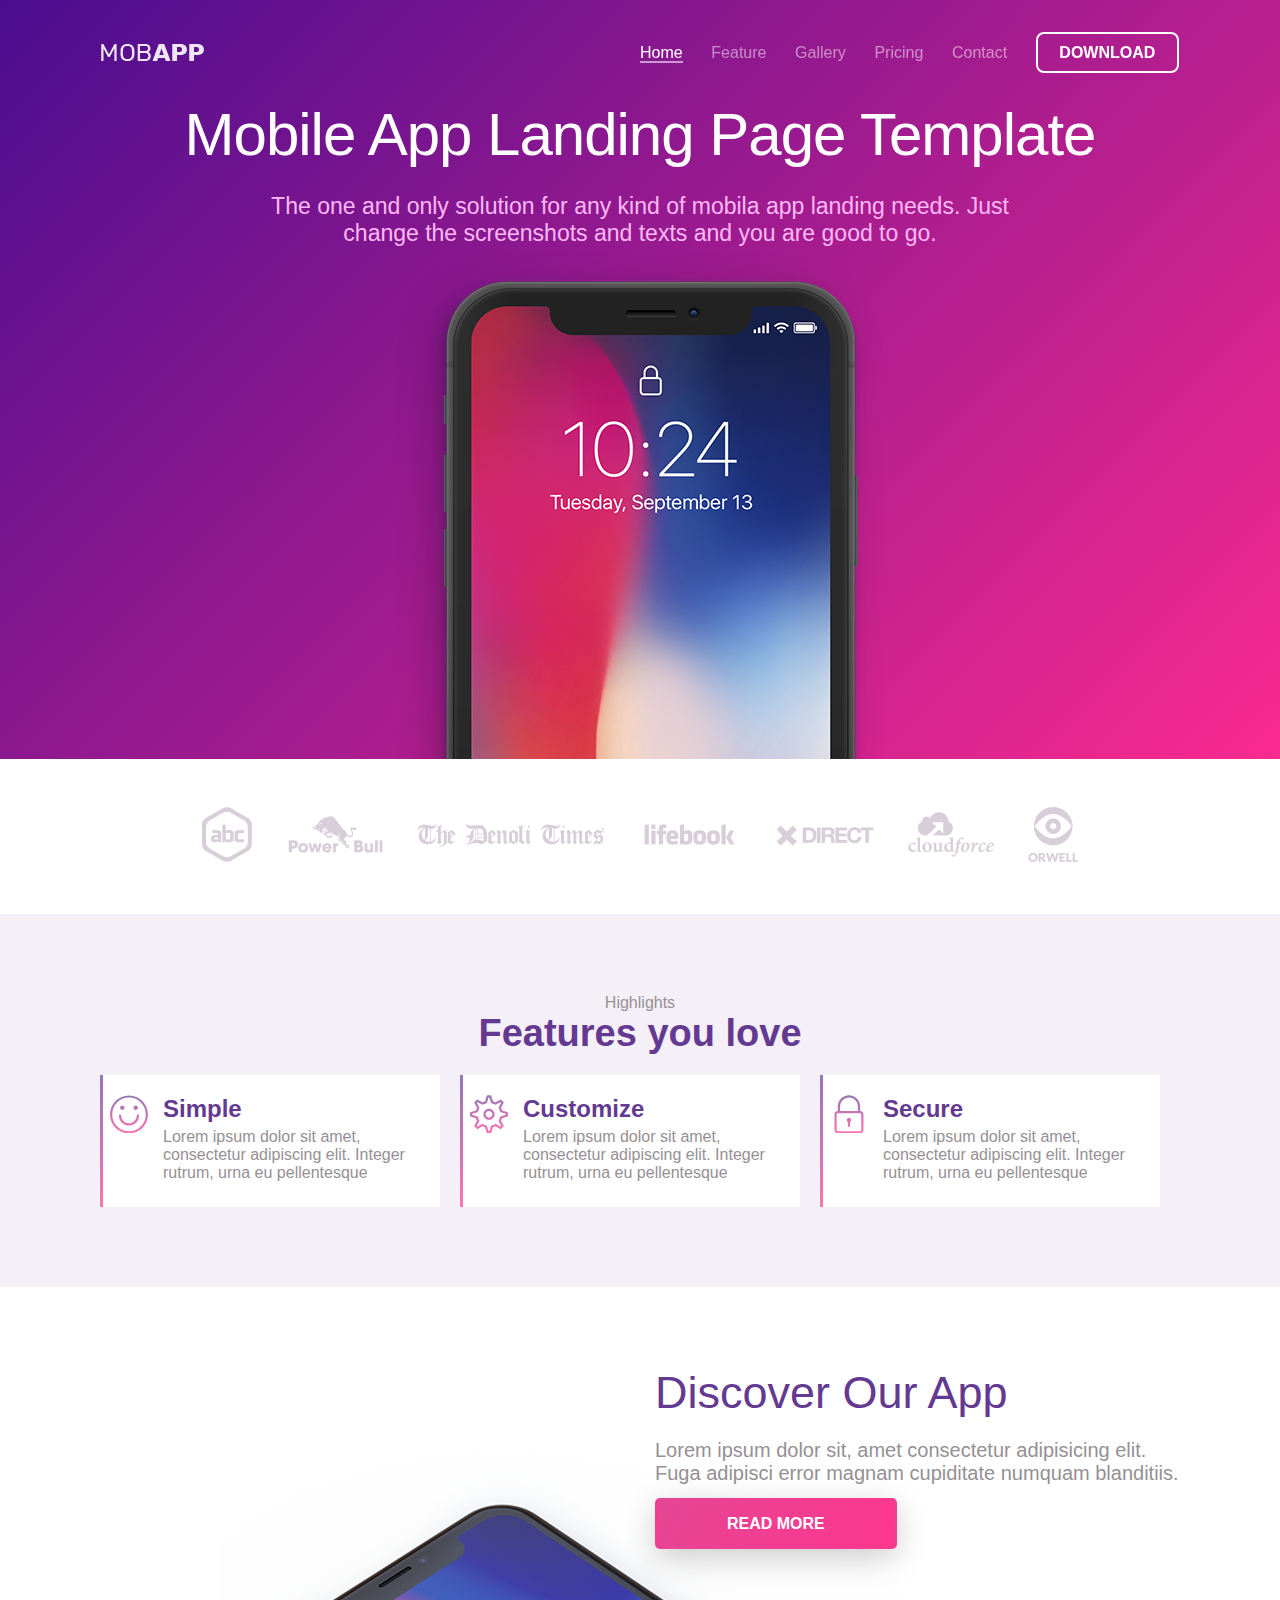
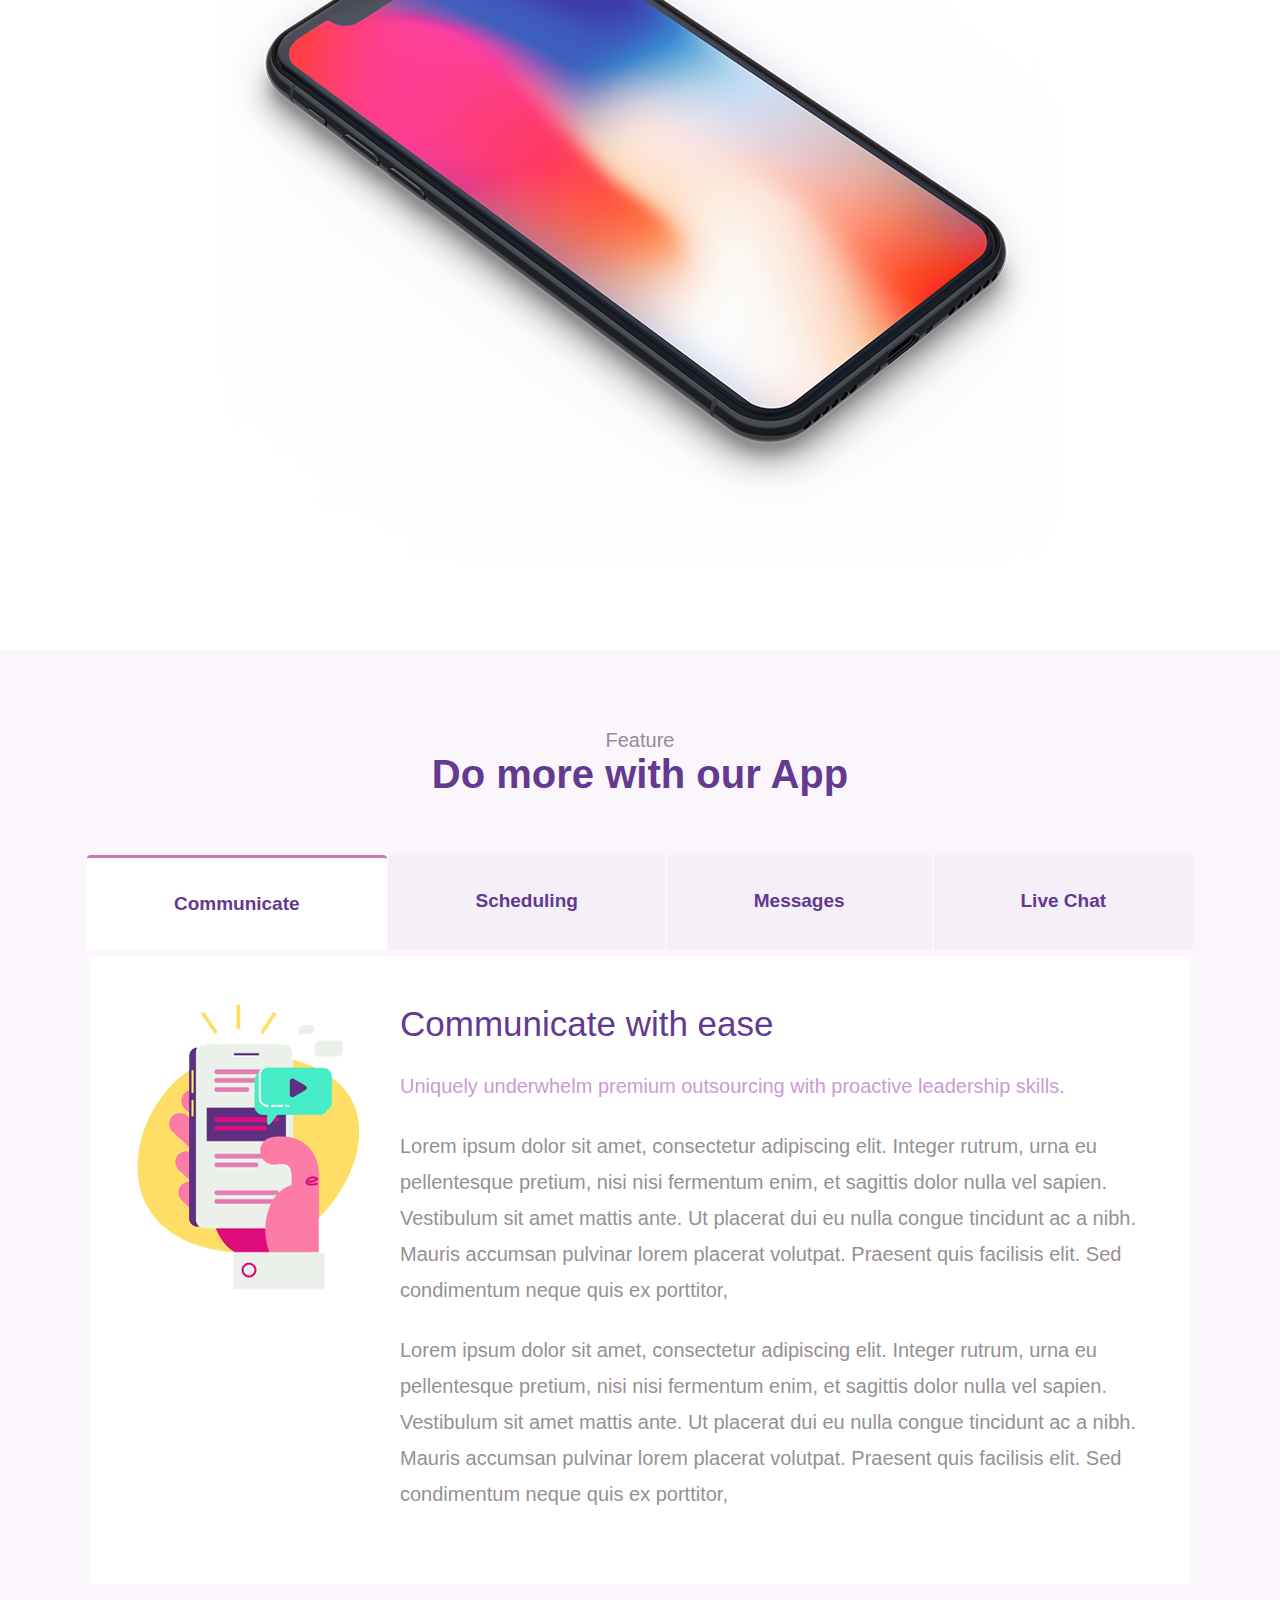
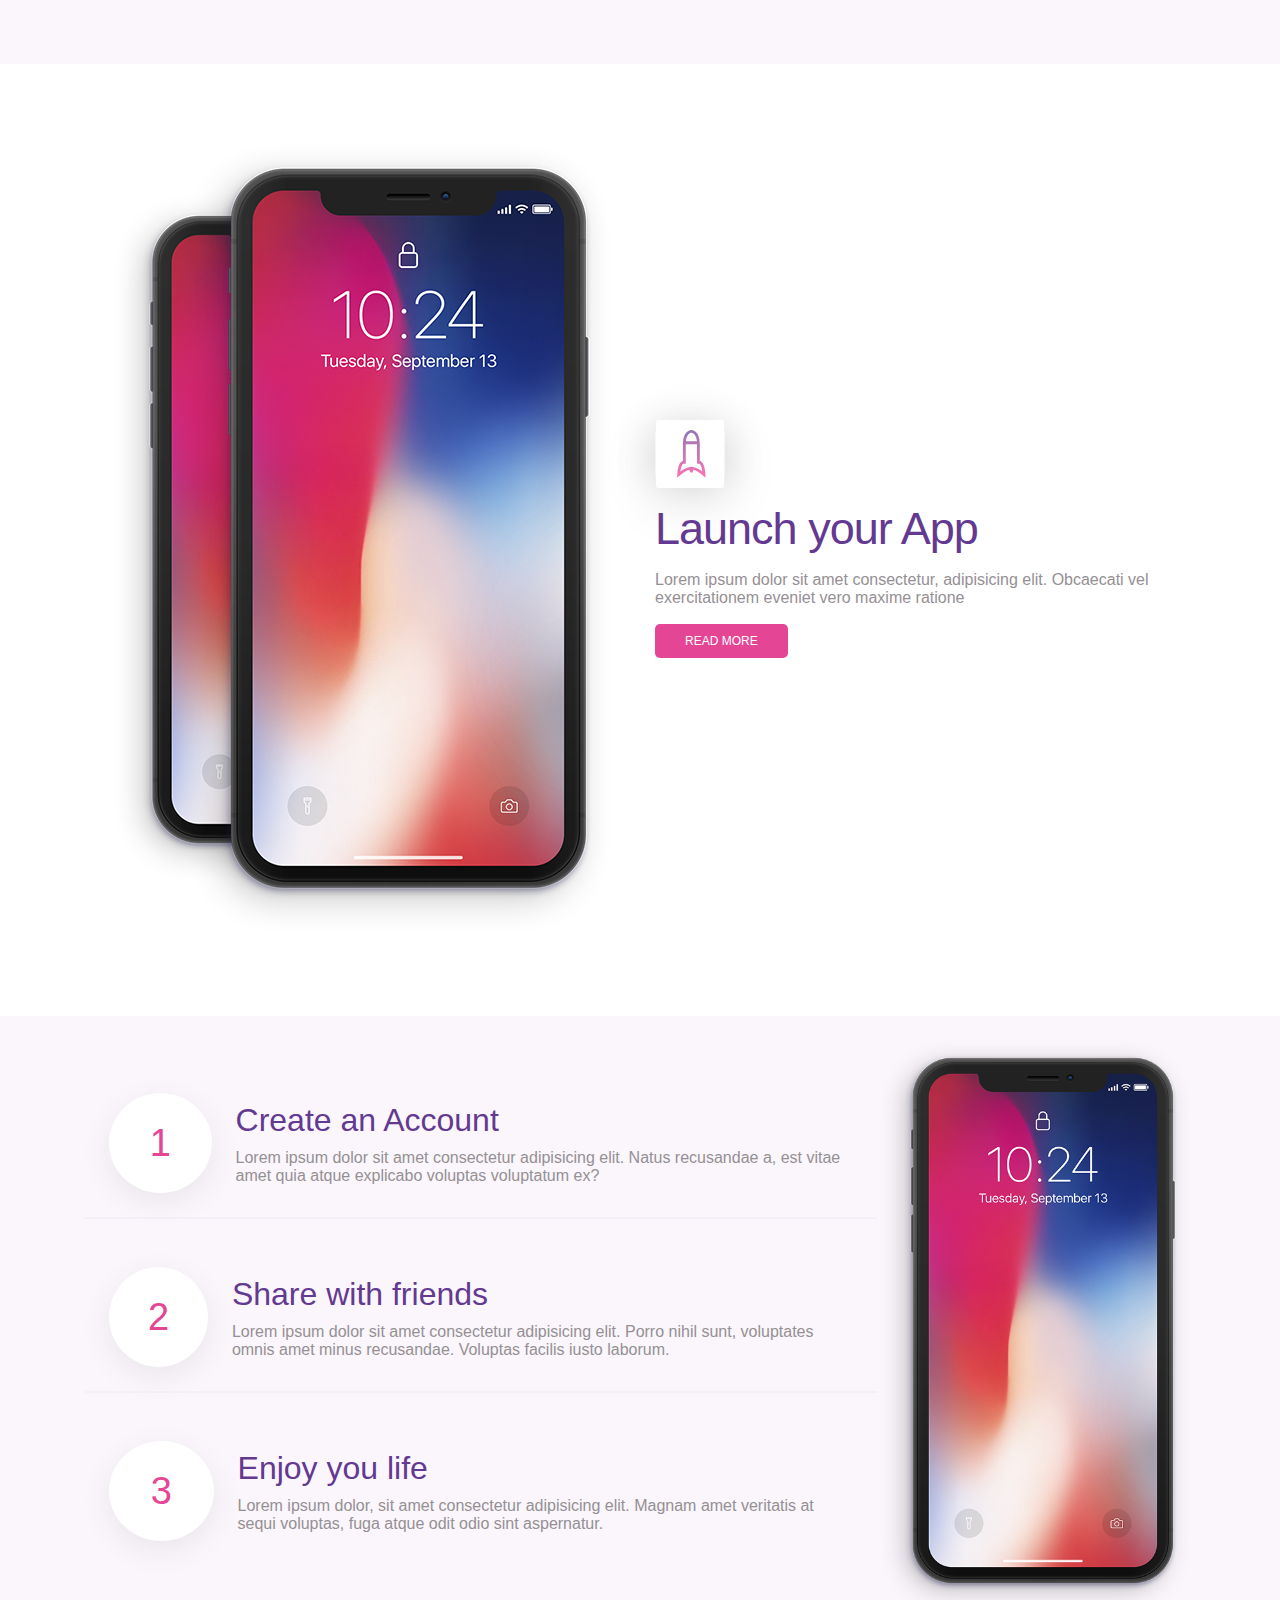
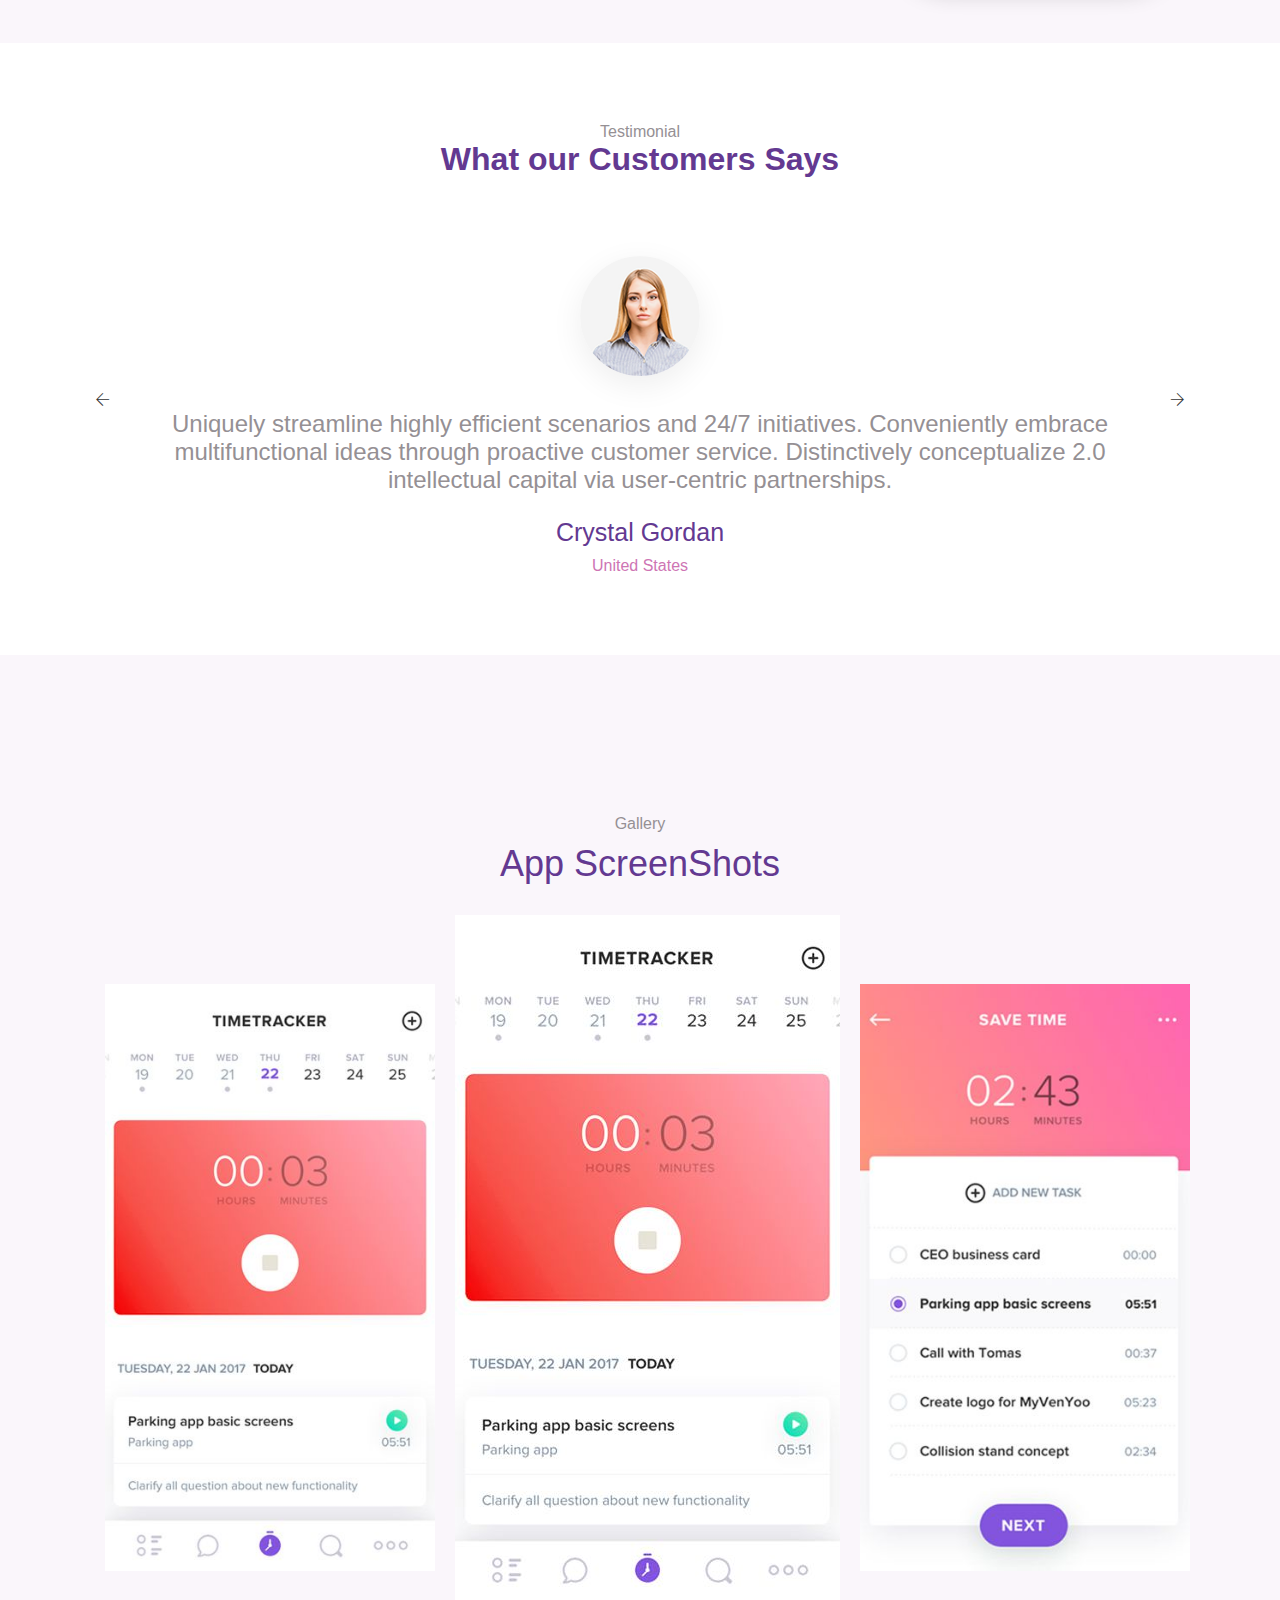
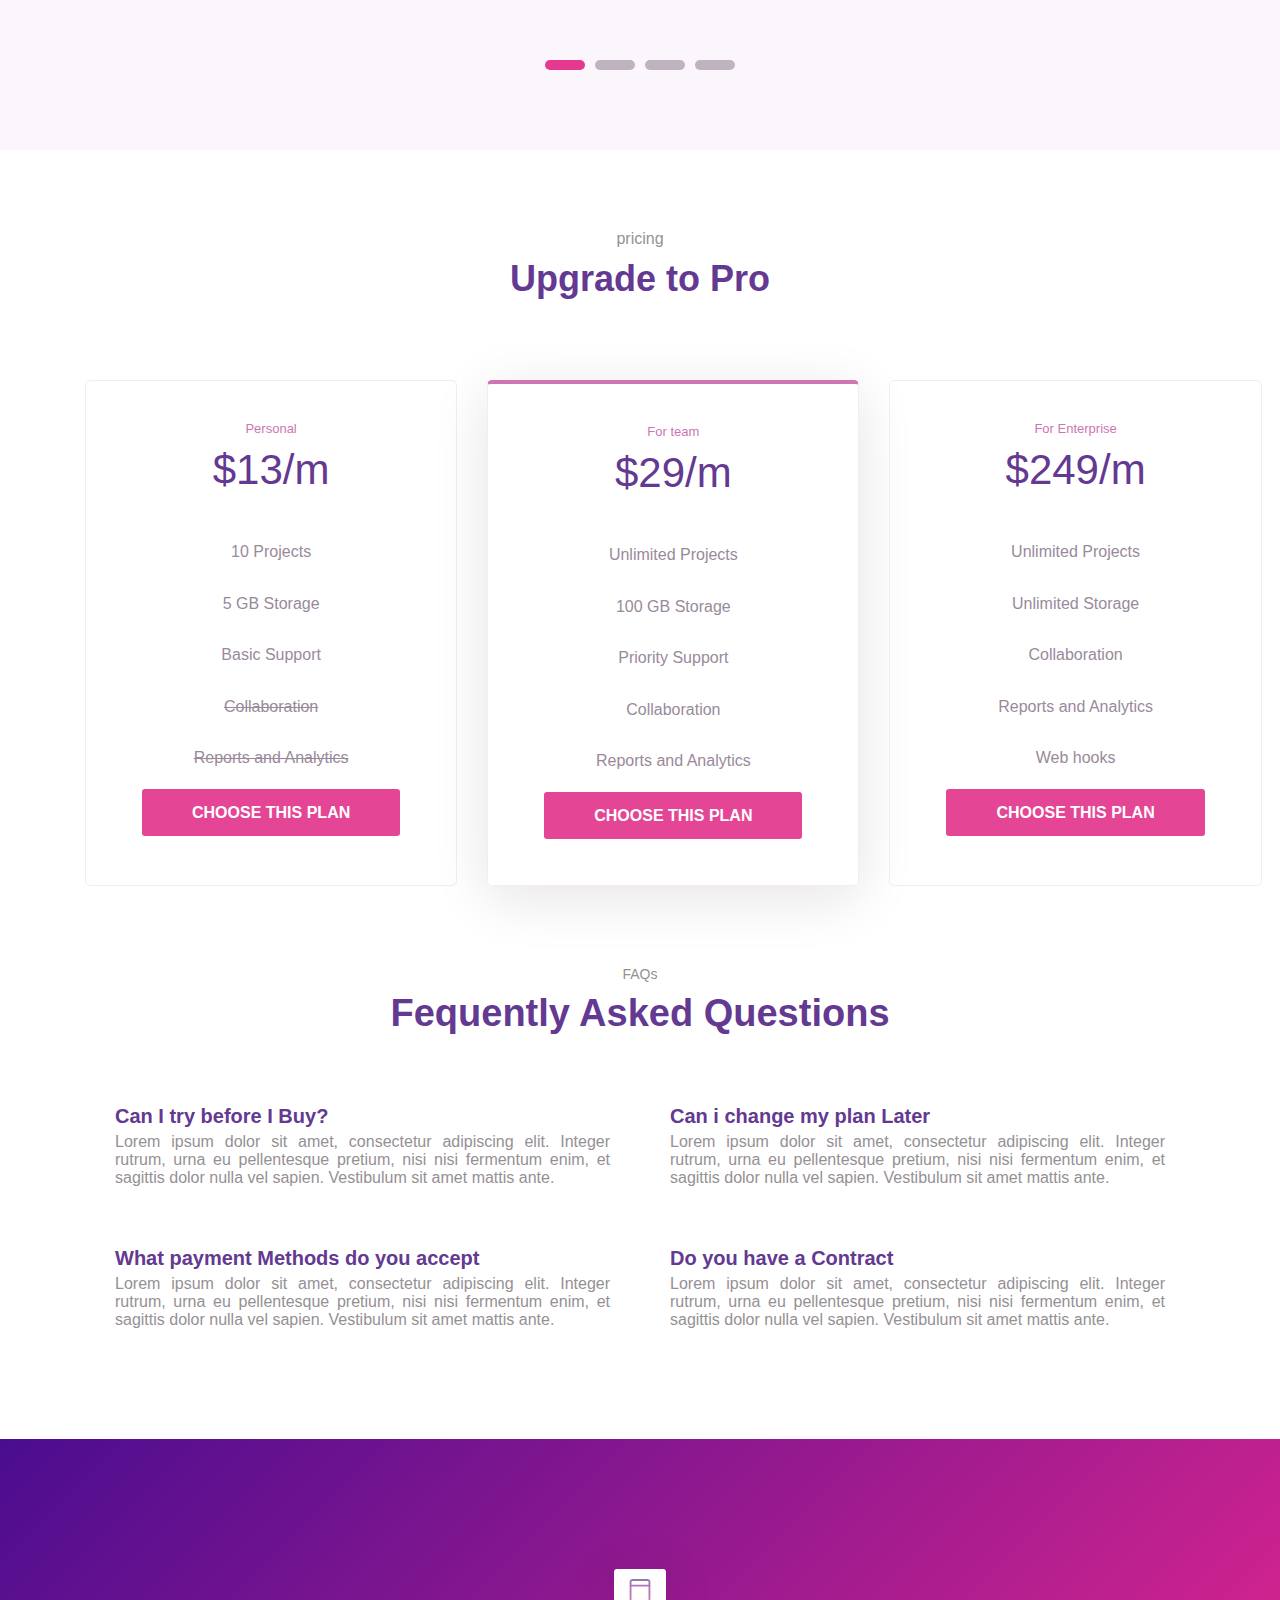
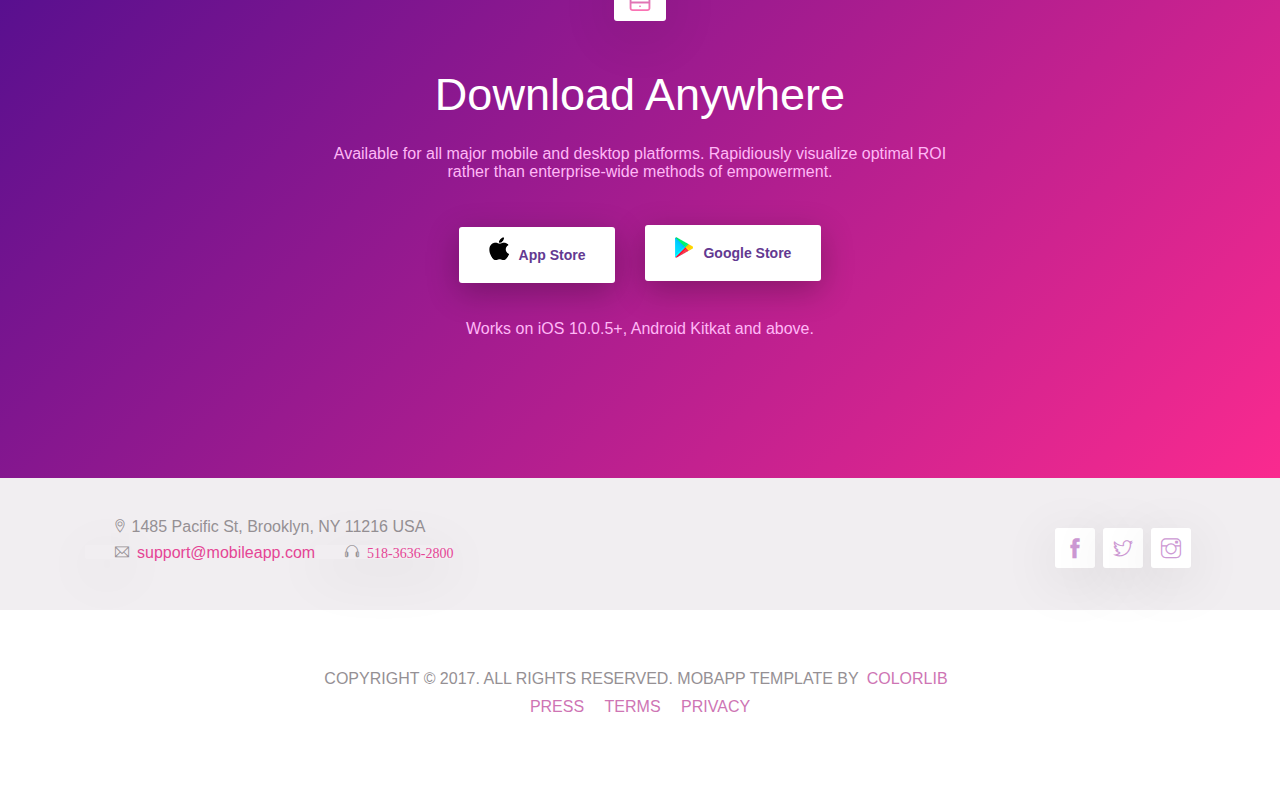
<file: index.html>
<!DOCTYPE html>
<html lang="en">
<head>
    <meta charset="UTF-8">
    <meta name="viewport" content="width=device-width, initial-scale=1.0">
    <link rel="stylesheet" href="style.css">
    <link rel="stylesheet" href="practice_Website/themify-icons/themify-icons.css">
    <title>Website</title>
</head>
<body data-spy="scroll" data-target="#navbar" data-offset="30">

    <!-- Nav bar -->

    <div class="navbar fixed-top" id="navbar">
        <div class="nav-container">
            <div class="nav-flex">
                <div class="nav-col">
                    <img src="practice_Website/logo.png" class="img-nav">
                </div>
                <div class="btn-col">
                    <button id class="nav-btn">
                        <svg class="resizing" xmlns="http://www.w3.org/2000/svg" fill="none" viewBox="0 0 24 24" stroke-width="1.5" stroke="currentColor" class="w-6 h-6">
                            <path stroke-linecap="round" stroke-linejoin="round" d="M8.25 6.75h12M8.25 12h12m-12 5.25h12M3.75 6.75h.007v.008H3.75V6.75zm.375 0a.375.375 0 11-.75 0 .375.375 0 01.75 0zM3.75 12h.007v.008H3.75V12zm.375 0a.375.375 0 11-.75 0 .375.375 0 01.75 0zm-.375 5.25h.007v.008H3.75v-.008zm.375 0a.375.375 0 11-.75 0 .375.375 0 01.75 0z" />
                        </svg>  
                    </button>                            
                </div>
                <div class="nav-col nav-col-list">
                    <ul id="nav-links-list" class="list-flex links">
                        <li class="list-row"><a href="#home" class="nav-link active">Home</a></li>
                        <li class="list-row"><a href="#feature" class="nav-link">Feature</a></li>
                        <li class="list-row"><a href="#gallery" class="nav-link">Gallery</a></li>
                        <li class="list-row"><a href="#pricing" class="nav-link">Pricing</a></li>
                        <li class="list-row"><a href="#contact" class="nav-link">Contact</a></li>
                        <li class="list-row"><a class="btn btn-outline" href="#">Download</a></li>
                    </ul>
                </div>
            </div>
        </div>
    </div>

    <!-- Header Section -->

    <section class="bg-gradient marg-top" id="home">
        <div class="header__container">
            <h1>Mobile App Landing Page Template</h1>
            <p>The one and only solution for any kind of mobila app landing needs. Just change the screenshots and texts and you are good to go.</p>
        </div>
        <div class="img-holder">
            <img src="practice_Website/iphonex.png" class="iphone-nav">
        </div>
    </section>

    <!-- client logos-->

    <div class="container-text">    
        <img src="practice_Website/client-logos.png" class="img-nav">
    </div>
    <!-- section 1 [card section] -->
    <section class="section1" id="feature">
        <div class="section1-container">
            <div class="section1-content">
                <p>Highlights</p>
                <h2>Features you love</h2>
            </div>
            <div class="section1-flex">
                <div class="s1-card1 ">
                    <div>
                        <span class="ti-face-smile icon-fill"></span>
                    </div>
                    <div class="card-content">
                        <h2>Simple</h2>
                        <p>Lorem ipsum dolor sit amet, consectetur adipiscing elit. Integer rutrum, urna eu pellentesque</p>
                    </div>
                </div>
                <div class="s1-card1 ">
                    <div>
                        <span class="ti-settings icon-fill"></span>
                    </div>
                    <div class="card-content">
                        <h2>Customize</h2>
                        <p>Lorem ipsum dolor sit amet, consectetur adipiscing elit. Integer rutrum, urna eu pellentesque</p>
                    </div>
                </div>
                <div class="s1-card1 ">
                    <div>
                        <span class="ti-lock icon-fill"></span>
                    </div>
                    <div class="card-content">
                        <h2>Secure</h2>
                        <p>Lorem ipsum dolor sit amet, consectetur adipiscing elit. Integer rutrum, urna eu pellentesque</p>
                    </div>
                </div>
            </div>
        </div>
    </section>

    <!-- Section 2 [Discovery] -->

    <div class="section2">
        <div class="section2-container">
            <div class="section2-content">
                <div class="columns offset">
                    <h2>Discover Our App</h2>
                    <p>Lorem ipsum dolor sit, amet consectetur adipisicing elit. Fuga adipisci error magnam cupiditate numquam blanditiis.</p>
                    <a href="#" class="section2-btn section2-btn-prim">Read More</a>
                </div>

            </div>
            <div class="phone">
                <img src="practice_Website/perspective.png" class="img-nav">
            </div>
        </div>
    </div>

    <!-- Section 3 [Tab Section]-->

    <div class="section3">
        <div class='section3-container'>
            <div class="section3-content">
                <p>Feature</p>
                <h2>Do more with our App</h2>
            </div>
            <ul class="section3-flex" >
                <li class="section3-items S3-active" onclick="Tabs(event)">Communicate</li>
                <li class="section3-items" onclick="Tabs(event)">Scheduling</li>
                <li class="section3-items" onclick="Tabs(event)">Messages</li>
                <li class="section3-items" onclick="Tabs(event)">Live Chat</li>
            </ul>
            <div class="tab-content tab-active" id="communicate">
                <div class="flex">
                    <div class="tab-data">
                        <h2>Communicate with ease</h2>
                        <P>Uniquely underwhelm premium outsourcing with proactive leadership skills.</P>
                        <p style="color:#959094;">Lorem ipsum dolor sit amet, consectetur adipiscing elit. Integer rutrum, urna eu pellentesque pretium, nisi nisi fermentum enim, et sagittis dolor nulla vel sapien. Vestibulum sit amet mattis ante. Ut placerat dui eu nulla congue tincidunt ac a nibh. Mauris accumsan pulvinar lorem placerat volutpat. Praesent quis facilisis elit. Sed condimentum neque quis ex porttitor,</p>
                        <p style="color: #959094">Lorem ipsum dolor sit amet, consectetur adipiscing elit. Integer rutrum, urna eu pellentesque pretium, nisi nisi fermentum enim, et sagittis dolor nulla vel sapien. Vestibulum sit amet mattis ante. Ut placerat dui eu nulla congue tincidunt ac a nibh. Mauris accumsan pulvinar lorem placerat volutpat. Praesent quis facilisis elit. Sed condimentum neque quis ex porttitor,</p>
                    </div>
                    <img src="practice_Website/graphic.png" class="img-nav navigate">    
                </div>
            </div>
            <div class="tab-content" id="scheduling">
                <div class="flex">
                    <img src="practice_Website/graphic.png" class="img-nav navigate">
                    <div class="tab-data">
                        <h2>Scheduling when you want</h2>
                        <P>Uniquely underwhelm premium outsourcing with proactive leadership skills.</P>
                        <p style="color:#959094;">Lorem ipsum dolor sit amet, consectetur adipiscing elit. Integer rutrum, urna eu pellentesque pretium, nisi nisi fermentum enim, et sagittis dolor nulla vel sapien. Vestibulum sit amet mattis ante. Ut placerat dui eu nulla congue tincidunt ac a nibh. Mauris accumsan pulvinar lorem placerat volutpat. Praesent quis facilisis elit. Sed condimentum neque quis ex porttitor,</p>
                        <p style="color: #959094">Lorem ipsum dolor sit amet, consectetur adipiscing elit. Integer rutrum, urna eu pellentesque pretium, nisi nisi fermentum enim, et sagittis dolor nulla vel sapien. Vestibulum sit amet mattis ante. Ut placerat dui eu nulla congue tincidunt ac a nibh. Mauris accumsan pulvinar lorem placerat volutpat. Praesent quis facilisis elit. Sed condimentum neque quis ex porttitor,</p>
                    </div>
                </div>
            </div>
            <div class="tab-content " id="messages">
                <div class="flex">
                    <img src="practice_Website/graphic.png" class="img-nav navigate">
                    <div class="tab-data">
                        <h2>Realtime messaging services</h2>
                        <P>Uniquely underwhelm premium outsourcing with proactive leadership skills.</P>
                        <p style="color:#959094;">Lorem ipsum dolor sit amet, consectetur adipiscing elit. Integer rutrum, urna eu pellentesque pretium, nisi nisi fermentum enim, et sagittis dolor nulla vel sapien. Vestibulum sit amet mattis ante. Ut placerat dui eu nulla congue tincidunt ac a nibh. Mauris accumsan pulvinar lorem placerat volutpat. Praesent quis facilisis elit. Sed condimentum neque quis ex porttitor,</p>
                        <p style="color: #959094">Lorem ipsum dolor sit amet, consectetur adipiscing elit. Integer rutrum, urna eu pellentesque pretium, nisi nisi fermentum enim, et sagittis dolor nulla vel sapien. Vestibulum sit amet mattis ante. Ut placerat dui eu nulla congue tincidunt ac a nibh. Mauris accumsan pulvinar lorem placerat volutpat. Praesent quis facilisis elit. Sed condimentum neque quis ex porttitor,</p>
                    </div>
                </div>
            </div>
            <div class="tab-content " id="live-chat">
                <div class="flex">
                    <img src="practice_Website/graphic.png" class="img-nav navigate">
                    <div class="tab-data">
                        <h2>Live chat when you needed </h2>
                        <P>Uniquely underwhelm premium outsourcing with proactive leadership skills.</P>
                        <p style="color:#959094;">Lorem ipsum dolor sit amet, consectetur adipiscing elit. Integer rutrum, urna eu pellentesque pretium, nisi nisi fermentum enim, et sagittis dolor nulla vel sapien. Vestibulum sit amet mattis ante. Ut placerat dui eu nulla congue tincidunt ac a nibh. Mauris accumsan pulvinar lorem placerat volutpat. Praesent quis facilisis elit. Sed condimentum neque quis ex porttitor,</p>
                        <p style="color: #959094">Lorem ipsum dolor sit amet, consectetur adipiscing elit. Integer rutrum, urna eu pellentesque pretium, nisi nisi fermentum enim, et sagittis dolor nulla vel sapien. Vestibulum sit amet mattis ante. Ut placerat dui eu nulla congue tincidunt ac a nibh. Mauris accumsan pulvinar lorem placerat volutpat. Praesent quis facilisis elit. Sed condimentum neque quis ex porttitor,</p>
                    </div>
                </div>
            </div>
        </div>
    </div>

    <!-- Section 4 [launching app section] -->

    <div class="section4">
        <div class="S4-container">
            <div class="S4-flex">
                <div class="col">
                    <img src="practice_Website/dualphone.png" class="img-nav">
                </div>
                <div class="col S4-content">
                    <div class="box-icon">
                        <span class="ti-rocket icon-fill"></span>
                    </div>
                    <h2>Launch your App</h2>
                    <p>Lorem ipsum dolor sit amet consectetur, adipisicing elit. Obcaecati vel exercitationem eveniet vero maxime ratione</p>
                    <a href="#" class="S4-btn">Read More</a>
                </div>
            </div>
        </div>
    </div>

    <!--Section 5  -->

    <div class="section5 section-5"> 
        <div class="section5-container">
            <div class="section5-flex">
                <ul class="media">
                    <li class="media-body">
                        <div class="circle-icon">1</div>
                        <div class="section5-content">
                            <h2>Create an Account</h2>
                            <p>Lorem ipsum dolor sit amet consectetur adipisicing elit. Natus recusandae a, est vitae amet quia atque explicabo voluptas voluptatum ex?</p>
                        </div>
                        </li>
                    <li class="media-body">
                        <div class="circle-icon">2</div>
                        <div class="section5-content">
                            <h2>Share with friends</h2>
                            <p>Lorem ipsum dolor sit amet consectetur adipisicing elit. Porro nihil sunt, voluptates omnis amet minus recusandae. Voluptas facilis iusto laborum.</p>
                        </div>
                    </li>
                    <li class="media-body">
                        <div class="circle-icon">3</div>
                        <div class="section5-content">
                            <h2>Enjoy you life</h2>
                            <p>Lorem ipsum dolor, sit amet consectetur adipisicing elit. Magnam amet veritatis at sequi voluptas, fuga atque odit odio sint aspernatur.</p>
                        </div>
                    </li>
                </ul>
                <div class="img-center">
                    <img src="practice_Website/iphonex.png" class="img-nav">
                </div>
            </div>
        </div>
    </div>

    <!-- Section 6 [Slide section]-->

    <div class="section6">
        <div class="section6-container">
            <div class="section6-title">
                <p>Testimonial</p>
                <h2>What our Customers Says</h2>
            </div>
            <div class="section6-flex ">            
                <div class='arrow-btn'><a class="ti-arrow-left" id="Back" onclick="prev()" ></a></div>
                <div class="section6-content S6-active"> 
                    <img src="practice_Website/client.png" class="client-img">
                    <blockquote class="blockquote">Uniquely streamline highly efficient scenarios and 24/7 initiatives. Conveniently embrace multifunctional ideas through proactive customer service. Distinctively conceptualize 2.0 intellectual capital via user-centric partnerships.</blockquote>
                    <h4>Crystal Gordan</h4>
                    <small>United States</small>
                </div>
                <div class="section6-content">
                    <img src="practice_Website/client.png" class="client-img">
                    <blockquote class="blockquote">Uniquely streamline highly efficient scenarios and 24/7 initiatives. Conveniently embrace multifunctional ideas through proactive customer service. Distinctively conceptualize 2.0 intellectual capital via user-centric partnerships.</blockquote>
                    <h4>Crysta l Gordan</h4>
                    <small>United States this is test</small>
                </div>
                <div class="section6-content">
                    <img src="practice_Website/client.png" class="client-img">
                    <blockquote class="blockquote">Uniquely streamline highly efficient scenarios and 24/7 initiatives. Conveniently embrace multifunctional ideas through proactive customer service. Distinctively conceptualize 2.0 intellectual capital via user-centric partnerships.</blockquote>
                    <h4>Crystal Gordan</h4>
                    <small>United States</small>
                </div>
                <div class="arrow-btn"><a class="ti-arrow-right" id="Forw" onclick="next()"></a></div>
            </div>
        </div>
    </div>

    <!-- Section 7 [slider section] -->

    <section class='section7' id='gallery'>
        <div class="section7-container">
            <div class="section7-title">
                <p>Gallery</p>
                <h2>App ScreenShots</h2>
            </div>
            <div class="section7-flex">
                <img src="practice_Website/screen1.jpg" id="card0" class="slider-hidden slider-show">
                <img src="practice_Website/screen1.jpg" id="card1" class="slider-hidden slider-active">
                <img src="practice_Website/screen2.jpg" id="card2" class="slider-hidden slider-show" >
                <img src="practice_Website/screen3.jpg" id="card3" class="slider-hidden ">
                <img src="practice_Website/screen1.jpg" id="card4" class="slider-hidden ">
                <img src="practice_Website/screen1.jpg" id="card5" class="slider-hidden ">

            </div>
            <div class="S7-slider-dots">
                <div class="dots dot-active" onclick="sliderDots(event)" href="#card1"></div>
                <div class="dots" onclick="sliderDots(event)" href='#card2'></div>
                <div class="dots" onclick="sliderDots(event)" href="#card3"></div>
                <div class="dots" onclick="sliderDots(event)" href="#card4"></div>
            </div>
        </div>
    </section>

    <!-- Section 8 [pricing] -->

    <section class="section8" id="pricing">
        <div class="section8-container">
            <div class="section8-title">
                <p>pricing</p>
                <h2>Upgrade to Pro</h2>
            </div>
            <div class="section8-flex">
                <div class="card pricing">
                    <div class="card-head">
                        <p>Personal</p>
                        <span class="price"> $13/m</span>
                    </div>
                    <div class="card-body">
                        <ul>
                            <li class="card-items">10 Projects</li>
                            <li class="card-items">5 GB Storage </li>
                            <li class="card-items">Basic Support</li>
                            <li class="card-items"><del>Collaboration</del></li>
                            <li class="card-items"><del>Reports and Analytics</del></li>
                        </ul>
                    </div>
                    <div class="card-btn">
                        <a href="#" class="card-link">CHOOSE THIS PLAN</a>
                    </div>
                </div>
                <div class="card pricing popular">
                    <div class="card-head">
                        <p>For team</p>
                        <span class="price">$29/m</span>
                    </div>
                    <div class="card-body">
                        <ul>
                            <li class="card-items">Unlimited Projects</li>
                            <li class="card-items">100 GB Storage </li>
                            <li class="card-items">Priority Support</li>
                            <li class="card-items">Collaboration</li>
                            <li class="card-items">Reports and Analytics</li>
                        </ul>
                    </div>
                    <div class="card-btn">
                        <a href="#" class="card-link">CHOOSE THIS PLAN</a>
                    </div>
                </div>
                <div class="card pricing">
                    <div class="card-head">
                        <p>For Enterprise</p>
                        <span class="price">$249/m</span>
                    </div>
                    <div class="card-body">
                        <ul>
                            <li class="card-items">Unlimited Projects</li>
                            <li class="card-items">Unlimited Storage </li>
                            <li class="card-items">Collaboration</li>
                            <li class="card-items">Reports and Analytics</li>
                            <li class="card-items">Web hooks</li>
                        </ul>
                    </div>
                    <div class="card-btn">
                        <a href="#" class="card-link">CHOOSE THIS PLAN</a>
                    </div>
               </div>
            </div>
        </div>
    </section>

    <!-- Section 9 [FAQs section]-->

    <section class="section9"  id="contact">
        <div class="section9-container">
            <div class="section9-title">
                <p>FAQs</p>
                <h2>Fequently Asked Questions</h2>
            </div>
            <div class="section9-flex">
                <div class="s9-col">
                    <div class="FAQ">
                        <h2>Can I try before I Buy?</h2>
                        <p>Lorem ipsum dolor sit amet, consectetur adipiscing elit. Integer rutrum, urna eu pellentesque pretium, nisi nisi fermentum enim, et sagittis dolor nulla vel sapien. Vestibulum sit amet mattis ante.</p>
                    </div>
                    <div class="FAQ">
                        <h2>What payment Methods do you accept</h2>
                        <p>Lorem ipsum dolor sit amet, consectetur adipiscing elit. Integer rutrum, urna eu pellentesque pretium, nisi nisi fermentum enim, et sagittis dolor nulla vel sapien. Vestibulum sit amet mattis ante.</p>
                    </div>
                </div>
                <div class="s9-col">
                    <div class="FAQ">
                        <h2>Can i change my plan Later</h2>
                        <p>Lorem ipsum dolor sit amet, consectetur adipiscing elit. Integer rutrum, urna eu pellentesque pretium, nisi nisi fermentum enim, et sagittis dolor nulla vel sapien. Vestibulum sit amet mattis ante.</p>
                    </div>
                    <div class="FAQ">
                        <h2>Do you have a Contract</h2>
                        <p>Lorem ipsum dolor sit amet, consectetur adipiscing elit. Integer rutrum, urna eu pellentesque pretium, nisi nisi fermentum enim, et sagittis dolor nulla vel sapien. Vestibulum sit amet mattis ante.</p>
                    </div>
                </div>
            </div>
        </div>
    </section>

    <!-- Section 10 [Download Section] -->

    <div class="section10">
        <div class="section10-container">
            <div class="section10-content">
                <div class="s10-box-icon">
                    <span class="ti-mobile icon-fill"></span>
                </div>
                <h2>Download Anywhere</h2>
                <p>Available for all major mobile and desktop platforms. Rapidiously visualize optimal ROI rather than enterprise-wide methods of empowerment.</p>
                <div class="btn-flex">
                    <div class="section10-btn">
                        <a href="#" class="section10-link"><img class="img-nav" src="practice_Website/appleicon.png">App Store</a>
                    </div>
                    <div class="section10-btn">
                        <a href="#" class="section10-link"><img class="img-nav" src="practice_Website/playicon.png">Google Store</a>
                    </div>
                </div>
                <p>Works on iOS 10.0.5+, Android Kitkat and above.</p>
            </div>
        </div>
    </div>

    <!-- Section 11 [contact section]-->

    <div class="section11">
        <div class="section11-container">
            <div class="section11-flex">
                <div class="address">
                    <p><span class="ti-location-pin "></span> 1485 Pacific St, Brooklyn, NY 11216 USA</p>
                    <div class="s11-row">
                        <p><span class="ti-email"></span><a href="mailto:support@mobileapp.com">support@mobileapp.com</a></p>
                        <p><span class="ti-headphone"><a href="tel:51836362800">518-3636-2800</a></span></p>
                    </div>
                </div>
                <div class="s11-col">
                    <div class="s11-row-v2">
                        <a href="#"><span class="ti-facebook"></span></a>
                        <a href="#"><span class="ti-twitter"></span></a>
                        <a href="#"><span class="ti-instagram"></span></a>
                    </div>
                </div>
            </div>
        </div>
    </div>

    <!-- Footer -->

    <div class="Footer" id="footer">
        <div class="footer-container">
            <div class="footer-content">
                <p>COPYRIGHT © 2017. ALL RIGHTS RESERVED. MOBAPP TEMPLATE BY<a>COLORLIB</a></p>
                <p>
                    <a href="#">PRESS</a>
                    <a href="#">TERMS</a>
                    <a href="#">PRIVACY</a>
                </p>
            </div>
        </div>
    </div>

    <script src="Java.js"></script>
</body>
</html>
</file>
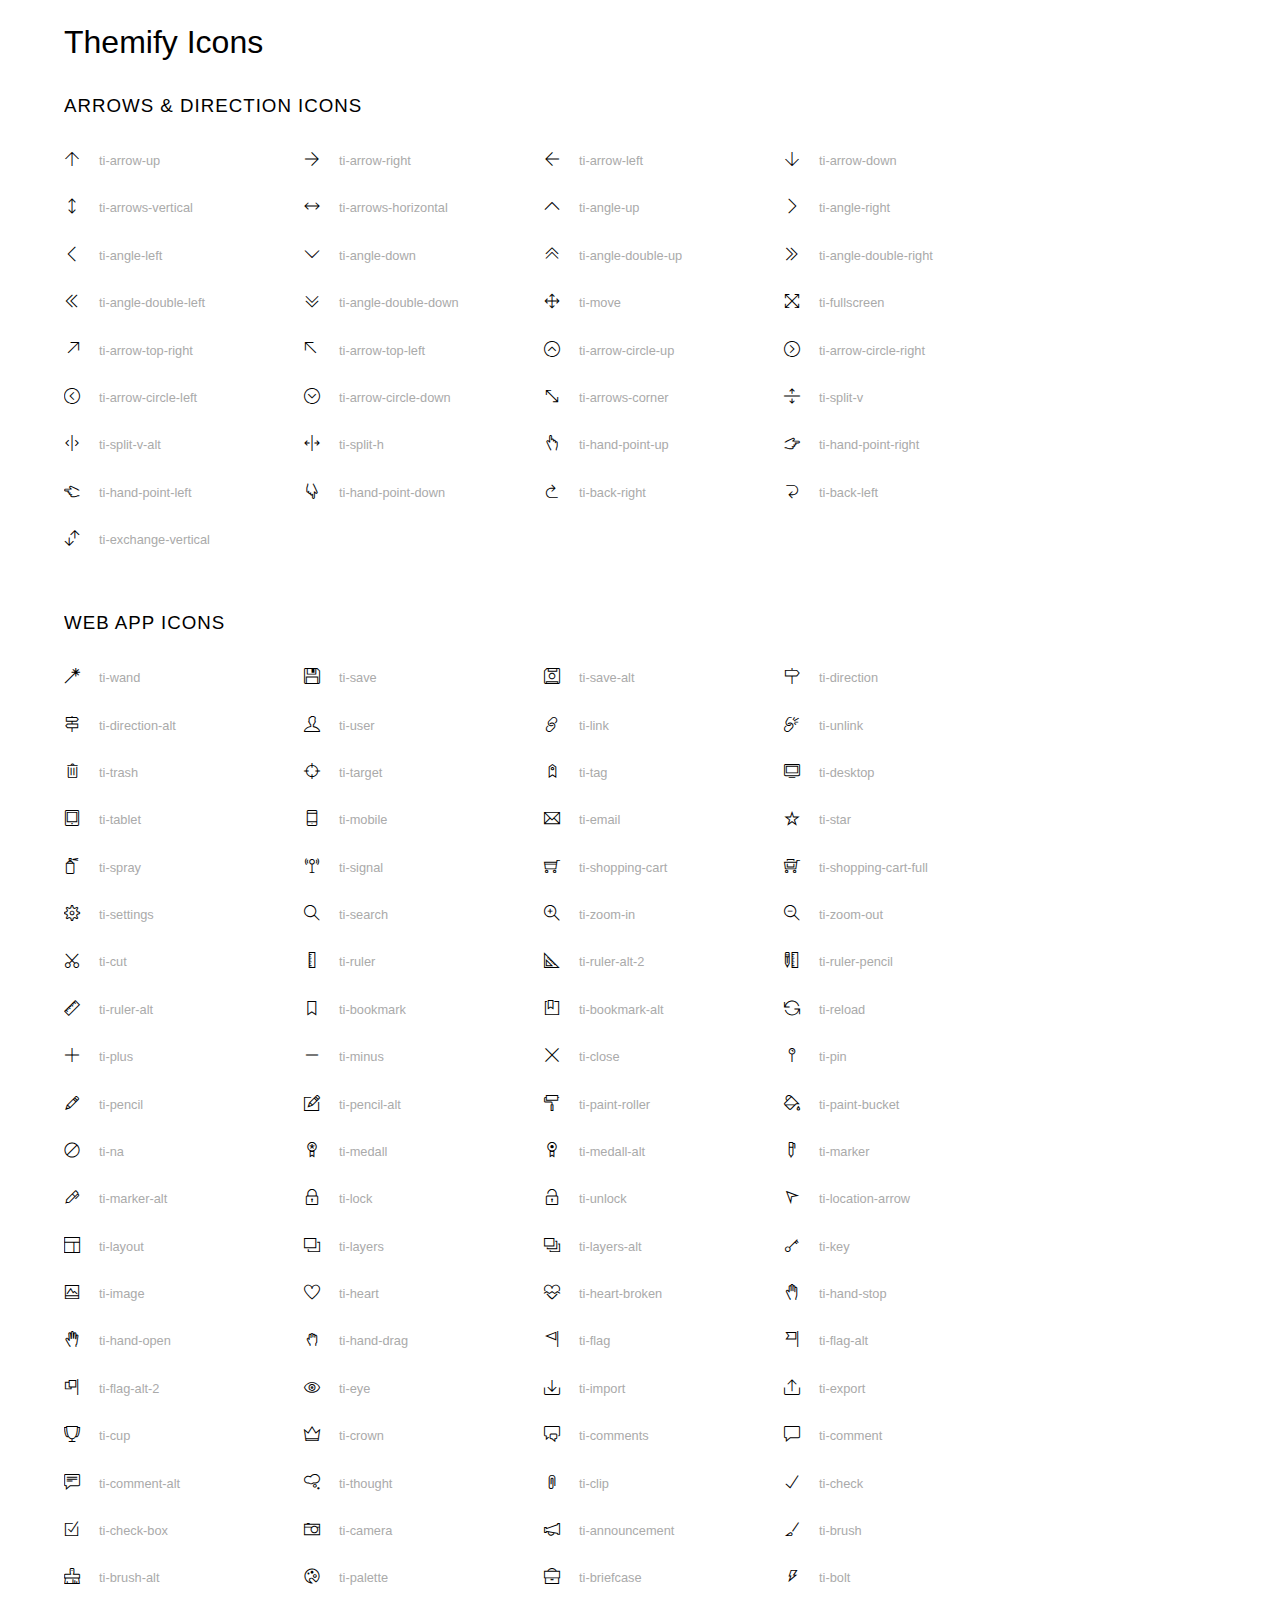
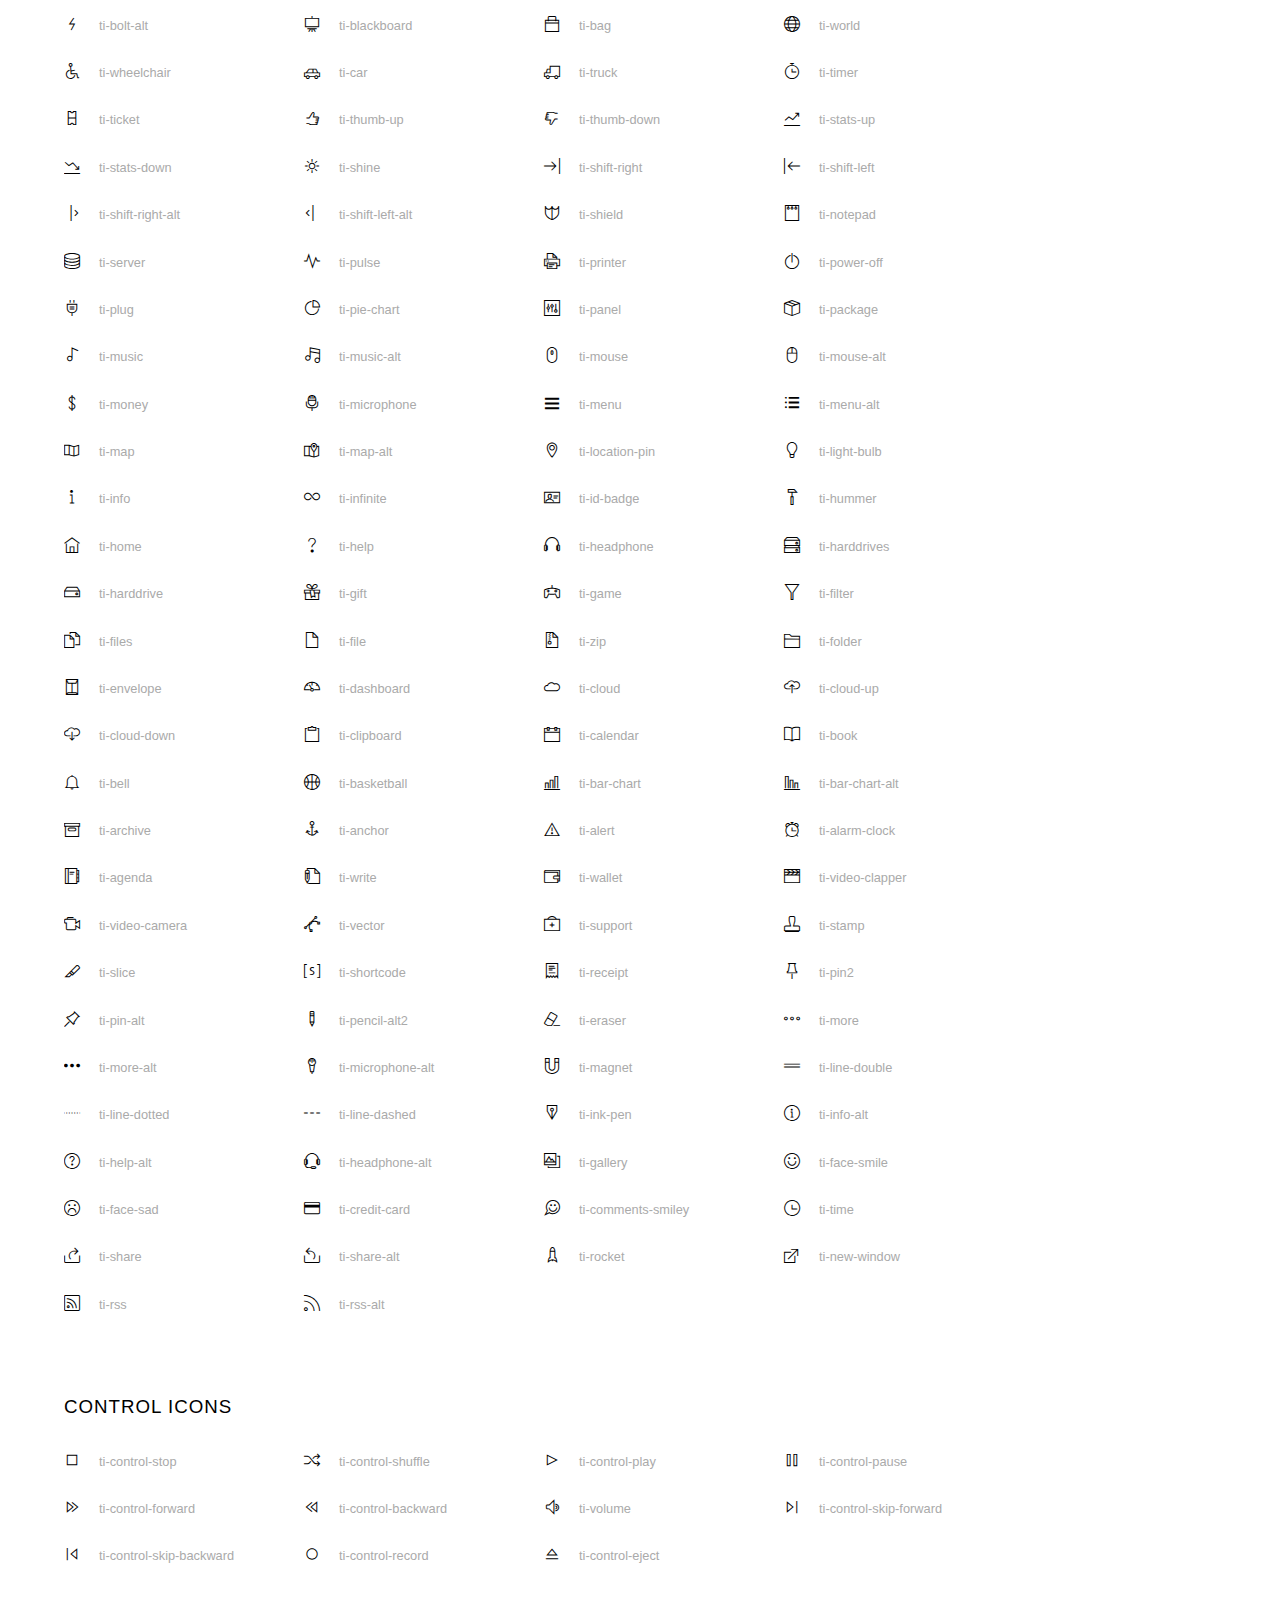
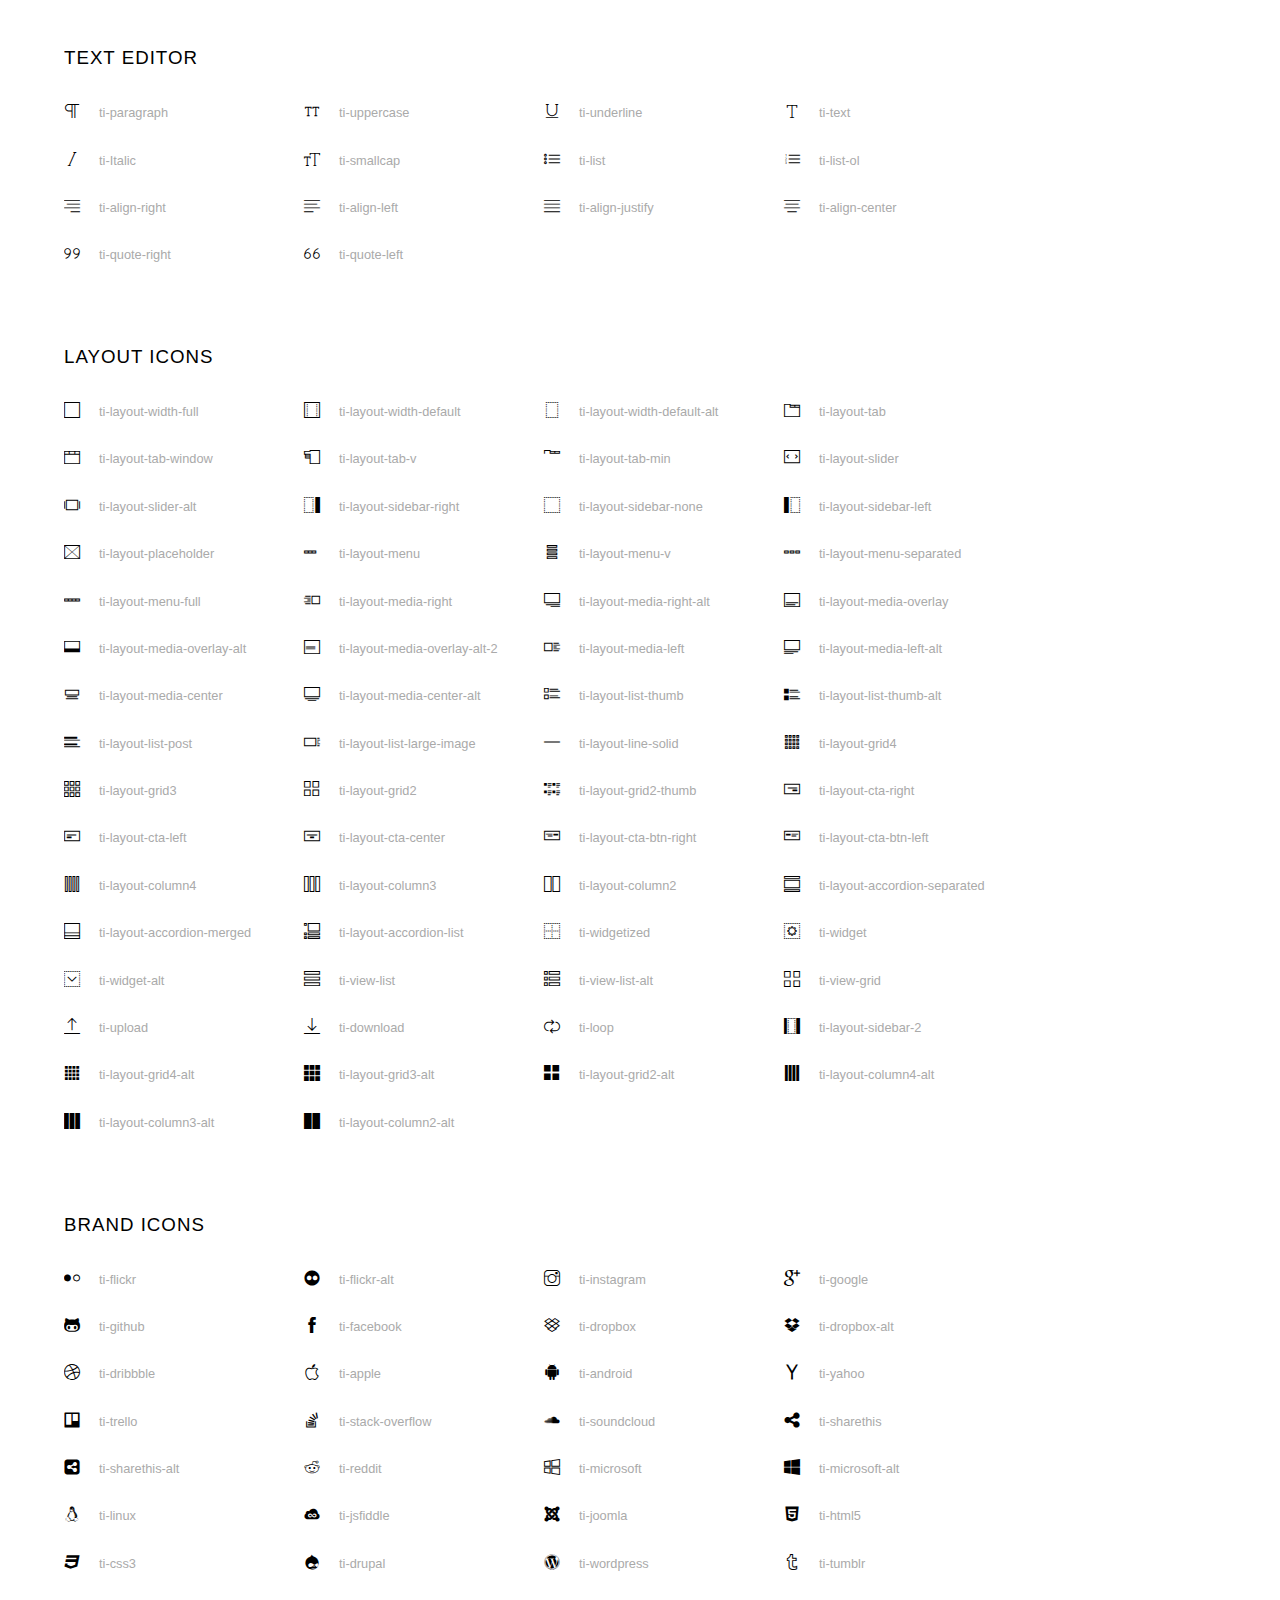
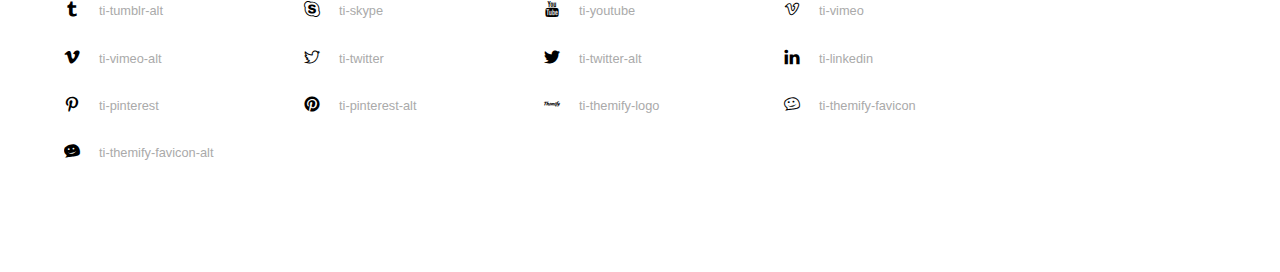
<file: practice_Website/themify-icons/index.html>
<!doctype html>
<html>
<head>
	<meta charset="utf-8">
	<title>Themify Icon Font</title>
	<meta name="viewport" content="width=device-width">
	<link rel="stylesheet" href="demo-files/demo.css">
	<link rel="stylesheet" href="themify-icons.css">
	<!--[if lt IE 8]><!-->
	<link rel="stylesheet" href="ie7/ie7.css">
	<!--<![endif]-->
</head>
<body>
	<h1>Themify Icons</h1>

	<div class="icon-section">

		<div class="icon-section">
			<h3>Arrows &amp; Direction Icons </h3>

			<div class="icon-container">
				<span class="ti-arrow-up"></span><span class="icon-name"> ti-arrow-up</span>
			</div>
			<div class="icon-container">
				<span class="ti-arrow-right"></span><span class="icon-name"> ti-arrow-right</span>
			</div>
			<div class="icon-container">
				<span class="ti-arrow-left"></span><span class="icon-name"> ti-arrow-left</span>
			</div>
			<div class="icon-container">
				<span class="ti-arrow-down"></span><span class="icon-name"> ti-arrow-down</span>
			</div>
			<div class="icon-container">
				<span class="ti-arrows-vertical"></span><span class="icon-name"> ti-arrows-vertical</span>
			</div>
			<div class="icon-container">
				<span class="ti-arrows-horizontal"></span><span class="icon-name"> ti-arrows-horizontal</span>
			</div>
			<div class="icon-container">
				<span class="ti-angle-up"></span><span class="icon-name"> ti-angle-up</span>
			</div>
			<div class="icon-container">
				<span class="ti-angle-right"></span><span class="icon-name"> ti-angle-right</span>
			</div>
			<div class="icon-container">
				<span class="ti-angle-left"></span><span class="icon-name"> ti-angle-left</span>
			</div>
			<div class="icon-container">
				<span class="ti-angle-down"></span><span class="icon-name"> ti-angle-down</span>
			</div>	
			<div class="icon-container">
				<span class="ti-angle-double-up"></span><span class="icon-name"> ti-angle-double-up</span>
			</div>
			<div class="icon-container">
				<span class="ti-angle-double-right"></span><span class="icon-name"> ti-angle-double-right</span>
			</div>
			<div class="icon-container">
				<span class="ti-angle-double-left"></span><span class="icon-name"> ti-angle-double-left</span>
			</div>
			<div class="icon-container">
				<span class="ti-angle-double-down"></span><span class="icon-name"> ti-angle-double-down</span>
			</div>					
			<div class="icon-container">
				<span class="ti-move"></span><span class="icon-name"> ti-move</span>
			</div>
			<div class="icon-container">
				<span class="ti-fullscreen"></span><span class="icon-name"> ti-fullscreen</span>
			</div>
			<div class="icon-container">
				<span class="ti-arrow-top-right"></span><span class="icon-name"> ti-arrow-top-right</span>
			</div>
			<div class="icon-container">
				<span class="ti-arrow-top-left"></span><span class="icon-name"> ti-arrow-top-left</span>
			</div>
			<div class="icon-container">
				<span class="ti-arrow-circle-up"></span><span class="icon-name"> ti-arrow-circle-up</span>
			</div>
			<div class="icon-container">
				<span class="ti-arrow-circle-right"></span><span class="icon-name"> ti-arrow-circle-right</span>
			</div>
			<div class="icon-container">
				<span class="ti-arrow-circle-left"></span><span class="icon-name"> ti-arrow-circle-left</span>
			</div>
			<div class="icon-container">
				<span class="ti-arrow-circle-down"></span><span class="icon-name"> ti-arrow-circle-down</span>
			</div>
			<div class="icon-container">
				<span class="ti-arrows-corner"></span><span class="icon-name"> ti-arrows-corner</span>
			</div>
			<div class="icon-container">
				<span class="ti-split-v"></span><span class="icon-name"> ti-split-v</span>
			</div>

			<div class="icon-container">
				<span class="ti-split-v-alt"></span><span class="icon-name"> ti-split-v-alt</span>
			</div>
			<div class="icon-container">
				<span class="ti-split-h"></span><span class="icon-name"> ti-split-h</span>
			</div>
			<div class="icon-container">
				<span class="ti-hand-point-up"></span><span class="icon-name"> ti-hand-point-up</span>
			</div>
			<div class="icon-container">
				<span class="ti-hand-point-right"></span><span class="icon-name"> ti-hand-point-right</span>
			</div>
			<div class="icon-container">
				<span class="ti-hand-point-left"></span><span class="icon-name"> ti-hand-point-left</span>
			</div>
			<div class="icon-container">
				<span class="ti-hand-point-down"></span><span class="icon-name"> ti-hand-point-down</span>
			</div>
			<div class="icon-container">
				<span class="ti-back-right"></span><span class="icon-name"> ti-back-right</span>
			</div>
			<div class="icon-container">
				<span class="ti-back-left"></span><span class="icon-name"> ti-back-left</span>
			</div>
			<div class="icon-container">
				<span class="ti-exchange-vertical"></span><span class="icon-name"> ti-exchange-vertical</span>
			</div>

		</div> <!-- Arrows Icons -->



		<h3>Web App Icons</h3>
		
		<div class="icon-section">

			<div class="icon-container">
				<span class="ti-wand"></span><span class="icon-name"> ti-wand</span>
			</div>
			<div class="icon-container">
				<span class="ti-save"></span><span class="icon-name"> ti-save</span>
			</div>
			<div class="icon-container">
				<span class="ti-save-alt"></span><span class="icon-name"> ti-save-alt</span>
			</div>

			<div class="icon-container">
				<span class="ti-direction"></span><span class="icon-name"> ti-direction</span>
			</div>
			<div class="icon-container">
				<span class="ti-direction-alt"></span><span class="icon-name"> ti-direction-alt</span>
			</div>
			<div class="icon-container">
				<span class="ti-user"></span><span class="icon-name"> ti-user</span>
			</div>
			<div class="icon-container">
				<span class="ti-link"></span><span class="icon-name"> ti-link</span>
			</div>
			<div class="icon-container">
				<span class="ti-unlink"></span><span class="icon-name"> ti-unlink</span>
			</div>
			<div class="icon-container">
				<span class="ti-trash"></span><span class="icon-name"> ti-trash</span>
			</div>
			<div class="icon-container">
				<span class="ti-target"></span><span class="icon-name"> ti-target</span>
			</div>
			<div class="icon-container">
				<span class="ti-tag"></span><span class="icon-name"> ti-tag</span>
			</div>
			<div class="icon-container">
				<span class="ti-desktop"></span><span class="icon-name"> ti-desktop</span>
			</div>
			<div class="icon-container">
				<span class="ti-tablet"></span><span class="icon-name"> ti-tablet</span>
			</div>
			<div class="icon-container">
				<span class="ti-mobile"></span><span class="icon-name"> ti-mobile</span>
			</div>
			<div class="icon-container">
				<span class="ti-email"></span><span class="icon-name"> ti-email</span>
			</div>	
			<div class="icon-container">
				<span class="ti-star"></span><span class="icon-name"> ti-star</span>
			</div>
			<div class="icon-container">
				<span class="ti-spray"></span><span class="icon-name"> ti-spray</span>
			</div>
			<div class="icon-container">
				<span class="ti-signal"></span><span class="icon-name"> ti-signal</span>
			</div>
			<div class="icon-container">
				<span class="ti-shopping-cart"></span><span class="icon-name"> ti-shopping-cart</span>
			</div>
			<div class="icon-container">
				<span class="ti-shopping-cart-full"></span><span class="icon-name"> ti-shopping-cart-full</span>
			</div>
			<div class="icon-container">
				<span class="ti-settings"></span><span class="icon-name"> ti-settings</span>
			</div>
			<div class="icon-container">
				<span class="ti-search"></span><span class="icon-name"> ti-search</span>
			</div>
			<div class="icon-container">
				<span class="ti-zoom-in"></span><span class="icon-name"> ti-zoom-in</span>
			</div>
			<div class="icon-container">
				<span class="ti-zoom-out"></span><span class="icon-name"> ti-zoom-out</span>
			</div>
			<div class="icon-container">
				<span class="ti-cut"></span><span class="icon-name"> ti-cut</span>
			</div>
			<div class="icon-container">
				<span class="ti-ruler"></span><span class="icon-name"> ti-ruler</span>
			</div>
			<div class="icon-container">
				<span class="ti-ruler-alt-2"></span><span class="icon-name"> ti-ruler-alt-2</span>
			</div>			
			<div class="icon-container">
				<span class="ti-ruler-pencil"></span><span class="icon-name"> ti-ruler-pencil</span>
			</div>
			<div class="icon-container">
				<span class="ti-ruler-alt"></span><span class="icon-name"> ti-ruler-alt</span>
			</div>
			<div class="icon-container">
				<span class="ti-bookmark"></span><span class="icon-name"> ti-bookmark</span>
			</div>
			<div class="icon-container">
				<span class="ti-bookmark-alt"></span><span class="icon-name"> ti-bookmark-alt</span>
			</div>
			<div class="icon-container">
				<span class="ti-reload"></span><span class="icon-name"> ti-reload</span>
			</div>
			<div class="icon-container">
				<span class="ti-plus"></span><span class="icon-name"> ti-plus</span>
			</div>
			<div class="icon-container">
				<span class="ti-minus"></span><span class="icon-name"> ti-minus</span>
			</div>
			<div class="icon-container">
				<span class="ti-close"></span><span class="icon-name"> ti-close</span>
			</div>			
			<div class="icon-container">
				<span class="ti-pin"></span><span class="icon-name"> ti-pin</span>
			</div>
			<div class="icon-container">
				<span class="ti-pencil"></span><span class="icon-name"> ti-pencil</span>
			</div>
					
		  	<div class="icon-container">
				<span class="ti-pencil-alt"></span><span class="icon-name"> ti-pencil-alt</span>
			</div>
			<div class="icon-container">
				<span class="ti-paint-roller"></span><span class="icon-name"> ti-paint-roller</span>
			</div>
			<div class="icon-container">
				<span class="ti-paint-bucket"></span><span class="icon-name"> ti-paint-bucket</span>
			</div>
			<div class="icon-container">
				<span class="ti-na"></span><span class="icon-name"> ti-na</span>
			</div>
			<div class="icon-container">
				<span class="ti-medall"></span><span class="icon-name"> ti-medall</span>
			</div>
			<div class="icon-container">
				<span class="ti-medall-alt"></span><span class="icon-name"> ti-medall-alt</span>
			</div>
			<div class="icon-container">
				<span class="ti-marker"></span><span class="icon-name"> ti-marker</span>
			</div>
			<div class="icon-container">
				<span class="ti-marker-alt"></span><span class="icon-name"> ti-marker-alt</span>
			</div>

			<div class="icon-container">
				<span class="ti-lock"></span><span class="icon-name"> ti-lock</span>
			</div>
			<div class="icon-container">
				<span class="ti-unlock"></span><span class="icon-name"> ti-unlock</span>
			</div>
			<div class="icon-container">
				<span class="ti-location-arrow"></span><span class="icon-name"> ti-location-arrow</span>
			</div>
			<div class="icon-container">
				<span class="ti-layout"></span><span class="icon-name"> ti-layout</span>
			</div>
			<div class="icon-container">
				<span class="ti-layers"></span><span class="icon-name"> ti-layers</span>
			</div>
			<div class="icon-container">
				<span class="ti-layers-alt"></span><span class="icon-name"> ti-layers-alt</span>
			</div>
			<div class="icon-container">
				<span class="ti-key"></span><span class="icon-name"> ti-key</span>
			</div>
			<div class="icon-container">
				<span class="ti-image"></span><span class="icon-name"> ti-image</span>
			</div>
			<div class="icon-container">
				<span class="ti-heart"></span><span class="icon-name"> ti-heart</span>
			</div>
			<div class="icon-container">
				<span class="ti-heart-broken"></span><span class="icon-name"> ti-heart-broken</span>
			</div>
			<div class="icon-container">
				<span class="ti-hand-stop"></span><span class="icon-name"> ti-hand-stop</span>
			</div>
			<div class="icon-container">
				<span class="ti-hand-open"></span><span class="icon-name"> ti-hand-open</span>
			</div>
			<div class="icon-container">
				<span class="ti-hand-drag"></span><span class="icon-name"> ti-hand-drag</span>
			</div>
			<div class="icon-container">
				<span class="ti-flag"></span><span class="icon-name"> ti-flag</span>
			</div>
			<div class="icon-container">
				<span class="ti-flag-alt"></span><span class="icon-name"> ti-flag-alt</span>
			</div>
			<div class="icon-container">
				<span class="ti-flag-alt-2"></span><span class="icon-name"> ti-flag-alt-2</span>
			</div>
			<div class="icon-container">
				<span class="ti-eye"></span><span class="icon-name"> ti-eye</span>
			</div>
			<div class="icon-container">
				<span class="ti-import"></span><span class="icon-name"> ti-import</span>
			</div>			
			<div class="icon-container">
				<span class="ti-export"></span><span class="icon-name"> ti-export</span>
			</div>
			<div class="icon-container">
				<span class="ti-cup"></span><span class="icon-name"> ti-cup</span>
			</div>
			<div class="icon-container">
				<span class="ti-crown"></span><span class="icon-name"> ti-crown</span>
			</div>
			<div class="icon-container">
				<span class="ti-comments"></span><span class="icon-name"> ti-comments</span>
			</div>
			<div class="icon-container">
				<span class="ti-comment"></span><span class="icon-name"> ti-comment</span>
			</div>
			<div class="icon-container">
				<span class="ti-comment-alt"></span><span class="icon-name"> ti-comment-alt</span>
			</div>
			<div class="icon-container">
				<span class="ti-thought"></span><span class="icon-name"> ti-thought</span>
			</div>			
			<div class="icon-container">
				<span class="ti-clip"></span><span class="icon-name"> ti-clip</span>
			</div>

			<div class="icon-container">
				<span class="ti-check"></span><span class="icon-name"> ti-check</span>
			</div>
			<div class="icon-container">
				<span class="ti-check-box"></span><span class="icon-name"> ti-check-box</span>
			</div>
			<div class="icon-container">
				<span class="ti-camera"></span><span class="icon-name"> ti-camera</span>
			</div>
			<div class="icon-container">
				<span class="ti-announcement"></span><span class="icon-name"> ti-announcement</span>
			</div>
			<div class="icon-container">
				<span class="ti-brush"></span><span class="icon-name"> ti-brush</span>
			</div>
			<div class="icon-container">
				<span class="ti-brush-alt"></span><span class="icon-name"> ti-brush-alt</span>
			</div>
			<div class="icon-container">
				<span class="ti-palette"></span><span class="icon-name"> ti-palette</span>
			</div>			
			<div class="icon-container">
				<span class="ti-briefcase"></span><span class="icon-name"> ti-briefcase</span>
			</div>
			<div class="icon-container">
				<span class="ti-bolt"></span><span class="icon-name"> ti-bolt</span>
			</div>
			<div class="icon-container">
				<span class="ti-bolt-alt"></span><span class="icon-name"> ti-bolt-alt</span>
			</div>
			<div class="icon-container">
				<span class="ti-blackboard"></span><span class="icon-name"> ti-blackboard</span>
			</div>
			<div class="icon-container">
				<span class="ti-bag"></span><span class="icon-name"> ti-bag</span>
			</div>
			<div class="icon-container">
				<span class="ti-world"></span><span class="icon-name"> ti-world</span>
			</div>
			<div class="icon-container">
				<span class="ti-wheelchair"></span><span class="icon-name"> ti-wheelchair</span>
			</div>
			<div class="icon-container">
				<span class="ti-car"></span><span class="icon-name"> ti-car</span>
			</div>
			<div class="icon-container">
				<span class="ti-truck"></span><span class="icon-name"> ti-truck</span>
			</div>
			<div class="icon-container">
				<span class="ti-timer"></span><span class="icon-name"> ti-timer</span>
			</div>
			<div class="icon-container">
				<span class="ti-ticket"></span><span class="icon-name"> ti-ticket</span>
			</div>
			<div class="icon-container">
				<span class="ti-thumb-up"></span><span class="icon-name"> ti-thumb-up</span>
			</div>
			<div class="icon-container">
				<span class="ti-thumb-down"></span><span class="icon-name"> ti-thumb-down</span>
			</div>

			<div class="icon-container">
				<span class="ti-stats-up"></span><span class="icon-name"> ti-stats-up</span>
			</div>
			<div class="icon-container">
				<span class="ti-stats-down"></span><span class="icon-name"> ti-stats-down</span>
			</div>
			<div class="icon-container">
				<span class="ti-shine"></span><span class="icon-name"> ti-shine</span>
			</div>
			<div class="icon-container">
				<span class="ti-shift-right"></span><span class="icon-name"> ti-shift-right</span>
			</div>
			<div class="icon-container">
				<span class="ti-shift-left"></span><span class="icon-name"> ti-shift-left</span>
			</div>

			<div class="icon-container">
				<span class="ti-shift-right-alt"></span><span class="icon-name"> ti-shift-right-alt</span>
			</div>
			<div class="icon-container">
				<span class="ti-shift-left-alt"></span><span class="icon-name"> ti-shift-left-alt</span>
			</div>
			<div class="icon-container">
				<span class="ti-shield"></span><span class="icon-name"> ti-shield</span>
			</div>
			<div class="icon-container">
				<span class="ti-notepad"></span><span class="icon-name"> ti-notepad</span>
			</div>
			<div class="icon-container">
				<span class="ti-server"></span><span class="icon-name"> ti-server</span>
			</div>

			<div class="icon-container">
				<span class="ti-pulse"></span><span class="icon-name"> ti-pulse</span>
			</div>
			<div class="icon-container">
				<span class="ti-printer"></span><span class="icon-name"> ti-printer</span>
			</div>
			<div class="icon-container">
				<span class="ti-power-off"></span><span class="icon-name"> ti-power-off</span>
			</div>
			<div class="icon-container">
				<span class="ti-plug"></span><span class="icon-name"> ti-plug</span>
			</div>
			<div class="icon-container">
				<span class="ti-pie-chart"></span><span class="icon-name"> ti-pie-chart</span>
			</div>

			<div class="icon-container">
				<span class="ti-panel"></span><span class="icon-name"> ti-panel</span>
			</div>
			<div class="icon-container">
				<span class="ti-package"></span><span class="icon-name"> ti-package</span>
			</div>
			<div class="icon-container">
				<span class="ti-music"></span><span class="icon-name"> ti-music</span>
			</div>
			<div class="icon-container">
				<span class="ti-music-alt"></span><span class="icon-name"> ti-music-alt</span>
			</div>
			<div class="icon-container">
				<span class="ti-mouse"></span><span class="icon-name"> ti-mouse</span>
			</div>
			<div class="icon-container">
				<span class="ti-mouse-alt"></span><span class="icon-name"> ti-mouse-alt</span>
			</div>
			<div class="icon-container">
				<span class="ti-money"></span><span class="icon-name"> ti-money</span>
			</div>
			<div class="icon-container">
				<span class="ti-microphone"></span><span class="icon-name"> ti-microphone</span>
			</div>
			<div class="icon-container">
				<span class="ti-menu"></span><span class="icon-name"> ti-menu</span>
			</div>
			<div class="icon-container">
				<span class="ti-menu-alt"></span><span class="icon-name"> ti-menu-alt</span>
			</div>
			<div class="icon-container">
				<span class="ti-map"></span><span class="icon-name"> ti-map</span>
			</div>
			<div class="icon-container">
				<span class="ti-map-alt"></span><span class="icon-name"> ti-map-alt</span>
			</div>

			<div class="icon-container">
				<span class="ti-location-pin"></span><span class="icon-name"> ti-location-pin</span>
			</div>

			<div class="icon-container">
				<span class="ti-light-bulb"></span><span class="icon-name"> ti-light-bulb</span>
			</div>
			<div class="icon-container">
				<span class="ti-info"></span><span class="icon-name"> ti-info</span>
			</div>
			<div class="icon-container">
				<span class="ti-infinite"></span><span class="icon-name"> ti-infinite</span>
			</div>
			<div class="icon-container">
				<span class="ti-id-badge"></span><span class="icon-name"> ti-id-badge</span>
			</div>
			<div class="icon-container">
				<span class="ti-hummer"></span><span class="icon-name"> ti-hummer</span>
			</div>
			<div class="icon-container">
				<span class="ti-home"></span><span class="icon-name"> ti-home</span>
			</div>
			<div class="icon-container">
				<span class="ti-help"></span><span class="icon-name"> ti-help</span>
			</div>
			<div class="icon-container">
				<span class="ti-headphone"></span><span class="icon-name"> ti-headphone</span>
			</div>
			<div class="icon-container">
				<span class="ti-harddrives"></span><span class="icon-name"> ti-harddrives</span>
			</div>
			<div class="icon-container">
				<span class="ti-harddrive"></span><span class="icon-name"> ti-harddrive</span>
			</div>
			<div class="icon-container">
				<span class="ti-gift"></span><span class="icon-name"> ti-gift</span>
			</div>
			<div class="icon-container">
				<span class="ti-game"></span><span class="icon-name"> ti-game</span>
			</div>
			<div class="icon-container">
				<span class="ti-filter"></span><span class="icon-name"> ti-filter</span>
			</div>
			<div class="icon-container">
				<span class="ti-files"></span><span class="icon-name"> ti-files</span>
			</div>
			<div class="icon-container">
				<span class="ti-file"></span><span class="icon-name"> ti-file</span>
			</div>
			<div class="icon-container">
				<span class="ti-zip"></span><span class="icon-name"> ti-zip</span>
			</div>
			<div class="icon-container">
				<span class="ti-folder"></span><span class="icon-name"> ti-folder</span>
			</div>			
			<div class="icon-container">
				<span class="ti-envelope"></span><span class="icon-name"> ti-envelope</span>
			</div>


			<div class="icon-container">
				<span class="ti-dashboard"></span><span class="icon-name"> ti-dashboard</span>
			</div>
			<div class="icon-container">
				<span class="ti-cloud"></span><span class="icon-name"> ti-cloud</span>
			</div>
			<div class="icon-container">
				<span class="ti-cloud-up"></span><span class="icon-name"> ti-cloud-up</span>
			</div>
			<div class="icon-container">
				<span class="ti-cloud-down"></span><span class="icon-name"> ti-cloud-down</span>
			</div>
			<div class="icon-container">
				<span class="ti-clipboard"></span><span class="icon-name"> ti-clipboard</span>
			</div>
			<div class="icon-container">
				<span class="ti-calendar"></span><span class="icon-name"> ti-calendar</span>
			</div>
			<div class="icon-container">
				<span class="ti-book"></span><span class="icon-name"> ti-book</span>
			</div>
			<div class="icon-container">
				<span class="ti-bell"></span><span class="icon-name"> ti-bell</span>
			</div>
			<div class="icon-container">
				<span class="ti-basketball"></span><span class="icon-name"> ti-basketball</span>
			</div>
			<div class="icon-container">
				<span class="ti-bar-chart"></span><span class="icon-name"> ti-bar-chart</span>
			</div>
			<div class="icon-container">
				<span class="ti-bar-chart-alt"></span><span class="icon-name"> ti-bar-chart-alt</span>
			</div>


			<div class="icon-container">
				<span class="ti-archive"></span><span class="icon-name"> ti-archive</span>
			</div>
			<div class="icon-container">
				<span class="ti-anchor"></span><span class="icon-name"> ti-anchor</span>
			</div>

			<div class="icon-container">
				<span class="ti-alert"></span><span class="icon-name"> ti-alert</span>
			</div>
			<div class="icon-container">
				<span class="ti-alarm-clock"></span><span class="icon-name"> ti-alarm-clock</span>
			</div>
			<div class="icon-container">
				<span class="ti-agenda"></span><span class="icon-name"> ti-agenda</span>
			</div>
			<div class="icon-container">
				<span class="ti-write"></span><span class="icon-name"> ti-write</span>
			</div>

			<div class="icon-container">
				<span class="ti-wallet"></span><span class="icon-name"> ti-wallet</span>
			</div>
			<div class="icon-container">
				<span class="ti-video-clapper"></span><span class="icon-name"> ti-video-clapper</span>
			</div>
			<div class="icon-container">
				<span class="ti-video-camera"></span><span class="icon-name"> ti-video-camera</span>
			</div>
			<div class="icon-container">
				<span class="ti-vector"></span><span class="icon-name"> ti-vector</span>
			</div>

			<div class="icon-container">
				<span class="ti-support"></span><span class="icon-name"> ti-support</span>
			</div>
			<div class="icon-container">
				<span class="ti-stamp"></span><span class="icon-name"> ti-stamp</span>
			</div>
			<div class="icon-container">
				<span class="ti-slice"></span><span class="icon-name"> ti-slice</span>
			</div>
			<div class="icon-container">
				<span class="ti-shortcode"></span><span class="icon-name"> ti-shortcode</span>
			</div>
			<div class="icon-container">
				<span class="ti-receipt"></span><span class="icon-name"> ti-receipt</span>
			</div>
			<div class="icon-container">
				<span class="ti-pin2"></span><span class="icon-name"> ti-pin2</span>
			</div>
			<div class="icon-container">
				<span class="ti-pin-alt"></span><span class="icon-name"> ti-pin-alt</span>
			</div>
			<div class="icon-container">
				<span class="ti-pencil-alt2"></span><span class="icon-name"> ti-pencil-alt2</span>
			</div>
			<div class="icon-container">
				<span class="ti-eraser"></span><span class="icon-name"> ti-eraser</span>
			</div>			
			<div class="icon-container">
				<span class="ti-more"></span><span class="icon-name"> ti-more</span>
			</div>
			<div class="icon-container">
				<span class="ti-more-alt"></span><span class="icon-name"> ti-more-alt</span>
			</div>
			<div class="icon-container">
				<span class="ti-microphone-alt"></span><span class="icon-name"> ti-microphone-alt</span>
			</div>
			<div class="icon-container">
				<span class="ti-magnet"></span><span class="icon-name"> ti-magnet</span>
			</div>
			<div class="icon-container">
				<span class="ti-line-double"></span><span class="icon-name"> ti-line-double</span>
			</div>
			<div class="icon-container">
				<span class="ti-line-dotted"></span><span class="icon-name"> ti-line-dotted</span>
			</div>
			<div class="icon-container">
				<span class="ti-line-dashed"></span><span class="icon-name"> ti-line-dashed</span>
			</div>

			<div class="icon-container">
				<span class="ti-ink-pen"></span><span class="icon-name"> ti-ink-pen</span>
			</div>
			<div class="icon-container">
				<span class="ti-info-alt"></span><span class="icon-name"> ti-info-alt</span>
			</div>
			<div class="icon-container">
				<span class="ti-help-alt"></span><span class="icon-name"> ti-help-alt</span>
			</div>
			<div class="icon-container">
				<span class="ti-headphone-alt"></span><span class="icon-name"> ti-headphone-alt</span>
			</div>

			<div class="icon-container">
				<span class="ti-gallery"></span><span class="icon-name"> ti-gallery</span>
			</div>
			<div class="icon-container">
				<span class="ti-face-smile"></span><span class="icon-name"> ti-face-smile</span>
			</div>
			<div class="icon-container">
				<span class="ti-face-sad"></span><span class="icon-name"> ti-face-sad</span>
			</div>
			<div class="icon-container">
				<span class="ti-credit-card"></span><span class="icon-name"> ti-credit-card</span>
			</div>
			<div class="icon-container">
				<span class="ti-comments-smiley"></span><span class="icon-name"> ti-comments-smiley</span>
			</div>
			<div class="icon-container">
				<span class="ti-time"></span><span class="icon-name"> ti-time</span>
			</div>
			<div class="icon-container">
				<span class="ti-share"></span><span class="icon-name"> ti-share</span>
			</div>
			<div class="icon-container">
				<span class="ti-share-alt"></span><span class="icon-name"> ti-share-alt</span>
			</div>
			<div class="icon-container">
				<span class="ti-rocket"></span><span class="icon-name"> ti-rocket</span>
			</div>

			<div class="icon-container">
				<span class="ti-new-window"></span><span class="icon-name"> ti-new-window</span>
			</div>

			<div class="icon-container">
				<span class="ti-rss"></span><span class="icon-name"> ti-rss</span>
			</div>

			<div class="icon-container">
				<span class="ti-rss-alt"></span><span class="icon-name"> ti-rss-alt</span>
			</div>
			
		</div><!-- Web App Icons -->


		<div class="icon-section">
			<h3>Control Icons</h3>
			<div class="icon-container">
				<span class="ti-control-stop"></span><span class="icon-name"> ti-control-stop</span>
			</div>
			<div class="icon-container">
				<span class="ti-control-shuffle"></span><span class="icon-name"> ti-control-shuffle</span>
			</div>
			<div class="icon-container">
				<span class="ti-control-play"></span><span class="icon-name"> ti-control-play</span>
			</div>
			<div class="icon-container">
				<span class="ti-control-pause"></span><span class="icon-name"> ti-control-pause</span>
			</div>
			<div class="icon-container">
				<span class="ti-control-forward"></span><span class="icon-name"> ti-control-forward</span>
			</div>
			<div class="icon-container">
				<span class="ti-control-backward"></span><span class="icon-name"> ti-control-backward</span>
			</div>	
			<div class="icon-container">
				<span class="ti-volume"></span><span class="icon-name"> ti-volume</span>
			</div>
			<div class="icon-container">
				<span class="ti-control-skip-forward"></span><span class="icon-name"> ti-control-skip-forward</span>
			</div>
			<div class="icon-container">
				<span class="ti-control-skip-backward"></span><span class="icon-name"> ti-control-skip-backward</span>
			</div>
			<div class="icon-container">
				<span class="ti-control-record"></span><span class="icon-name"> ti-control-record</span>
			</div>
			<div class="icon-container">
				<span class="ti-control-eject"></span><span class="icon-name"> ti-control-eject</span>
			</div>			
		</div> <!-- Control Icons -->


		<div class="icon-section">
			<h3>Text Editor</h3>

			<div class="icon-container">
				<span class="ti-paragraph"></span><span class="icon-name"> ti-paragraph</span>
			</div>
			<div class="icon-container">
				<span class="ti-uppercase"></span><span class="icon-name"> ti-uppercase</span>
			</div>

			<div class="icon-container">
				<span class="ti-underline"></span><span class="icon-name"> ti-underline</span>
			</div>
			<div class="icon-container">
				<span class="ti-text"></span><span class="icon-name"> ti-text</span>
			</div>
			<div class="icon-container">
				<span class="ti-Italic"></span><span class="icon-name"> ti-Italic</span>
			</div>
			<div class="icon-container">
				<span class="ti-smallcap"></span><span class="icon-name"> ti-smallcap</span>
			</div>
			<div class="icon-container">
				<span class="ti-list"></span><span class="icon-name"> ti-list</span>
			</div>
			<div class="icon-container">
				<span class="ti-list-ol"></span><span class="icon-name"> ti-list-ol</span>
			</div>
			<div class="icon-container">
				<span class="ti-align-right"></span><span class="icon-name"> ti-align-right</span>
			</div>
			<div class="icon-container">
				<span class="ti-align-left"></span><span class="icon-name"> ti-align-left</span>
			</div>
			<div class="icon-container">
				<span class="ti-align-justify"></span><span class="icon-name"> ti-align-justify</span>
			</div>
			<div class="icon-container">
				<span class="ti-align-center"></span><span class="icon-name"> ti-align-center</span>
			</div>
			<div class="icon-container">
				<span class="ti-quote-right"></span><span class="icon-name"> ti-quote-right</span>
			</div>
			<div class="icon-container">
				<span class="ti-quote-left"></span><span class="icon-name"> ti-quote-left</span>
			</div>

		</div> <!-- Text Editor -->



		<div class="icon-section">
			<h3>Layout Icons</h3>
			<div class="icon-container">
				<span class="ti-layout-width-full"></span><span class="icon-name"> ti-layout-width-full</span>
			</div>
			<div class="icon-container">
				<span class="ti-layout-width-default"></span><span class="icon-name"> ti-layout-width-default</span>
			</div>
			<div class="icon-container">
				<span class="ti-layout-width-default-alt"></span><span class="icon-name"> ti-layout-width-default-alt</span>
			</div>
			<div class="icon-container">
				<span class="ti-layout-tab"></span><span class="icon-name"> ti-layout-tab</span>
			</div>
			<div class="icon-container">
				<span class="ti-layout-tab-window"></span><span class="icon-name"> ti-layout-tab-window</span>
			</div>
			<div class="icon-container">
				<span class="ti-layout-tab-v"></span><span class="icon-name"> ti-layout-tab-v</span>
			</div>
			<div class="icon-container">
				<span class="ti-layout-tab-min"></span><span class="icon-name"> ti-layout-tab-min</span>
			</div>
			<div class="icon-container">
				<span class="ti-layout-slider"></span><span class="icon-name"> ti-layout-slider</span>
			</div>
			<div class="icon-container">
				<span class="ti-layout-slider-alt"></span><span class="icon-name"> ti-layout-slider-alt</span>
			</div>
			<div class="icon-container">
				<span class="ti-layout-sidebar-right"></span><span class="icon-name"> ti-layout-sidebar-right</span>
			</div>
			<div class="icon-container">
				<span class="ti-layout-sidebar-none"></span><span class="icon-name"> ti-layout-sidebar-none</span>
			</div>
			<div class="icon-container">
				<span class="ti-layout-sidebar-left"></span><span class="icon-name"> ti-layout-sidebar-left</span>
			</div>
			<div class="icon-container">
				<span class="ti-layout-placeholder"></span><span class="icon-name"> ti-layout-placeholder</span>
			</div>
			<div class="icon-container">
				<span class="ti-layout-menu"></span><span class="icon-name"> ti-layout-menu</span>
			</div>
			<div class="icon-container">
				<span class="ti-layout-menu-v"></span><span class="icon-name"> ti-layout-menu-v</span>
			</div>
			<div class="icon-container">
				<span class="ti-layout-menu-separated"></span><span class="icon-name"> ti-layout-menu-separated</span>
			</div>
			<div class="icon-container">
				<span class="ti-layout-menu-full"></span><span class="icon-name"> ti-layout-menu-full</span>
			</div>
			<div class="icon-container">
				<span class="ti-layout-media-right"></span><span class="icon-name"> ti-layout-media-right</span>
			</div>
			<div class="icon-container">
				<span class="ti-layout-media-right-alt"></span><span class="icon-name"> ti-layout-media-right-alt</span>
			</div>
			<div class="icon-container">
				<span class="ti-layout-media-overlay"></span><span class="icon-name"> ti-layout-media-overlay</span>
			</div>
			<div class="icon-container">
				<span class="ti-layout-media-overlay-alt"></span><span class="icon-name"> ti-layout-media-overlay-alt</span>
			</div>
			<div class="icon-container">
				<span class="ti-layout-media-overlay-alt-2"></span><span class="icon-name"> ti-layout-media-overlay-alt-2</span>
			</div>
			<div class="icon-container">
				<span class="ti-layout-media-left"></span><span class="icon-name"> ti-layout-media-left</span>
			</div>
			<div class="icon-container">
				<span class="ti-layout-media-left-alt"></span><span class="icon-name"> ti-layout-media-left-alt</span>
			</div>
			<div class="icon-container">
				<span class="ti-layout-media-center"></span><span class="icon-name"> ti-layout-media-center</span>
			</div>
			<div class="icon-container">
				<span class="ti-layout-media-center-alt"></span><span class="icon-name"> ti-layout-media-center-alt</span>
			</div>
			<div class="icon-container">
				<span class="ti-layout-list-thumb"></span><span class="icon-name"> ti-layout-list-thumb</span>
			</div>
			<div class="icon-container">
				<span class="ti-layout-list-thumb-alt"></span><span class="icon-name"> ti-layout-list-thumb-alt</span>
			</div>
			<div class="icon-container">
				<span class="ti-layout-list-post"></span><span class="icon-name"> ti-layout-list-post</span>
			</div>
			<div class="icon-container">
				<span class="ti-layout-list-large-image"></span><span class="icon-name"> ti-layout-list-large-image</span>
			</div>
			<div class="icon-container">
				<span class="ti-layout-line-solid"></span><span class="icon-name"> ti-layout-line-solid</span>
			</div>
			<div class="icon-container">
				<span class="ti-layout-grid4"></span><span class="icon-name"> ti-layout-grid4</span>
			</div>
			<div class="icon-container">
				<span class="ti-layout-grid3"></span><span class="icon-name"> ti-layout-grid3</span>
			</div>
			<div class="icon-container">
				<span class="ti-layout-grid2"></span><span class="icon-name"> ti-layout-grid2</span>
			</div>
			<div class="icon-container">
				<span class="ti-layout-grid2-thumb"></span><span class="icon-name"> ti-layout-grid2-thumb</span>
			</div>
			<div class="icon-container">
				<span class="ti-layout-cta-right"></span><span class="icon-name"> ti-layout-cta-right</span>
			</div>
			<div class="icon-container">
				<span class="ti-layout-cta-left"></span><span class="icon-name"> ti-layout-cta-left</span>
			</div>
			<div class="icon-container">
				<span class="ti-layout-cta-center"></span><span class="icon-name"> ti-layout-cta-center</span>
			</div>
			<div class="icon-container">
				<span class="ti-layout-cta-btn-right"></span><span class="icon-name"> ti-layout-cta-btn-right</span>
			</div>
			<div class="icon-container">
				<span class="ti-layout-cta-btn-left"></span><span class="icon-name"> ti-layout-cta-btn-left</span>
			</div>
			<div class="icon-container">
				<span class="ti-layout-column4"></span><span class="icon-name"> ti-layout-column4</span>
			</div>
			<div class="icon-container">
				<span class="ti-layout-column3"></span><span class="icon-name"> ti-layout-column3</span>
			</div>
			<div class="icon-container">
				<span class="ti-layout-column2"></span><span class="icon-name"> ti-layout-column2</span>
			</div>
			<div class="icon-container">
				<span class="ti-layout-accordion-separated"></span><span class="icon-name"> ti-layout-accordion-separated</span>
			</div>
			<div class="icon-container">
				<span class="ti-layout-accordion-merged"></span><span class="icon-name"> ti-layout-accordion-merged</span>
			</div>
			<div class="icon-container">
				<span class="ti-layout-accordion-list"></span><span class="icon-name"> ti-layout-accordion-list</span>
			</div>
			<div class="icon-container">
				<span class="ti-widgetized"></span><span class="icon-name"> ti-widgetized</span>
			</div>
			<div class="icon-container">
				<span class="ti-widget"></span><span class="icon-name"> ti-widget</span>
			</div>
			<div class="icon-container">
				<span class="ti-widget-alt"></span><span class="icon-name"> ti-widget-alt</span>
			</div>
			<div class="icon-container">
				<span class="ti-view-list"></span><span class="icon-name"> ti-view-list</span>
			</div>
			<div class="icon-container">
				<span class="ti-view-list-alt"></span><span class="icon-name"> ti-view-list-alt</span>
			</div>
			<div class="icon-container">
				<span class="ti-view-grid"></span><span class="icon-name"> ti-view-grid</span>
			</div>
			<div class="icon-container">
				<span class="ti-upload"></span><span class="icon-name"> ti-upload</span>
			</div>
			<div class="icon-container">
				<span class="ti-download"></span><span class="icon-name"> ti-download</span>
			</div>	
			<div class="icon-container">
				<span class="ti-loop"></span><span class="icon-name"> ti-loop</span>
			</div>
			<div class="icon-container">
				<span class="ti-layout-sidebar-2"></span><span class="icon-name"> ti-layout-sidebar-2</span>
			</div>
			<div class="icon-container">
				<span class="ti-layout-grid4-alt"></span><span class="icon-name"> ti-layout-grid4-alt</span>
			</div>
			<div class="icon-container">
				<span class="ti-layout-grid3-alt"></span><span class="icon-name"> ti-layout-grid3-alt</span>
			</div>
			<div class="icon-container">
				<span class="ti-layout-grid2-alt"></span><span class="icon-name"> ti-layout-grid2-alt</span>
			</div>
			<div class="icon-container">
				<span class="ti-layout-column4-alt"></span><span class="icon-name"> ti-layout-column4-alt</span>
			</div>
			<div class="icon-container">
				<span class="ti-layout-column3-alt"></span><span class="icon-name"> ti-layout-column3-alt</span>
			</div>
			<div class="icon-container">
				<span class="ti-layout-column2-alt"></span><span class="icon-name"> ti-layout-column2-alt</span>
			</div>		


		</div> <!-- Layout Icons -->


		<div class="icon-section">
			<h3>Brand Icons</h3>

			<div class="icon-container">
				<span class="ti-flickr"></span><span class="icon-name"> ti-flickr</span>
			</div>
			<div class="icon-container">
				<span class="ti-flickr-alt"></span><span class="icon-name"> ti-flickr-alt</span>
			</div>			
			<div class="icon-container">
				<span class="ti-instagram"></span><span class="icon-name"> ti-instagram</span>
			</div>
			<div class="icon-container">
				<span class="ti-google"></span><span class="icon-name"> ti-google</span>
			</div>
			<div class="icon-container">
				<span class="ti-github"></span><span class="icon-name"> ti-github</span>
			</div>

			<div class="icon-container">
				<span class="ti-facebook"></span><span class="icon-name"> ti-facebook</span>
			</div>
			<div class="icon-container">
				<span class="ti-dropbox"></span><span class="icon-name"> ti-dropbox</span>
			</div>
			<div class="icon-container">
				<span class="ti-dropbox-alt"></span><span class="icon-name"> ti-dropbox-alt</span>
			</div>
			<div class="icon-container">
				<span class="ti-dribbble"></span><span class="icon-name"> ti-dribbble</span>
			</div>
			<div class="icon-container">
				<span class="ti-apple"></span><span class="icon-name"> ti-apple</span>
			</div>
			<div class="icon-container">
				<span class="ti-android"></span><span class="icon-name"> ti-android</span>
			</div>
			<div class="icon-container">
				<span class="ti-yahoo"></span><span class="icon-name"> ti-yahoo</span>
			</div>
			<div class="icon-container">
				<span class="ti-trello"></span><span class="icon-name"> ti-trello</span>
			</div>
			<div class="icon-container">
				<span class="ti-stack-overflow"></span><span class="icon-name"> ti-stack-overflow</span>
			</div>
			<div class="icon-container">
				<span class="ti-soundcloud"></span><span class="icon-name"> ti-soundcloud</span>
			</div>
			<div class="icon-container">
				<span class="ti-sharethis"></span><span class="icon-name"> ti-sharethis</span>
			</div>
			<div class="icon-container">
				<span class="ti-sharethis-alt"></span><span class="icon-name"> ti-sharethis-alt</span>
			</div>
			<div class="icon-container">
				<span class="ti-reddit"></span><span class="icon-name"> ti-reddit</span>
			</div>

			<div class="icon-container">
				<span class="ti-microsoft"></span><span class="icon-name"> ti-microsoft</span>
			</div>
			<div class="icon-container">
				<span class="ti-microsoft-alt"></span><span class="icon-name"> ti-microsoft-alt</span>
			</div>
			<div class="icon-container">
				<span class="ti-linux"></span><span class="icon-name"> ti-linux</span>
			</div>
			<div class="icon-container">
				<span class="ti-jsfiddle"></span><span class="icon-name"> ti-jsfiddle</span>
			</div>
			<div class="icon-container">
				<span class="ti-joomla"></span><span class="icon-name"> ti-joomla</span>
			</div>
			<div class="icon-container">
				<span class="ti-html5"></span><span class="icon-name"> ti-html5</span>
			</div>
			<div class="icon-container">
				<span class="ti-css3"></span><span class="icon-name"> ti-css3</span>
			</div>	
			<div class="icon-container">
				<span class="ti-drupal"></span><span class="icon-name"> ti-drupal</span>
			</div>
			<div class="icon-container">
				<span class="ti-wordpress"></span><span class="icon-name"> ti-wordpress</span>
			</div>		
			<div class="icon-container">
				<span class="ti-tumblr"></span><span class="icon-name"> ti-tumblr</span>
			</div>
			<div class="icon-container">
				<span class="ti-tumblr-alt"></span><span class="icon-name"> ti-tumblr-alt</span>
			</div>
			<div class="icon-container">
				<span class="ti-skype"></span><span class="icon-name"> ti-skype</span>
			</div>
			<div class="icon-container">
				<span class="ti-youtube"></span><span class="icon-name"> ti-youtube</span>
			</div>
			<div class="icon-container">
				<span class="ti-vimeo"></span><span class="icon-name"> ti-vimeo</span>
			</div>
			<div class="icon-container">
				<span class="ti-vimeo-alt"></span><span class="icon-name"> ti-vimeo-alt</span>
			</div>			
			<div class="icon-container">
				<span class="ti-twitter"></span><span class="icon-name"> ti-twitter</span>
			</div>
			<div class="icon-container">
				<span class="ti-twitter-alt"></span><span class="icon-name"> ti-twitter-alt</span>
			</div>
			<div class="icon-container">
				<span class="ti-linkedin"></span><span class="icon-name"> ti-linkedin</span>
			</div>
			<div class="icon-container">
				<span class="ti-pinterest"></span><span class="icon-name"> ti-pinterest</span>
			</div>

			<div class="icon-container">
				<span class="ti-pinterest-alt"></span><span class="icon-name"> ti-pinterest-alt</span>
			</div>
			<div class="icon-container">
				<span class="ti-themify-logo"></span><span class="icon-name"> ti-themify-logo</span>
			</div>
			<div class="icon-container">
				<span class="ti-themify-favicon"></span><span class="icon-name"> ti-themify-favicon</span>
			</div>
			<div class="icon-container">
				<span class="ti-themify-favicon-alt"></span><span class="icon-name"> ti-themify-favicon-alt</span>
			</div>

		</div> <!-- brand Icons -->

	</div>

</body>
</html>
</file>
<file: style.css>
*{
    margin:0;
    padding:0;
    box-sizing: border-box;
}
html{
    scroll-behavior: smooth;

}
body{
    font-family: 'Rubik', sans-serif;
}
div{
    display: block;
}
a{
    text-decoration: none;
}


/* nav bar */

.navbar{
    padding-top: 28px;
    padding-bottom: 18px;
}
.nav-container{
    width: 100%;
    padding-right: 15px;
    padding-left: 15px;
    margin-right: auto;
    margin-left: auto;
    text-align: center;
    max-width: 1140px;
}
.nav-flex{
    display: flex;
    flex-direction: row;
    justify-content: flex-start;
    padding:1rem;
}
.fixed-top{
    position: fixed;
    top:0;
    right:0;
    left:0;
    z-index: 1030;
}
.nav-col{
    flex: 0 0 50%;
    max-width: 50%;
    text-align: left;
}
.list-flex{
    display: flex;
    list-style: none;
    flex-direction: row;
    justify-content: space-between;
    text-decoration: none;
}

.nav-link {
    color: rgba(255,255,255,.5);
    text-decoration: none;
}
.nav-link:hover{
    color: #f5eff7;
}
.active{
    list-style: none;
    color: white;
    border-bottom: 2px solid #cd99d4;
}
.scrolled{
    padding-top: 10px;
    transition: all .3s ease;
    background: linear-gradient(to right, rgb(74, 13, 143) 0%, rgb(250, 42, 143) 100%);
    font-weight: bold;
}
.btn{
    color: white;
    font-weight: bold;
    text-transform: uppercase;
    text-decoration: none;
    padding: 0.375rem 1.35rem;
    transition: all 0.3s ease;
    
}
.btn-outline{
    border: 2px solid white;
    padding-top:10px;
    padding-bottom: 10px;
    border-radius: 8px;
}
.btn:hover{
    background-color: white;
    color: #cd99d4;
}

.bg-gradient{
    background: linear-gradient(135deg, rgb(74, 13, 143) 0%, rgb(250, 42, 143) 100%);
    text-align: center;
}
.btn-col{
    display: none;
}

@media (max-width:440px){
    .nav-container{
        width: 100%;
        max-width: 414px;
    }
    .list-flex{
        display: none;
        
    }
    .nav-flex{
        flex-wrap: wrap;
    }
    .navbar{
        padding-top: 22px;
    }
    .nav-col-list{
        flex: 0 0 100%;
        max-width: 100%;
        text-align: center;
        margin-top: -15px;
    }

    @keyframes slideDown {
        0% {
          transform: translateY(-100%);
          opacity: 0;
        }
        100% {
          transform: translateY(0);
          opacity: 1;
        }
    }
    @keyframes slideUp {
        0%{ 
            transform:translateY(100%);
            opacity:0;
        }
        100% {
            transform: translateY(0%);
            opacity: 1;
        }   
    }

    .menu-close{
        animation: slideUp .5s ease forwards;
    }
    .list-flex-active{
        display: flex;
        flex-direction: column;
        justify-content: center;
        list-style: none;

    }
    .menu-open{
        background: linear-gradient(135deg, rgb(74, 13, 143) 0%, rgb(250, 42, 143) 100%);
        text-align: center;
        animation: slideDown .3s ease forwards;


    }
    .list-row{
        flex: 0 0 100%;
        max-width:100;
        padding:20px 0;
    }
    
    .scrolled{
        padding-top: 18px;
        padding-bottom: 14px;
    }

    .btn-col{
        display: block;
        flex: 0 0 50%;
        max-width: 50%;
        text-align: right;
        margin-top: -15px;
    }
    .nav-btn{
        text-align: right;
        background-color: transparent;
        padding:5px 10px;
        border: 1px solid #959094;
        border-radius: 5px;
    }


    .btn-active{
        border: 1px solid orange;
    }
    .resizing{
        width: 100%;
        height: 100%;
        max-width: 30px;
        max-height: 30px;
        background-color: transparent;
        stroke: rgba(255,255,255,.5);
    }
}
/* Header */

.header__container{
    width: 100%;
    text-align: center;
    padding:100px 0 0;
    padding-left: 15px;
    padding-right: 15px;
    margin-left: auto;
    margin-right: auto;
    width:1140px;
    

}
.header__container h1 {
    font-size: 60px;
    font-weight: 300;
    letter-spacing: -1px;
    color: white;
    margin-bottom: 1.5rem;
}
.header__container p {
    color: white;
    font-size: 23px;
    font-weight: 300;
    max-width: 800px;
    color:#ffb8f6;
    margin:0 auto;
}
.img-holder{
    height: 0;
    padding-bottom: 40%;
    overflow: hidden;
}
.iphone-nav{
    vertical-align:middle;
    
}
.container-text{
    margin-top: 48px;
    margin-bottom:48px;
    text-align: center;
}

@media (max-width:440px) {
    .header__container{
        width: 100%;
        max-width: 414px;
    }    
    .header__container h1{
        font-size: 40px;
    }
    .header__container p{
        font-size:16px;
    }
    .img-holder{
        height: 0;
        padding-bottom:100%;
    }
    .img-nav{
        max-width: 100%;
    }
    .iphone-nav{
        width: 100%;
        height: auto;
    }
    .container-text{
        width: 100%;
        max-width: 414px;
    }

}

/* Section 1 */
.section1{
    padding: 80px 0;
    background-color: #f5eff7;
}
.section1-container{
    width: 100%;
    padding-right: 15px;
    padding-left: 15px;
    margin-right: auto;
    margin-left: auto;
    text-align: center;
    max-width: 1140px;  
    
}
.section1-content{
    margin-bottom: 10px;
}
.section1-content p {
    color: #959094;
}
.section1-content h2{
    color: #633991;
    font-size: 38px;
}
.section1-flex{
    margin-top:20px;
    display: flex;
    flex-direction: row;
    justify-content: space-evenly;
    align-items: flex-start;
    margin-left: 15px;
    margin-right: 15px;
}
.s1-card1{
    display: flex;
    flex-direction: row;
    text-align: left;
    background-color: white;
    margin-right: 20px;
    padding: 20px;
    padding-left:0;
    padding-right:30px;
    position: relative;
} 
.s1-card1::before{
    content: "";
    position:absolute;
    width:3px;
    background: linear-gradient(to bottom, #9477b4 0%, #fc73b4);
    top: 0;
    left: 0;
    bottom:0;
}
.s1-card1:hover{
    box-shadow: 0px 5px 7px 0px rgba(0, 0, 0, 0.04);
    transform: translateY(-5px);
    transition: all .3s ease;
}
.s1-card1 [class^="ti-"], [class*="ti-"]{
    font-size: 38px;
    background-color: white;
    color: #633991;
    box-shadow: none;
}
.card-content{
    background-color: white;
}
.card-content h2{
    padding-bottom:5px; 
    padding-left:5px;   
    color: #633991;
}
.card-content p{
    padding-bottom: 5px;
    padding-left: 5px;
    color: #959094;
}
@media (max-width:440px){
    .section1-container{
        width: 100%;
        max-width: 414px;
    }
    .section1-flex{
        flex-direction: column;
        justify-content: space-evenly;
        
    }
    .s1-card1{
        margin-bottom: 20px;
    }
}
/* Section 2 */

.section2{
    padding:80px 0;
}
.section2-container{
    width: 100%;
    padding-right: 15px;
    padding-left: 15px;
    margin-right: auto;
    margin-left: auto;
    max-width: 1140px;
}
.phone{
    text-align: center;
    margin-top: -100px;
}
.section2-content{
    display: flex;
    flex-wrap: wrap;
    margin-right: -15px;
    margin-left: -15px;
}
.section2-container h2{
    font-size: 45px;    
    font-weight: 300;
    letter-spacing: -1;
    color:#633991;
    padding-bottom:20px;

}
.section2-container p{
    font-size: 20px;
    color: #959094;
    margin-bottom: 30px;
}
.columns{
    flex:0 0 50%;
    max-width: 100%;
    position: relative;
    width:100%;
    padding-right: 15px;
    padding-left: 15px;
    
}
.offset{
    margin-left: 50%;
}
.section2-btn{  
    border: 2px solid transparent;
    padding: 15px 70px;
    color: white;
    background: linear-gradient( 122deg, #e54595 0%, #fd378e 100%);
    border-radius: 5px;
    text-transform: uppercase;
    font-weight: 600;
}
.section2-btn-prim{
    box-shadow: 0px 9px 32px 0px rgba(0, 0,0, 0.2);
}
@media (max-width:440px){
    .section2-container{
        width: 100%;
        max-width: 414px;
    }
    .section2-container h2{
        font-size: 25px;
    }
    .section2-container p{
        font-size: 16px;
        margin-right: 0;
    }
    .offset{
        margin-left: 0;
    }
    .section2-btn{
        padding: 0.6rem 2rem;
        font-size: small;
    }
    .phone {
        margin-top: 0;
    }
    .columns{
        flex: 0 0 100%;
    }
}
/* Section 3 */

.section3{
    background-color: #faf6fb;
    padding-top: 80px;
    padding-bottom: 80px;
    text-align: center;
}
.section3-content{
    padding-bottom: 48px;
}
.section3-container{
    width: 100%;
    padding-right: 15px;
    padding-left: 15px;
    margin-right: auto;
    margin-left: auto;
    text-align: center;
    max-width: 1140px;
}
.section3-content p{
    font-size: 20px;
    color:#998a9b;
}
.section3-content h2{
    font-size:40px;
    color:#633991;
    letter-spacing: -1;
    margin-bottom: 0.6rem;
}   
.section3 ul {
    list-style: none;
}
.section3-flex{
    display: flex;
    flex-direction: row;
    flex-wrap: wrap;
    justify-content: space-evenly;
    margin-bottom: -30px;
}
.section3-items{
    background-color: #f5eff7;
    padding:35px 87px;
    margin-bottom:3px;
    font-size: 19px;
    font-weight: 600;
    color: #633991;
    cursor: pointer;
}
.section3-nav-link{
    font-size:19px;
    font-weight: bold;
    color: #633991;
}

.tab-content{
    margin-top:33px;
    margin-left: 4px;
    margin-right: 4px;
    border-bottom-left-radius: 4px;
    border-bottom-right-radius: 4px;
    background-color: white;
    padding:3rem;
    display: none;
}
.S3-active{
    background-color: white;
    border-top:3px solid;
    border-color: #ce75b4 #faf6fb #FFF;
    border-top-left-radius: 4px;
    border-top-right-radius: 4px;

}
.show{
    display:block
}
#communicate .flex{
    display: flex;
    flex-direction: row-reverse;
    align-items: start;
}
#scheduling .flex{
    display: flex;
    flex-direction: row-reverse;
    align-items: start;
}
#messages .flex{
    display: flex;
    flex-direction: row;
    align-items: start;
}
#live-chat .flex{
    display: flex;
    flex-direction: row-reverse;
    align-items: start;
}
.flex img{
    margin-right: 40px;
}
.tab-data h2{
    font-size: 35px;  
    font-weight: 300;
    letter-spacing: -1;
    color: #633991;  
    padding-bottom: 1.5rem;
    text-align: left;
}
.tab-data p{
    font-size: 20px;
    text-align: left;
    color: #cd99d4;
    padding-bottom: 1.5rem;
    line-height: 1.8;
}
.tab-active{
    display: block;
    animation: fadeIn .40s;
}
@keyframes fadeIn{
    0% {opacity: 0;}
    100% {opacity: 1;}
}

@media (max-width:440px) {

    .section3-container{
        width: 100%;
        max-width:414px
    }

    .flex{
        flex-direction: row;
    }
    .flex-img{
        margin-right: 0;
    }
    #communicate .flex{
        flex-direction: column-reverse;
    }
    #scheduling .flex{
        flex-direction: column-reverse;
    }
    #messages .flex{
        flex-direction: column;
    }
    #live-chat .flex{
        flex-direction: column-reverse;
    }
    .section3-items{
        padding: 30px 20px;
        width: 50%;
    }
}

/* Section 4 */

.section4{
    padding: 80px 0;
}
.S4-container{
    width: 100%;
    padding-right: 15px;
    padding-left: 15px;
    margin-right: auto;
    margin-left: auto;
    text-align: center;
    max-width: 1140px;
}
.S4-flex{
    display: flex;
    flex:1;
    flex-direction: row;
    align-items: start;
    align-items: center;
}
.col{
    position: relative;
    width: 100%;
    min-height: 1px;
    padding-right: 15px;
    padding-left: 15px;
}

.S4-content{
    text-align: left;
}
.S4-content h2{
    font-size: 45px;
    font-weight: 400;
    color: #633991;
    letter-spacing: -1px;
    margin-bottom: 1rem;
}
.S4-content p{
    margin-bottom: 1.5rem;
    color:#959094
}
.S4-btn{
    padding: 10px 30px;
    background-color: #e54595;
    color: #ffff;
    border-radius: 5px;
    font-size: 12px;
    text-transform: uppercase;
    transition: all 0.3s ease;
}
.S4-btn:hover{
    box-shadow: 0px 9px 32px 0px rgba(0, 0, 0, 0.2);
    font-weight: 500;
    padding: 0.6rem 2rem;
    border: 0;
}
.box-icon{
    box-shadow: 0px 0px 43px 0px rgba(0, 0, 0, 0.14);
    /* padding: 10px; */
    width: 70px;
    border-radius: 3px;
    margin-bottom: 1.5rem;
    background-color: #FFF;
    text-align: center;
}

.box-icon [class^="ti-"], [class*="ti-"]{
    font-size: 3rem;
    font-family: 'themify';
    font-style: none;
    font-weight: normal;
    font-variant: normal;
    text-transform: none;
    line-height: 1;
    -webkit-font-smoothing:antialiased;
}
.icon-fill::before{
    color:#ce75b4;
    background-image: linear-gradient(to bottom, #9477b4 0%, #fc73b4 100%);
    -webkit-background-clip: text;
    -webkit-text-fill-color:transparent;
}
@media (max-width:440px){
    .S4-container{
        width: 100%;
        width: 414px;
    }
    .S4-flex{
        flex-direction: column;
    }
}

/* Section 5 */

.section5{
    padding:20px 0;
    background-color: #faf6fb;
}
.section-5{
    padding:20px 0;
    background-color: #faf6fb;
}
.section5-container{
    width: 100%;
    padding-right: 15px;
    padding-left: 15px;
    margin-right: auto;
    margin-left: auto;
    text-align: center;
    max-width: 1140px;

}
.section5-flex{
    display: flex;
    flex-direction: row;
    align-items: start;
    text-align: left;
}
.section5 .img-nav{
    max-width: 100%;
}
.media{
    list-style:none;
    display: flex;
    flex-direction: column;
    align-self: center;
}
.media-body{
    padding: 1.5rem;
    display: flex;
    flex-direction: row;  
    align-items: center;
    margin-bottom: 1.5rem;
}
.circle-icon{
    padding:10px;
    font-size: 38px;
    font-weight: 300;
    line-height: 80px;
    text-align: center;
    /* margin-bottom: 1.5rem; */
    margin-right: 1.5rem;
    width:150px;
    height:100px;
    border-radius: 50%;
    background-color: white;
    color: #e54595;
    box-shadow: 0px 9px 32px 0px rgba(0, 0, 0, 0.07);
    align-items: center;
}
.section5-content h2{
    color: #633991;
    font-size: 32px;
    font-weight: 300;
    padding-bottom: 10px;
}
.section5-content p{
    color:#959094
}
.section5 ul li:not(:last-child){
    border-bottom:2px solid #f5eff7;
}

li:hover .circle-icon{
    background-image:linear-gradient( 122deg, #e6388e 0%, #fb378e 100%);
    color: #f5eff7;
    transition: all .5s ease;
}

@media (max-width:440px){
    .section5-container{
        width:100%;
        max-width: 414px;
    }
    .section5-content h2{
        font-size: 24px;
    }
    .section5-flex{
        flex-direction: column;
    }
    .media-body{
        align-items: start;
    }
    .circle-icon{
        display: flex;
        justify-content: center;
        width:100px;
        height:100px;
        padding: 30px;
    }
    .section5-container{
        font-size: 14px;
    }
    .section5-flex.img-nav{
        max-width: 100%;
        height: auto;
    }
}
/* section 6 */

.section6{
    padding:80px 0;
    /* background-color: white; */
}
.section6-container{
    width: 100%;
    padding-right: 15px;
    padding-left: 15px;
    margin-right: auto;
    margin-left: auto;
    text-align: center;
    max-width: 1140px;

}
.section6-flex{
    display: flex;
    flex-direction: row;
    align-items: center;
    text-align: center;
    justify-content: space-evenly;
}
.section6-content{
    text-align: center;
    display: none;
}
.section6-title{
    margin-bottom: 3rem;
}
.section6-title p {
    color:#959094;
} 
.section6-title h2{
    color: #633991;
    font-size: 32px;
    /* font-weight:300; */
}
.client-img{
    width:120px;
    margin:30px auto;
    border-radius: 50%;
    box-shadow: 0px 9px 32px 0px rgba(0, 0, 0, 0.07);
}
.blockquote{
    font-size: 24px;
    color: #959094;
    margin-bottom: 1.5rem;
}
.section6-content h4{
    font-size: 25px;
    font-weight: 300;
    color: #633991;
    margin-bottom: 10px;
}
.section6-content small{
    font-size: 16px;
    color: #ce75b4;
}
.section6-flex [class^="ti-"], [class*="ti-"]{
    font-size: 15px;
    color:#333;
    box-shadow: none;
}
.S6-active{
    display: block;

}
.S6-fade-in{
    animation:fade-In .5s;
}
.S6-fade-out{

    animation: fade-Out .5s;
}
@keyframes fade-Out {
    0% {
        opacity: 0;
        transform: translateX(-1100px);
    }
    100%{
        opacity: 1;
        transform:translateX(0px);
    }
    
}
@keyframes fade-In {
    0% {
        opacity:0;
        transform: translateX(1100px);
    }    
    100%{
        opacity: 1;
        transform:translateX(0px)
    }
}
@media (max-width:440px){

    .section6-container{
        width: 100%;
        max-width: 414px;
    }
    .blockquote{
        font-size: 20px;
    }
}

/* Section 7 */

.section7{
    padding: 80px 0;
    background-color: #faf6fb;

}
.section7-container{
    width: 100%;
    padding-right: 15px;
    padding-left: 15px;
    margin-right: auto;
    margin-left: auto;
    text-align: center;
    max-width: 1140px;   
}

.section7-title{
    padding-top: 80px;
}
.section7-title p{
    padding-bottom: 10px;
    font-size: 16px;
    color:#959094;
}
.section7-title h2{
    font-size: 36px;
    color: #633991;
    font-weight: 200;
    padding-bottom: 50px;
}
.section7-flex{
    display: flex;
    flex-direction: row;
    justify-content: space-evenly;
    align-items: center;
}

.S7-slider-dots{
    display: flex;
    flex-direction: row;
    margin-top: 40px;
    justify-content: center;
}
.dots{
    background-color: #bfb3c0;
    height: 10px;
    width: 40px;
    margin: 0 5px;
    border-radius: 14px;
    transition: all 0.3s ease;
}
.dots:hover{
    background-color: #e6388e;
    transition: all .3s ease;
    cursor: pointer;
}
.dot-active{
    background-color: #e6388e;
}

.slider-hidden{
    display: none;

}
.slider-show{
    display: block!important;
    opacity: 1;
    padding:0 20px;
    width:370px;
    transform: translateY(0);
    transition: opacity 1s ease, transform 1s ease
}
.slider-active{
    display: block;
    width:100%;
    transform: translateY(-20px);
    transition: opacity 3s ease, transform 1s ease
}
@media (max-width:440px){
    .slider-show{
        display: none !important;
    }
    .slider-active{
        width: 80%;
    }
}

/* Section 8 */

.section8{
    padding: 80px 0;
}
.section8-container{
    width: 100%;
    padding-right: 15px;
    padding-left: 15px;
    margin-right: auto;
    margin-left: auto;
    text-align: center;
    max-width: 1140px;  
}
.section8-title p{
    font-size: 16px;
    color: #959094;
}
.section8-title h2{
    margin-top: 10px;
    margin-bottom: 80px;
    font-size: 36px;
    color: #633991;

}
.section8-flex{
    display: flex;
    flex-direction: row wrap;
    margin-left: -15px;
    margin-right: -15px;
    justify-content: space-evenly;
}
.card{
    border: 1px solid #f1eef1;
    padding:2.5rem;
    border-radius: 5px;
    margin-left: 15px;
    margin-right: 15px;
    white-space: nowrap;
}
.card-head{
    margin-bottom:2rem;
}
.card-head p{
    font-size: small;
    color: #ce75b4;
    margin-bottom:10px;
    
}
.price{
    font-size: 42px;
    color: #633991;
    font-weight: 300;
}
.card-body ul{
    list-style: none;
}

.card-items{
    padding: 1.05rem 1.25rem;
    color: #998a9b;
}
.card-btn{
    padding: 1.25rem 1rem;
}
.card-link{
    font-size: 16px;
    padding:15px 0;
    padding-left:50px;
    padding-right: 50px;
    font-weight:bold;
    border-radius: 3px;
    color: white;
    background-color: #e54595;
}
.popular{
    box-shadow: 0px 12px 59px 0px rgba(36, 7, 31, 0.11);
    /* background-color: white; */
    border-top-width: 4px;
    border-top-left-radius: 5px;
    border-top-right-radius: 5px;
    border-top-color: #ce75b4; 
}
.card-link:hover{
    box-shadow: 0px 9px 32px 0px rgba(0, 0, 0, 0.2);
    font-weight: bold;
    padding:15px 50px;
    border: 0;
}

@media (max-width:440px){
    .section8-container{
        width: 100%;
        max-width:414px;
    }
    .section8-flex{
        flex-direction: column;
        align-items: center;
    }
    .card{
        margin-bottom: 15px;
    }

}

/* section 9 */

.section9{
    margin-bottom:80px;
}
.section9-container{
    width: 100%;
    padding-right: 15px;
    padding-left: 15px;
    margin-right: auto;
    margin-left: auto;
    text-align: center;
    max-width: 1140px;  
}
.section9-title{
    margin-bottom: 40px;
}
.section9-title p{
    color: #959094;
    font-size: 14px;
    padding-bottom: 10px;
}
.section9-title h2{
    color: #633991;
    font-size: 38px;
}
.section9-flex{
    display: flex;
    flex-direction: row;
    align-items: flex-start;
    flex-wrap: nowrap;
    text-align: justify;
}
.s9-col{
    flex: 0 0 50%;
    max-width: 50%;
}
.FAQ{
    padding:30px;
}
.s9-col h2{
    font-size: 20px;
    color: #633991;
    padding-bottom: 5px;
}
.s9-col p{
    color:#959094;
}

@media (max-width:440px){
    .section9-container{
        width: 100%;
        max-width: 414px;
    }
    .section9-flex{
        flex-direction: column;
        
    }
    .s9-col{
        justify-content: left;
        max-width: 100%;
    }
}
/* section 10 */

.section10{
    padding:60px 0;
    background: linear-gradient(135deg, rgb(74, 13, 143) 0%, rgb(250, 42, 143) 100%);
    text-align: center;
}
.section10-container{
    width: 100%;
    padding-right: 15px;
    padding-left: 15px;
    margin-right: auto;
    margin-left: auto;
    text-align: center;
    max-width: 1140px;  
}
.section10-content{
    padding: 80px 0;
}
.s10-box-icon [class^="ti-"], [class*="ti-"]{
    font-family: 'themify';
    font-size: 2rem;
    background-color: white;
    padding:10px;
    border-radius: 3px;
    box-shadow: 0px 12px 59px 0px rgba(36, 7, 31, 0.11);
}

.s10-box-icon{
    margin-bottom: 3.5rem;
}
.section10-content h2{
    /* padding-top: 50px; */
    color: white;
    font-size: 45px;
    font-weight: 300;
    letter-spacing: -1;
    margin-bottom: 1.5rem;
}

.section10-content p{
    font-size: 16px;
    font-weight: 300;
    color: #ffb8f6;
    max-width: 650px;
    margin: 0 auto;
}

.btn-flex{
    display: flex;
    flex-direction: row;
    /* padding: 40px; */
    justify-content: center;
    margin-top: 3.5rem;
    margin-bottom: 3.5rem;

}

.section10-btn{
    margin-right:15px;
    margin-left:15px
}
.section10-link{
    padding: 20px 30px;
    background-color: white;
    font-size: 14px;
    font-weight: bold;
    color: #633991;
    box-shadow: 0px 9px 32px 0px rgba(0, 0, 0, 0.26);
    border-radius: 3px;
    white-space: nowrap;
    text-decoration: none;
}
.section10 img{
    padding-right:10px;
    align-items: center;
}
.section10-link:hover{
    background-color:#f1eef1;
    transition:all .3s ease;
}
.section10-link:active{
    border: 2px solid #cd99d4;
    color: #ce75b4;
}
@media (max-width:440px){
    .section10-container{
        width:100%;
        max-width: 414px;
    }
}

/* Section 11 */

.section11{
    padding: 40px 0;
    background-color: #f1eef1;
}
.section11-container{
    width: 100%;
    padding-right: 15px;
    padding-left: 15px;
    margin-right: auto;
    margin-left: auto;
    text-align: center;
    max-width: 1140px;  
}

.section11-flex{
    display: flex;
    flex-direction: row;
    justify-content: flex-start;
}
.ti-location-pin{
    background-color:#f1eef1;
    color: #959094;
    margin:0;
    padding:0;
    font-size: 14px;
}
.address p{
    color: #959094;
    padding-bottom: 8px;
}
.ti-email{
    background-color:#f1eef1;
    color: #959094;
    margin:0;
    padding:0;
    padding-left: 30px;
    font-size: 14px;
    text-align: left;
}
.s11-row{
    display: flex;
    flex-direction: row;
    justify-content: flex-start;
}
.s11-row a{
    padding-left:8px;
    color: #e54595;
}
.ti-headphone{
    background-color:#f1eef1;
    color: #959094;
    margin:0;
    padding:0;
    font-size: 14px;
    text-align: left;
    padding-left: 30px;
}
.s11-col{
    flex: 50%;  
    text-align: right;
}
.s11-row-v2{
    display:flex;
    flex: 1 0 50%;
    flex-direction: row;
    justify-content: flex-end;
    margin-top: 20px;

}
.ti-facebook{
    font-size:20px;
    color: #cd99d4;
    margin-left: 4px;
    margin-right: 4px;
}
.ti-facebook:hover{
    color:#e6388e;
    transition: all .5s ease;
}
.ti-twitter{
    font-size: 20px;
    color:#cd99d4;
    margin-left: 4px;
    margin-right: 4px;

}
.ti-twitter:hover{
    color:#e6388e;
    transition: all .5s ease;

}
.ti-instagram{
    font-size: 20px;
    color: #cd99d4;
    margin-left: 4px;
    margin-right: 4px;
}
.ti-instagram:hover{
    color:#e6388e;
    transition: all .5s ease;

}
.s11-row-v2 a{
    text-decoration: none;
}
@media (max-width:440px){
    .section11-container{
        width: 100%;
        max-width: 414px;
    }
    .section11-flex{
        flex-direction: column;
        justify-content: center;
    }
    .s11-row{
        flex-direction: column;
        font-size: 16px;
    }
    .s11-row-v2{
        justify-content: center;
    }
    .ti-headphone{
        padding-left: 0;
    }
    .ti-email{
        padding-left: 0;
    }
}


/* Footer */

.Footer{
    margin: 60px 0;
}
.footer-container{
    width: 100%;
    padding-right: 15px;
    padding-left: 15px;
    margin-right: auto;
    margin-left: auto;
    text-align: center;
    max-width: 1140px;  
}

.footer-content p{
    padding-bottom: 10px;
    color: #959094;
}
.footer-content a{
    padding: 0.5rem;
    color: #ce75b4;
    text-decoration: none;
}

@media (max-width:440px){
    .footer-container{
        width: 100%;
        max-width: 414px;
    }
    .footer-content{
        font-size: 12px;
    }
}
</file>
<file: practice_Website/themify-icons/themify-icons.css>
@font-face {
	font-family: 'themify';
	src:url('fonts/themify.eot?-fvbane');
	src:url('fonts/themify.eot?#iefix-fvbane') format('embedded-opentype'),
		url('fonts/themify.woff?-fvbane') format('woff'),
		url('fonts/themify.ttf?-fvbane') format('truetype'),
		url('fonts/themify.svg?-fvbane#themify') format('svg');
	font-weight: normal;
	font-style: normal;
}

[class^="ti-"], [class*=" ti-"] {
	font-family: 'themify';
	speak: none;
	font-style: normal;
	font-weight: normal;
	font-variant: normal;
	text-transform: none;
	line-height: 1;

	/* Better Font Rendering =========== */
	-webkit-font-smoothing: antialiased;
	-moz-osx-font-smoothing: grayscale;
}

.ti-wand:before {
	content: "\e600";
}
.ti-volume:before {
	content: "\e601";
}
.ti-user:before {
	content: "\e602";
}
.ti-unlock:before {
	content: "\e603";
}
.ti-unlink:before {
	content: "\e604";
}
.ti-trash:before {
	content: "\e605";
}
.ti-thought:before {
	content: "\e606";
}
.ti-target:before {
	content: "\e607";
}
.ti-tag:before {
	content: "\e608";
}
.ti-tablet:before {
	content: "\e609";
}
.ti-star:before {
	content: "\e60a";
}
.ti-spray:before {
	content: "\e60b";
}
.ti-signal:before {
	content: "\e60c";
}
.ti-shopping-cart:before {
	content: "\e60d";
}
.ti-shopping-cart-full:before {
	content: "\e60e";
}
.ti-settings:before {
	content: "\e60f";
}
.ti-search:before {
	content: "\e610";
}
.ti-zoom-in:before {
	content: "\e611";
}
.ti-zoom-out:before {
	content: "\e612";
}
.ti-cut:before {
	content: "\e613";
}
.ti-ruler:before {
	content: "\e614";
}
.ti-ruler-pencil:before {
	content: "\e615";
}
.ti-ruler-alt:before {
	content: "\e616";
}
.ti-bookmark:before {
	content: "\e617";
}
.ti-bookmark-alt:before {
	content: "\e618";
}
.ti-reload:before {
	content: "\e619";
}
.ti-plus:before {
	content: "\e61a";
}
.ti-pin:before {
	content: "\e61b";
}
.ti-pencil:before {
	content: "\e61c";
}
.ti-pencil-alt:before {
	content: "\e61d";
}
.ti-paint-roller:before {
	content: "\e61e";
}
.ti-paint-bucket:before {
	content: "\e61f";
}
.ti-na:before {
	content: "\e620";
}
.ti-mobile:before {
	content: "\e621";
}
.ti-minus:before {
	content: "\e622";
}
.ti-medall:before {
	content: "\e623";
}
.ti-medall-alt:before {
	content: "\e624";
}
.ti-marker:before {
	content: "\e625";
}
.ti-marker-alt:before {
	content: "\e626";
}
.ti-arrow-up:before {
	content: "\e627";
}
.ti-arrow-right:before {
	content: "\e628";
}
.ti-arrow-left:before {
	content: "\e629";
}
.ti-arrow-down:before {
	content: "\e62a";
}
.ti-lock:before {
	content: "\e62b";
}
.ti-location-arrow:before {
	content: "\e62c";
}
.ti-link:before {
	content: "\e62d";
}
.ti-layout:before {
	content: "\e62e";
}
.ti-layers:before {
	content: "\e62f";
}
.ti-layers-alt:before {
	content: "\e630";
}
.ti-key:before {
	content: "\e631";
}
.ti-import:before {
	content: "\e632";
}
.ti-image:before {
	content: "\e633";
}
.ti-heart:before {
	content: "\e634";
}
.ti-heart-broken:before {
	content: "\e635";
}
.ti-hand-stop:before {
	content: "\e636";
}
.ti-hand-open:before {
	content: "\e637";
}
.ti-hand-drag:before {
	content: "\e638";
}
.ti-folder:before {
	content: "\e639";
}
.ti-flag:before {
	content: "\e63a";
}
.ti-flag-alt:before {
	content: "\e63b";
}
.ti-flag-alt-2:before {
	content: "\e63c";
}
.ti-eye:before {
	content: "\e63d";
}
.ti-export:before {
	content: "\e63e";
}
.ti-exchange-vertical:before {
	content: "\e63f";
}
.ti-desktop:before {
	content: "\e640";
}
.ti-cup:before {
	content: "\e641";
}
.ti-crown:before {
	content: "\e642";
}
.ti-comments:before {
	content: "\e643";
}
.ti-comment:before {
	content: "\e644";
}
.ti-comment-alt:before {
	content: "\e645";
}
.ti-close:before {
	content: "\e646";
}
.ti-clip:before {
	content: "\e647";
}
.ti-angle-up:before {
	content: "\e648";
}
.ti-angle-right:before {
	content: "\e649";
}
.ti-angle-left:before {
	content: "\e64a";
}
.ti-angle-down:before {
	content: "\e64b";
}
.ti-check:before {
	content: "\e64c";
}
.ti-check-box:before {
	content: "\e64d";
}
.ti-camera:before {
	content: "\e64e";
}
.ti-announcement:before {
	content: "\e64f";
}
.ti-brush:before {
	content: "\e650";
}
.ti-briefcase:before {
	content: "\e651";
}
.ti-bolt:before {
	content: "\e652";
}
.ti-bolt-alt:before {
	content: "\e653";
}
.ti-blackboard:before {
	content: "\e654";
}
.ti-bag:before {
	content: "\e655";
}
.ti-move:before {
	content: "\e656";
}
.ti-arrows-vertical:before {
	content: "\e657";
}
.ti-arrows-horizontal:before {
	content: "\e658";
}
.ti-fullscreen:before {
	content: "\e659";
}
.ti-arrow-top-right:before {
	content: "\e65a";
}
.ti-arrow-top-left:before {
	content: "\e65b";
}
.ti-arrow-circle-up:before {
	content: "\e65c";
}
.ti-arrow-circle-right:before {
	content: "\e65d";
}
.ti-arrow-circle-left:before {
	content: "\e65e";
}
.ti-arrow-circle-down:before {
	content: "\e65f";
}
.ti-angle-double-up:before {
	content: "\e660";
}
.ti-angle-double-right:before {
	content: "\e661";
}
.ti-angle-double-left:before {
	content: "\e662";
}
.ti-angle-double-down:before {
	content: "\e663";
}
.ti-zip:before {
	content: "\e664";
}
.ti-world:before {
	content: "\e665";
}
.ti-wheelchair:before {
	content: "\e666";
}
.ti-view-list:before {
	content: "\e667";
}
.ti-view-list-alt:before {
	content: "\e668";
}
.ti-view-grid:before {
	content: "\e669";
}
.ti-uppercase:before {
	content: "\e66a";
}
.ti-upload:before {
	content: "\e66b";
}
.ti-underline:before {
	content: "\e66c";
}
.ti-truck:before {
	content: "\e66d";
}
.ti-timer:before {
	content: "\e66e";
}
.ti-ticket:before {
	content: "\e66f";
}
.ti-thumb-up:before {
	content: "\e670";
}
.ti-thumb-down:before {
	content: "\e671";
}
.ti-text:before {
	content: "\e672";
}
.ti-stats-up:before {
	content: "\e673";
}
.ti-stats-down:before {
	content: "\e674";
}
.ti-split-v:before {
	content: "\e675";
}
.ti-split-h:before {
	content: "\e676";
}
.ti-smallcap:before {
	content: "\e677";
}
.ti-shine:before {
	content: "\e678";
}
.ti-shift-right:before {
	content: "\e679";
}
.ti-shift-left:before {
	content: "\e67a";
}
.ti-shield:before {
	content: "\e67b";
}
.ti-notepad:before {
	content: "\e67c";
}
.ti-server:before {
	content: "\e67d";
}
.ti-quote-right:before {
	content: "\e67e";
}
.ti-quote-left:before {
	content: "\e67f";
}
.ti-pulse:before {
	content: "\e680";
}
.ti-printer:before {
	content: "\e681";
}
.ti-power-off:before {
	content: "\e682";
}
.ti-plug:before {
	content: "\e683";
}
.ti-pie-chart:before {
	content: "\e684";
}
.ti-paragraph:before {
	content: "\e685";
}
.ti-panel:before {
	content: "\e686";
}
.ti-package:before {
	content: "\e687";
}
.ti-music:before {
	content: "\e688";
}
.ti-music-alt:before {
	content: "\e689";
}
.ti-mouse:before {
	content: "\e68a";
}
.ti-mouse-alt:before {
	content: "\e68b";
}
.ti-money:before {
	content: "\e68c";
}
.ti-microphone:before {
	content: "\e68d";
}
.ti-menu:before {
	content: "\e68e";
}
.ti-menu-alt:before {
	content: "\e68f";
}
.ti-map:before {
	content: "\e690";
}
.ti-map-alt:before {
	content: "\e691";
}
.ti-loop:before {
	content: "\e692";
}
.ti-location-pin:before {
	content: "\e693";
}
.ti-list:before {
	content: "\e694";
}
.ti-light-bulb:before {
	content: "\e695";
}
.ti-Italic:before {
	content: "\e696";
}
.ti-info:before {
	content: "\e697";
}
.ti-infinite:before {
	content: "\e698";
}
.ti-id-badge:before {
	content: "\e699";
}
.ti-hummer:before {
	content: "\e69a";
}
.ti-home:before {
	content: "\e69b";
}
.ti-help:before {
	content: "\e69c";
}
.ti-headphone:before {
	content: "\e69d";
}
.ti-harddrives:before {
	content: "\e69e";
}
.ti-harddrive:before {
	content: "\e69f";
}
.ti-gift:before {
	content: "\e6a0";
}
.ti-game:before {
	content: "\e6a1";
}
.ti-filter:before {
	content: "\e6a2";
}
.ti-files:before {
	content: "\e6a3";
}
.ti-file:before {
	content: "\e6a4";
}
.ti-eraser:before {
	content: "\e6a5";
}
.ti-envelope:before {
	content: "\e6a6";
}
.ti-download:before {
	content: "\e6a7";
}
.ti-direction:before {
	content: "\e6a8";
}
.ti-direction-alt:before {
	content: "\e6a9";
}
.ti-dashboard:before {
	content: "\e6aa";
}
.ti-control-stop:before {
	content: "\e6ab";
}
.ti-control-shuffle:before {
	content: "\e6ac";
}
.ti-control-play:before {
	content: "\e6ad";
}
.ti-control-pause:before {
	content: "\e6ae";
}
.ti-control-forward:before {
	content: "\e6af";
}
.ti-control-backward:before {
	content: "\e6b0";
}
.ti-cloud:before {
	content: "\e6b1";
}
.ti-cloud-up:before {
	content: "\e6b2";
}
.ti-cloud-down:before {
	content: "\e6b3";
}
.ti-clipboard:before {
	content: "\e6b4";
}
.ti-car:before {
	content: "\e6b5";
}
.ti-calendar:before {
	content: "\e6b6";
}
.ti-book:before {
	content: "\e6b7";
}
.ti-bell:before {
	content: "\e6b8";
}
.ti-basketball:before {
	content: "\e6b9";
}
.ti-bar-chart:before {
	content: "\e6ba";
}
.ti-bar-chart-alt:before {
	content: "\e6bb";
}
.ti-back-right:before {
	content: "\e6bc";
}
.ti-back-left:before {
	content: "\e6bd";
}
.ti-arrows-corner:before {
	content: "\e6be";
}
.ti-archive:before {
	content: "\e6bf";
}
.ti-anchor:before {
	content: "\e6c0";
}
.ti-align-right:before {
	content: "\e6c1";
}
.ti-align-left:before {
	content: "\e6c2";
}
.ti-align-justify:before {
	content: "\e6c3";
}
.ti-align-center:before {
	content: "\e6c4";
}
.ti-alert:before {
	content: "\e6c5";
}
.ti-alarm-clock:before {
	content: "\e6c6";
}
.ti-agenda:before {
	content: "\e6c7";
}
.ti-write:before {
	content: "\e6c8";
}
.ti-window:before {
	content: "\e6c9";
}
.ti-widgetized:before {
	content: "\e6ca";
}
.ti-widget:before {
	content: "\e6cb";
}
.ti-widget-alt:before {
	content: "\e6cc";
}
.ti-wallet:before {
	content: "\e6cd";
}
.ti-video-clapper:before {
	content: "\e6ce";
}
.ti-video-camera:before {
	content: "\e6cf";
}
.ti-vector:before {
	content: "\e6d0";
}
.ti-themify-logo:before {
	content: "\e6d1";
}
.ti-themify-favicon:before {
	content: "\e6d2";
}
.ti-themify-favicon-alt:before {
	content: "\e6d3";
}
.ti-support:before {
	content: "\e6d4";
}
.ti-stamp:before {
	content: "\e6d5";
}
.ti-split-v-alt:before {
	content: "\e6d6";
}
.ti-slice:before {
	content: "\e6d7";
}
.ti-shortcode:before {
	content: "\e6d8";
}
.ti-shift-right-alt:before {
	content: "\e6d9";
}
.ti-shift-left-alt:before {
	content: "\e6da";
}
.ti-ruler-alt-2:before {
	content: "\e6db";
}
.ti-receipt:before {
	content: "\e6dc";
}
.ti-pin2:before {
	content: "\e6dd";
}
.ti-pin-alt:before {
	content: "\e6de";
}
.ti-pencil-alt2:before {
	content: "\e6df";
}
.ti-palette:before {
	content: "\e6e0";
}
.ti-more:before {
	content: "\e6e1";
}
.ti-more-alt:before {
	content: "\e6e2";
}
.ti-microphone-alt:before {
	content: "\e6e3";
}
.ti-magnet:before {
	content: "\e6e4";
}
.ti-line-double:before {
	content: "\e6e5";
}
.ti-line-dotted:before {
	content: "\e6e6";
}
.ti-line-dashed:before {
	content: "\e6e7";
}
.ti-layout-width-full:before {
	content: "\e6e8";
}
.ti-layout-width-default:before {
	content: "\e6e9";
}
.ti-layout-width-default-alt:before {
	content: "\e6ea";
}
.ti-layout-tab:before {
	content: "\e6eb";
}
.ti-layout-tab-window:before {
	content: "\e6ec";
}
.ti-layout-tab-v:before {
	content: "\e6ed";
}
.ti-layout-tab-min:before {
	content: "\e6ee";
}
.ti-layout-slider:before {
	content: "\e6ef";
}
.ti-layout-slider-alt:before {
	content: "\e6f0";
}
.ti-layout-sidebar-right:before {
	content: "\e6f1";
}
.ti-layout-sidebar-none:before {
	content: "\e6f2";
}
.ti-layout-sidebar-left:before {
	content: "\e6f3";
}
.ti-layout-placeholder:before {
	content: "\e6f4";
}
.ti-layout-menu:before {
	content: "\e6f5";
}
.ti-layout-menu-v:before {
	content: "\e6f6";
}
.ti-layout-menu-separated:before {
	content: "\e6f7";
}
.ti-layout-menu-full:before {
	content: "\e6f8";
}
.ti-layout-media-right-alt:before {
	content: "\e6f9";
}
.ti-layout-media-right:before {
	content: "\e6fa";
}
.ti-layout-media-overlay:before {
	content: "\e6fb";
}
.ti-layout-media-overlay-alt:before {
	content: "\e6fc";
}
.ti-layout-media-overlay-alt-2:before {
	content: "\e6fd";
}
.ti-layout-media-left-alt:before {
	content: "\e6fe";
}
.ti-layout-media-left:before {
	content: "\e6ff";
}
.ti-layout-media-center-alt:before {
	content: "\e700";
}
.ti-layout-media-center:before {
	content: "\e701";
}
.ti-layout-list-thumb:before {
	content: "\e702";
}
.ti-layout-list-thumb-alt:before {
	content: "\e703";
}
.ti-layout-list-post:before {
	content: "\e704";
}
.ti-layout-list-large-image:before {
	content: "\e705";
}
.ti-layout-line-solid:before {
	content: "\e706";
}
.ti-layout-grid4:before {
	content: "\e707";
}
.ti-layout-grid3:before {
	content: "\e708";
}
.ti-layout-grid2:before {
	content: "\e709";
}
.ti-layout-grid2-thumb:before {
	content: "\e70a";
}
.ti-layout-cta-right:before {
	content: "\e70b";
}
.ti-layout-cta-left:before {
	content: "\e70c";
}
.ti-layout-cta-center:before {
	content: "\e70d";
}
.ti-layout-cta-btn-right:before {
	content: "\e70e";
}
.ti-layout-cta-btn-left:before {
	content: "\e70f";
}
.ti-layout-column4:before {
	content: "\e710";
}
.ti-layout-column3:before {
	content: "\e711";
}
.ti-layout-column2:before {
	content: "\e712";
}
.ti-layout-accordion-separated:before {
	content: "\e713";
}
.ti-layout-accordion-merged:before {
	content: "\e714";
}
.ti-layout-accordion-list:before {
	content: "\e715";
}
.ti-ink-pen:before {
	content: "\e716";
}
.ti-info-alt:before {
	content: "\e717";
}
.ti-help-alt:before {
	content: "\e718";
}
.ti-headphone-alt:before {
	content: "\e719";
}
.ti-hand-point-up:before {
	content: "\e71a";
}
.ti-hand-point-right:before {
	content: "\e71b";
}
.ti-hand-point-left:before {
	content: "\e71c";
}
.ti-hand-point-down:before {
	content: "\e71d";
}
.ti-gallery:before {
	content: "\e71e";
}
.ti-face-smile:before {
	content: "\e71f";
}
.ti-face-sad:before {
	content: "\e720";
}
.ti-credit-card:before {
	content: "\e721";
}
.ti-control-skip-forward:before {
	content: "\e722";
}
.ti-control-skip-backward:before {
	content: "\e723";
}
.ti-control-record:before {
	content: "\e724";
}
.ti-control-eject:before {
	content: "\e725";
}
.ti-comments-smiley:before {
	content: "\e726";
}
.ti-brush-alt:before {
	content: "\e727";
}
.ti-youtube:before {
	content: "\e728";
}
.ti-vimeo:before {
	content: "\e729";
}
.ti-twitter:before {
	content: "\e72a";
}
.ti-time:before {
	content: "\e72b";
}
.ti-tumblr:before {
	content: "\e72c";
}
.ti-skype:before {
	content: "\e72d";
}
.ti-share:before {
	content: "\e72e";
}
.ti-share-alt:before {
	content: "\e72f";
}
.ti-rocket:before {
	content: "\e730";
}
.ti-pinterest:before {
	content: "\e731";
}
.ti-new-window:before {
	content: "\e732";
}
.ti-microsoft:before {
	content: "\e733";
}
.ti-list-ol:before {
	content: "\e734";
}
.ti-linkedin:before {
	content: "\e735";
}
.ti-layout-sidebar-2:before {
	content: "\e736";
}
.ti-layout-grid4-alt:before {
	content: "\e737";
}
.ti-layout-grid3-alt:before {
	content: "\e738";
}
.ti-layout-grid2-alt:before {
	content: "\e739";
}
.ti-layout-column4-alt:before {
	content: "\e73a";
}
.ti-layout-column3-alt:before {
	content: "\e73b";
}
.ti-layout-column2-alt:before {
	content: "\e73c";
}
.ti-instagram:before {
	content: "\e73d";
}
.ti-google:before {
	content: "\e73e";
}
.ti-github:before {
	content: "\e73f";
}
.ti-flickr:before {
	content: "\e740";
}
.ti-facebook:before {
	content: "\e741";
}
.ti-dropbox:before {
	content: "\e742";
}
.ti-dribbble:before {
	content: "\e743";
}
.ti-apple:before {
	content: "\e744";
}
.ti-android:before {
	content: "\e745";
}
.ti-save:before {
	content: "\e746";
}
.ti-save-alt:before {
	content: "\e747";
}
.ti-yahoo:before {
	content: "\e748";
}
.ti-wordpress:before {
	content: "\e749";
}
.ti-vimeo-alt:before {
	content: "\e74a";
}
.ti-twitter-alt:before {
	content: "\e74b";
}
.ti-tumblr-alt:before {
	content: "\e74c";
}
.ti-trello:before {
	content: "\e74d";
}
.ti-stack-overflow:before {
	content: "\e74e";
}
.ti-soundcloud:before {
	content: "\e74f";
}
.ti-sharethis:before {
	content: "\e750";
}
.ti-sharethis-alt:before {
	content: "\e751";
}
.ti-reddit:before {
	content: "\e752";
}
.ti-pinterest-alt:before {
	content: "\e753";
}
.ti-microsoft-alt:before {
	content: "\e754";
}
.ti-linux:before {
	content: "\e755";
}
.ti-jsfiddle:before {
	content: "\e756";
}
.ti-joomla:before {
	content: "\e757";
}
.ti-html5:before {
	content: "\e758";
}
.ti-flickr-alt:before {
	content: "\e759";
}
.ti-email:before {
	content: "\e75a";
}
.ti-drupal:before {
	content: "\e75b";
}
.ti-dropbox-alt:before {
	content: "\e75c";
}
.ti-css3:before {
	content: "\e75d";
}
.ti-rss:before {
	content: "\e75e";
}
.ti-rss-alt:before {
	content: "\e75f";
}
</file>
<file: practice_Website/themify-icons/demo-files/demo.css>
body {
	font: normal 1em/1.5em Arial, Helvetica, sans-serif;
	max-width: 90%;
	margin: 30px auto 0;
}
h1, h3 {
	font-weight: normal;
}
h3 {
	font-size: 1.4;
	text-transform: uppercase;
	letter-spacing: 1px;
}

.icon-section {
	margin: 0 0 3em;
	clear: both;
	overflow: hidden;
}
.icon-container {
	width: 240px; 
	padding: .7em 0;
	float: left; 
	position: relative;
	text-align: left;
}
.icon-container [class^="ti-"], 
.icon-container [class*=" ti-"] {
	color: #000;
	position: absolute;
	margin-top: 3px;
	transition: .3s;
}
.icon-container:hover [class^="ti-"],
.icon-container:hover [class*=" ti-"] {
	font-size: 2.2em;
	margin-top: -5px;
}
.icon-container:hover .icon-name {
	color: #000;
}
.icon-name {
	color: #aaa;
	margin-left: 35px;
	font-size: .8em;
	transition: .3s;
}
.icon-container:hover .icon-name {
	margin-left: 45px;
}
</file>
<file: practice_Website/themify-icons/ie7/ie7.css>
.ti-wand {
	*zoom: expression(this.runtimeStyle['zoom'] = '1', this.innerHTML = '&#xe600;');
}
.ti-volume {
	*zoom: expression(this.runtimeStyle['zoom'] = '1', this.innerHTML = '&#xe601;');
}
.ti-user {
	*zoom: expression(this.runtimeStyle['zoom'] = '1', this.innerHTML = '&#xe602;');
}
.ti-unlock {
	*zoom: expression(this.runtimeStyle['zoom'] = '1', this.innerHTML = '&#xe603;');
}
.ti-unlink {
	*zoom: expression(this.runtimeStyle['zoom'] = '1', this.innerHTML = '&#xe604;');
}
.ti-trash {
	*zoom: expression(this.runtimeStyle['zoom'] = '1', this.innerHTML = '&#xe605;');
}
.ti-thought {
	*zoom: expression(this.runtimeStyle['zoom'] = '1', this.innerHTML = '&#xe606;');
}
.ti-target {
	*zoom: expression(this.runtimeStyle['zoom'] = '1', this.innerHTML = '&#xe607;');
}
.ti-tag {
	*zoom: expression(this.runtimeStyle['zoom'] = '1', this.innerHTML = '&#xe608;');
}
.ti-tablet {
	*zoom: expression(this.runtimeStyle['zoom'] = '1', this.innerHTML = '&#xe609;');
}
.ti-star {
	*zoom: expression(this.runtimeStyle['zoom'] = '1', this.innerHTML = '&#xe60a;');
}
.ti-spray {
	*zoom: expression(this.runtimeStyle['zoom'] = '1', this.innerHTML = '&#xe60b;');
}
.ti-signal {
	*zoom: expression(this.runtimeStyle['zoom'] = '1', this.innerHTML = '&#xe60c;');
}
.ti-shopping-cart {
	*zoom: expression(this.runtimeStyle['zoom'] = '1', this.innerHTML = '&#xe60d;');
}
.ti-shopping-cart-full {
	*zoom: expression(this.runtimeStyle['zoom'] = '1', this.innerHTML = '&#xe60e;');
}
.ti-settings {
	*zoom: expression(this.runtimeStyle['zoom'] = '1', this.innerHTML = '&#xe60f;');
}
.ti-search {
	*zoom: expression(this.runtimeStyle['zoom'] = '1', this.innerHTML = '&#xe610;');
}
.ti-zoom-in {
	*zoom: expression(this.runtimeStyle['zoom'] = '1', this.innerHTML = '&#xe611;');
}
.ti-zoom-out {
	*zoom: expression(this.runtimeStyle['zoom'] = '1', this.innerHTML = '&#xe612;');
}
.ti-cut {
	*zoom: expression(this.runtimeStyle['zoom'] = '1', this.innerHTML = '&#xe613;');
}
.ti-ruler {
	*zoom: expression(this.runtimeStyle['zoom'] = '1', this.innerHTML = '&#xe614;');
}
.ti-ruler-pencil {
	*zoom: expression(this.runtimeStyle['zoom'] = '1', this.innerHTML = '&#xe615;');
}
.ti-ruler-alt {
	*zoom: expression(this.runtimeStyle['zoom'] = '1', this.innerHTML = '&#xe616;');
}
.ti-bookmark {
	*zoom: expression(this.runtimeStyle['zoom'] = '1', this.innerHTML = '&#xe617;');
}
.ti-bookmark-alt {
	*zoom: expression(this.runtimeStyle['zoom'] = '1', this.innerHTML = '&#xe618;');
}
.ti-reload {
	*zoom: expression(this.runtimeStyle['zoom'] = '1', this.innerHTML = '&#xe619;');
}
.ti-plus {
	*zoom: expression(this.runtimeStyle['zoom'] = '1', this.innerHTML = '&#xe61a;');
}
.ti-pin {
	*zoom: expression(this.runtimeStyle['zoom'] = '1', this.innerHTML = '&#xe61b;');
}
.ti-pencil {
	*zoom: expression(this.runtimeStyle['zoom'] = '1', this.innerHTML = '&#xe61c;');
}
.ti-pencil-alt {
	*zoom: expression(this.runtimeStyle['zoom'] = '1', this.innerHTML = '&#xe61d;');
}
.ti-paint-roller {
	*zoom: expression(this.runtimeStyle['zoom'] = '1', this.innerHTML = '&#xe61e;');
}
.ti-paint-bucket {
	*zoom: expression(this.runtimeStyle['zoom'] = '1', this.innerHTML = '&#xe61f;');
}
.ti-na {
	*zoom: expression(this.runtimeStyle['zoom'] = '1', this.innerHTML = '&#xe620;');
}
.ti-mobile {
	*zoom: expression(this.runtimeStyle['zoom'] = '1', this.innerHTML = '&#xe621;');
}
.ti-minus {
	*zoom: expression(this.runtimeStyle['zoom'] = '1', this.innerHTML = '&#xe622;');
}
.ti-medall {
	*zoom: expression(this.runtimeStyle['zoom'] = '1', this.innerHTML = '&#xe623;');
}
.ti-medall-alt {
	*zoom: expression(this.runtimeStyle['zoom'] = '1', this.innerHTML = '&#xe624;');
}
.ti-marker {
	*zoom: expression(this.runtimeStyle['zoom'] = '1', this.innerHTML = '&#xe625;');
}
.ti-marker-alt {
	*zoom: expression(this.runtimeStyle['zoom'] = '1', this.innerHTML = '&#xe626;');
}
.ti-arrow-up {
	*zoom: expression(this.runtimeStyle['zoom'] = '1', this.innerHTML = '&#xe627;');
}
.ti-arrow-right {
	*zoom: expression(this.runtimeStyle['zoom'] = '1', this.innerHTML = '&#xe628;');
}
.ti-arrow-left {
	*zoom: expression(this.runtimeStyle['zoom'] = '1', this.innerHTML = '&#xe629;');
}
.ti-arrow-down {
	*zoom: expression(this.runtimeStyle['zoom'] = '1', this.innerHTML = '&#xe62a;');
}
.ti-lock {
	*zoom: expression(this.runtimeStyle['zoom'] = '1', this.innerHTML = '&#xe62b;');
}
.ti-location-arrow {
	*zoom: expression(this.runtimeStyle['zoom'] = '1', this.innerHTML = '&#xe62c;');
}
.ti-link {
	*zoom: expression(this.runtimeStyle['zoom'] = '1', this.innerHTML = '&#xe62d;');
}
.ti-layout {
	*zoom: expression(this.runtimeStyle['zoom'] = '1', this.innerHTML = '&#xe62e;');
}
.ti-layers {
	*zoom: expression(this.runtimeStyle['zoom'] = '1', this.innerHTML = '&#xe62f;');
}
.ti-layers-alt {
	*zoom: expression(this.runtimeStyle['zoom'] = '1', this.innerHTML = '&#xe630;');
}
.ti-key {
	*zoom: expression(this.runtimeStyle['zoom'] = '1', this.innerHTML = '&#xe631;');
}
.ti-import {
	*zoom: expression(this.runtimeStyle['zoom'] = '1', this.innerHTML = '&#xe632;');
}
.ti-image {
	*zoom: expression(this.runtimeStyle['zoom'] = '1', this.innerHTML = '&#xe633;');
}
.ti-heart {
	*zoom: expression(this.runtimeStyle['zoom'] = '1', this.innerHTML = '&#xe634;');
}
.ti-heart-broken {
	*zoom: expression(this.runtimeStyle['zoom'] = '1', this.innerHTML = '&#xe635;');
}
.ti-hand-stop {
	*zoom: expression(this.runtimeStyle['zoom'] = '1', this.innerHTML = '&#xe636;');
}
.ti-hand-open {
	*zoom: expression(this.runtimeStyle['zoom'] = '1', this.innerHTML = '&#xe637;');
}
.ti-hand-drag {
	*zoom: expression(this.runtimeStyle['zoom'] = '1', this.innerHTML = '&#xe638;');
}
.ti-folder {
	*zoom: expression(this.runtimeStyle['zoom'] = '1', this.innerHTML = '&#xe639;');
}
.ti-flag {
	*zoom: expression(this.runtimeStyle['zoom'] = '1', this.innerHTML = '&#xe63a;');
}
.ti-flag-alt {
	*zoom: expression(this.runtimeStyle['zoom'] = '1', this.innerHTML = '&#xe63b;');
}
.ti-flag-alt-2 {
	*zoom: expression(this.runtimeStyle['zoom'] = '1', this.innerHTML = '&#xe63c;');
}
.ti-eye {
	*zoom: expression(this.runtimeStyle['zoom'] = '1', this.innerHTML = '&#xe63d;');
}
.ti-export {
	*zoom: expression(this.runtimeStyle['zoom'] = '1', this.innerHTML = '&#xe63e;');
}
.ti-exchange-vertical {
	*zoom: expression(this.runtimeStyle['zoom'] = '1', this.innerHTML = '&#xe63f;');
}
.ti-desktop {
	*zoom: expression(this.runtimeStyle['zoom'] = '1', this.innerHTML = '&#xe640;');
}
.ti-cup {
	*zoom: expression(this.runtimeStyle['zoom'] = '1', this.innerHTML = '&#xe641;');
}
.ti-crown {
	*zoom: expression(this.runtimeStyle['zoom'] = '1', this.innerHTML = '&#xe642;');
}
.ti-comments {
	*zoom: expression(this.runtimeStyle['zoom'] = '1', this.innerHTML = '&#xe643;');
}
.ti-comment {
	*zoom: expression(this.runtimeStyle['zoom'] = '1', this.innerHTML = '&#xe644;');
}
.ti-comment-alt {
	*zoom: expression(this.runtimeStyle['zoom'] = '1', this.innerHTML = '&#xe645;');
}
.ti-close {
	*zoom: expression(this.runtimeStyle['zoom'] = '1', this.innerHTML = '&#xe646;');
}
.ti-clip {
	*zoom: expression(this.runtimeStyle['zoom'] = '1', this.innerHTML = '&#xe647;');
}
.ti-angle-up {
	*zoom: expression(this.runtimeStyle['zoom'] = '1', this.innerHTML = '&#xe648;');
}
.ti-angle-right {
	*zoom: expression(this.runtimeStyle['zoom'] = '1', this.innerHTML = '&#xe649;');
}
.ti-angle-left {
	*zoom: expression(this.runtimeStyle['zoom'] = '1', this.innerHTML = '&#xe64a;');
}
.ti-angle-down {
	*zoom: expression(this.runtimeStyle['zoom'] = '1', this.innerHTML = '&#xe64b;');
}
.ti-check {
	*zoom: expression(this.runtimeStyle['zoom'] = '1', this.innerHTML = '&#xe64c;');
}
.ti-check-box {
	*zoom: expression(this.runtimeStyle['zoom'] = '1', this.innerHTML = '&#xe64d;');
}
.ti-camera {
	*zoom: expression(this.runtimeStyle['zoom'] = '1', this.innerHTML = '&#xe64e;');
}
.ti-announcement {
	*zoom: expression(this.runtimeStyle['zoom'] = '1', this.innerHTML = '&#xe64f;');
}
.ti-brush {
	*zoom: expression(this.runtimeStyle['zoom'] = '1', this.innerHTML = '&#xe650;');
}
.ti-briefcase {
	*zoom: expression(this.runtimeStyle['zoom'] = '1', this.innerHTML = '&#xe651;');
}
.ti-bolt {
	*zoom: expression(this.runtimeStyle['zoom'] = '1', this.innerHTML = '&#xe652;');
}
.ti-bolt-alt {
	*zoom: expression(this.runtimeStyle['zoom'] = '1', this.innerHTML = '&#xe653;');
}
.ti-blackboard {
	*zoom: expression(this.runtimeStyle['zoom'] = '1', this.innerHTML = '&#xe654;');
}
.ti-bag {
	*zoom: expression(this.runtimeStyle['zoom'] = '1', this.innerHTML = '&#xe655;');
}
.ti-move {
	*zoom: expression(this.runtimeStyle['zoom'] = '1', this.innerHTML = '&#xe656;');
}
.ti-arrows-vertical {
	*zoom: expression(this.runtimeStyle['zoom'] = '1', this.innerHTML = '&#xe657;');
}
.ti-arrows-horizontal {
	*zoom: expression(this.runtimeStyle['zoom'] = '1', this.innerHTML = '&#xe658;');
}
.ti-fullscreen {
	*zoom: expression(this.runtimeStyle['zoom'] = '1', this.innerHTML = '&#xe659;');
}
.ti-arrow-top-right {
	*zoom: expression(this.runtimeStyle['zoom'] = '1', this.innerHTML = '&#xe65a;');
}
.ti-arrow-top-left {
	*zoom: expression(this.runtimeStyle['zoom'] = '1', this.innerHTML = '&#xe65b;');
}
.ti-arrow-circle-up {
	*zoom: expression(this.runtimeStyle['zoom'] = '1', this.innerHTML = '&#xe65c;');
}
.ti-arrow-circle-right {
	*zoom: expression(this.runtimeStyle['zoom'] = '1', this.innerHTML = '&#xe65d;');
}
.ti-arrow-circle-left {
	*zoom: expression(this.runtimeStyle['zoom'] = '1', this.innerHTML = '&#xe65e;');
}
.ti-arrow-circle-down {
	*zoom: expression(this.runtimeStyle['zoom'] = '1', this.innerHTML = '&#xe65f;');
}
.ti-angle-double-up {
	*zoom: expression(this.runtimeStyle['zoom'] = '1', this.innerHTML = '&#xe660;');
}
.ti-angle-double-right {
	*zoom: expression(this.runtimeStyle['zoom'] = '1', this.innerHTML = '&#xe661;');
}
.ti-angle-double-left {
	*zoom: expression(this.runtimeStyle['zoom'] = '1', this.innerHTML = '&#xe662;');
}
.ti-angle-double-down {
	*zoom: expression(this.runtimeStyle['zoom'] = '1', this.innerHTML = '&#xe663;');
}
.ti-zip {
	*zoom: expression(this.runtimeStyle['zoom'] = '1', this.innerHTML = '&#xe664;');
}
.ti-world {
	*zoom: expression(this.runtimeStyle['zoom'] = '1', this.innerHTML = '&#xe665;');
}
.ti-wheelchair {
	*zoom: expression(this.runtimeStyle['zoom'] = '1', this.innerHTML = '&#xe666;');
}
.ti-view-list {
	*zoom: expression(this.runtimeStyle['zoom'] = '1', this.innerHTML = '&#xe667;');
}
.ti-view-list-alt {
	*zoom: expression(this.runtimeStyle['zoom'] = '1', this.innerHTML = '&#xe668;');
}
.ti-view-grid {
	*zoom: expression(this.runtimeStyle['zoom'] = '1', this.innerHTML = '&#xe669;');
}
.ti-uppercase {
	*zoom: expression(this.runtimeStyle['zoom'] = '1', this.innerHTML = '&#xe66a;');
}
.ti-upload {
	*zoom: expression(this.runtimeStyle['zoom'] = '1', this.innerHTML = '&#xe66b;');
}
.ti-underline {
	*zoom: expression(this.runtimeStyle['zoom'] = '1', this.innerHTML = '&#xe66c;');
}
.ti-truck {
	*zoom: expression(this.runtimeStyle['zoom'] = '1', this.innerHTML = '&#xe66d;');
}
.ti-timer {
	*zoom: expression(this.runtimeStyle['zoom'] = '1', this.innerHTML = '&#xe66e;');
}
.ti-ticket {
	*zoom: expression(this.runtimeStyle['zoom'] = '1', this.innerHTML = '&#xe66f;');
}
.ti-thumb-up {
	*zoom: expression(this.runtimeStyle['zoom'] = '1', this.innerHTML = '&#xe670;');
}
.ti-thumb-down {
	*zoom: expression(this.runtimeStyle['zoom'] = '1', this.innerHTML = '&#xe671;');
}
.ti-text {
	*zoom: expression(this.runtimeStyle['zoom'] = '1', this.innerHTML = '&#xe672;');
}
.ti-stats-up {
	*zoom: expression(this.runtimeStyle['zoom'] = '1', this.innerHTML = '&#xe673;');
}
.ti-stats-down {
	*zoom: expression(this.runtimeStyle['zoom'] = '1', this.innerHTML = '&#xe674;');
}
.ti-split-v {
	*zoom: expression(this.runtimeStyle['zoom'] = '1', this.innerHTML = '&#xe675;');
}
.ti-split-h {
	*zoom: expression(this.runtimeStyle['zoom'] = '1', this.innerHTML = '&#xe676;');
}
.ti-smallcap {
	*zoom: expression(this.runtimeStyle['zoom'] = '1', this.innerHTML = '&#xe677;');
}
.ti-shine {
	*zoom: expression(this.runtimeStyle['zoom'] = '1', this.innerHTML = '&#xe678;');
}
.ti-shift-right {
	*zoom: expression(this.runtimeStyle['zoom'] = '1', this.innerHTML = '&#xe679;');
}
.ti-shift-left {
	*zoom: expression(this.runtimeStyle['zoom'] = '1', this.innerHTML = '&#xe67a;');
}
.ti-shield {
	*zoom: expression(this.runtimeStyle['zoom'] = '1', this.innerHTML = '&#xe67b;');
}
.ti-notepad {
	*zoom: expression(this.runtimeStyle['zoom'] = '1', this.innerHTML = '&#xe67c;');
}
.ti-server {
	*zoom: expression(this.runtimeStyle['zoom'] = '1', this.innerHTML = '&#xe67d;');
}
.ti-quote-right {
	*zoom: expression(this.runtimeStyle['zoom'] = '1', this.innerHTML = '&#xe67e;');
}
.ti-quote-left {
	*zoom: expression(this.runtimeStyle['zoom'] = '1', this.innerHTML = '&#xe67f;');
}
.ti-pulse {
	*zoom: expression(this.runtimeStyle['zoom'] = '1', this.innerHTML = '&#xe680;');
}
.ti-printer {
	*zoom: expression(this.runtimeStyle['zoom'] = '1', this.innerHTML = '&#xe681;');
}
.ti-power-off {
	*zoom: expression(this.runtimeStyle['zoom'] = '1', this.innerHTML = '&#xe682;');
}
.ti-plug {
	*zoom: expression(this.runtimeStyle['zoom'] = '1', this.innerHTML = '&#xe683;');
}
.ti-pie-chart {
	*zoom: expression(this.runtimeStyle['zoom'] = '1', this.innerHTML = '&#xe684;');
}
.ti-paragraph {
	*zoom: expression(this.runtimeStyle['zoom'] = '1', this.innerHTML = '&#xe685;');
}
.ti-panel {
	*zoom: expression(this.runtimeStyle['zoom'] = '1', this.innerHTML = '&#xe686;');
}
.ti-package {
	*zoom: expression(this.runtimeStyle['zoom'] = '1', this.innerHTML = '&#xe687;');
}
.ti-music {
	*zoom: expression(this.runtimeStyle['zoom'] = '1', this.innerHTML = '&#xe688;');
}
.ti-music-alt {
	*zoom: expression(this.runtimeStyle['zoom'] = '1', this.innerHTML = '&#xe689;');
}
.ti-mouse {
	*zoom: expression(this.runtimeStyle['zoom'] = '1', this.innerHTML = '&#xe68a;');
}
.ti-mouse-alt {
	*zoom: expression(this.runtimeStyle['zoom'] = '1', this.innerHTML = '&#xe68b;');
}
.ti-money {
	*zoom: expression(this.runtimeStyle['zoom'] = '1', this.innerHTML = '&#xe68c;');
}
.ti-microphone {
	*zoom: expression(this.runtimeStyle['zoom'] = '1', this.innerHTML = '&#xe68d;');
}
.ti-menu {
	*zoom: expression(this.runtimeStyle['zoom'] = '1', this.innerHTML = '&#xe68e;');
}
.ti-menu-alt {
	*zoom: expression(this.runtimeStyle['zoom'] = '1', this.innerHTML = '&#xe68f;');
}
.ti-map {
	*zoom: expression(this.runtimeStyle['zoom'] = '1', this.innerHTML = '&#xe690;');
}
.ti-map-alt {
	*zoom: expression(this.runtimeStyle['zoom'] = '1', this.innerHTML = '&#xe691;');
}
.ti-loop {
	*zoom: expression(this.runtimeStyle['zoom'] = '1', this.innerHTML = '&#xe692;');
}
.ti-location-pin {
	*zoom: expression(this.runtimeStyle['zoom'] = '1', this.innerHTML = '&#xe693;');
}
.ti-list {
	*zoom: expression(this.runtimeStyle['zoom'] = '1', this.innerHTML = '&#xe694;');
}
.ti-light-bulb {
	*zoom: expression(this.runtimeStyle['zoom'] = '1', this.innerHTML = '&#xe695;');
}
.ti-Italic {
	*zoom: expression(this.runtimeStyle['zoom'] = '1', this.innerHTML = '&#xe696;');
}
.ti-info {
	*zoom: expression(this.runtimeStyle['zoom'] = '1', this.innerHTML = '&#xe697;');
}
.ti-infinite {
	*zoom: expression(this.runtimeStyle['zoom'] = '1', this.innerHTML = '&#xe698;');
}
.ti-id-badge {
	*zoom: expression(this.runtimeStyle['zoom'] = '1', this.innerHTML = '&#xe699;');
}
.ti-hummer {
	*zoom: expression(this.runtimeStyle['zoom'] = '1', this.innerHTML = '&#xe69a;');
}
.ti-home {
	*zoom: expression(this.runtimeStyle['zoom'] = '1', this.innerHTML = '&#xe69b;');
}
.ti-help {
	*zoom: expression(this.runtimeStyle['zoom'] = '1', this.innerHTML = '&#xe69c;');
}
.ti-headphone {
	*zoom: expression(this.runtimeStyle['zoom'] = '1', this.innerHTML = '&#xe69d;');
}
.ti-harddrives {
	*zoom: expression(this.runtimeStyle['zoom'] = '1', this.innerHTML = '&#xe69e;');
}
.ti-harddrive {
	*zoom: expression(this.runtimeStyle['zoom'] = '1', this.innerHTML = '&#xe69f;');
}
.ti-gift {
	*zoom: expression(this.runtimeStyle['zoom'] = '1', this.innerHTML = '&#xe6a0;');
}
.ti-game {
	*zoom: expression(this.runtimeStyle['zoom'] = '1', this.innerHTML = '&#xe6a1;');
}
.ti-filter {
	*zoom: expression(this.runtimeStyle['zoom'] = '1', this.innerHTML = '&#xe6a2;');
}
.ti-files {
	*zoom: expression(this.runtimeStyle['zoom'] = '1', this.innerHTML = '&#xe6a3;');
}
.ti-file {
	*zoom: expression(this.runtimeStyle['zoom'] = '1', this.innerHTML = '&#xe6a4;');
}
.ti-eraser {
	*zoom: expression(this.runtimeStyle['zoom'] = '1', this.innerHTML = '&#xe6a5;');
}
.ti-envelope {
	*zoom: expression(this.runtimeStyle['zoom'] = '1', this.innerHTML = '&#xe6a6;');
}
.ti-download {
	*zoom: expression(this.runtimeStyle['zoom'] = '1', this.innerHTML = '&#xe6a7;');
}
.ti-direction {
	*zoom: expression(this.runtimeStyle['zoom'] = '1', this.innerHTML = '&#xe6a8;');
}
.ti-direction-alt {
	*zoom: expression(this.runtimeStyle['zoom'] = '1', this.innerHTML = '&#xe6a9;');
}
.ti-dashboard {
	*zoom: expression(this.runtimeStyle['zoom'] = '1', this.innerHTML = '&#xe6aa;');
}
.ti-control-stop {
	*zoom: expression(this.runtimeStyle['zoom'] = '1', this.innerHTML = '&#xe6ab;');
}
.ti-control-shuffle {
	*zoom: expression(this.runtimeStyle['zoom'] = '1', this.innerHTML = '&#xe6ac;');
}
.ti-control-play {
	*zoom: expression(this.runtimeStyle['zoom'] = '1', this.innerHTML = '&#xe6ad;');
}
.ti-control-pause {
	*zoom: expression(this.runtimeStyle['zoom'] = '1', this.innerHTML = '&#xe6ae;');
}
.ti-control-forward {
	*zoom: expression(this.runtimeStyle['zoom'] = '1', this.innerHTML = '&#xe6af;');
}
.ti-control-backward {
	*zoom: expression(this.runtimeStyle['zoom'] = '1', this.innerHTML = '&#xe6b0;');
}
.ti-cloud {
	*zoom: expression(this.runtimeStyle['zoom'] = '1', this.innerHTML = '&#xe6b1;');
}
.ti-cloud-up {
	*zoom: expression(this.runtimeStyle['zoom'] = '1', this.innerHTML = '&#xe6b2;');
}
.ti-cloud-down {
	*zoom: expression(this.runtimeStyle['zoom'] = '1', this.innerHTML = '&#xe6b3;');
}
.ti-clipboard {
	*zoom: expression(this.runtimeStyle['zoom'] = '1', this.innerHTML = '&#xe6b4;');
}
.ti-car {
	*zoom: expression(this.runtimeStyle['zoom'] = '1', this.innerHTML = '&#xe6b5;');
}
.ti-calendar {
	*zoom: expression(this.runtimeStyle['zoom'] = '1', this.innerHTML = '&#xe6b6;');
}
.ti-book {
	*zoom: expression(this.runtimeStyle['zoom'] = '1', this.innerHTML = '&#xe6b7;');
}
.ti-bell {
	*zoom: expression(this.runtimeStyle['zoom'] = '1', this.innerHTML = '&#xe6b8;');
}
.ti-basketball {
	*zoom: expression(this.runtimeStyle['zoom'] = '1', this.innerHTML = '&#xe6b9;');
}
.ti-bar-chart {
	*zoom: expression(this.runtimeStyle['zoom'] = '1', this.innerHTML = '&#xe6ba;');
}
.ti-bar-chart-alt {
	*zoom: expression(this.runtimeStyle['zoom'] = '1', this.innerHTML = '&#xe6bb;');
}
.ti-back-right {
	*zoom: expression(this.runtimeStyle['zoom'] = '1', this.innerHTML = '&#xe6bc;');
}
.ti-back-left {
	*zoom: expression(this.runtimeStyle['zoom'] = '1', this.innerHTML = '&#xe6bd;');
}
.ti-arrows-corner {
	*zoom: expression(this.runtimeStyle['zoom'] = '1', this.innerHTML = '&#xe6be;');
}
.ti-archive {
	*zoom: expression(this.runtimeStyle['zoom'] = '1', this.innerHTML = '&#xe6bf;');
}
.ti-anchor {
	*zoom: expression(this.runtimeStyle['zoom'] = '1', this.innerHTML = '&#xe6c0;');
}
.ti-align-right {
	*zoom: expression(this.runtimeStyle['zoom'] = '1', this.innerHTML = '&#xe6c1;');
}
.ti-align-left {
	*zoom: expression(this.runtimeStyle['zoom'] = '1', this.innerHTML = '&#xe6c2;');
}
.ti-align-justify {
	*zoom: expression(this.runtimeStyle['zoom'] = '1', this.innerHTML = '&#xe6c3;');
}
.ti-align-center {
	*zoom: expression(this.runtimeStyle['zoom'] = '1', this.innerHTML = '&#xe6c4;');
}
.ti-alert {
	*zoom: expression(this.runtimeStyle['zoom'] = '1', this.innerHTML = '&#xe6c5;');
}
.ti-alarm-clock {
	*zoom: expression(this.runtimeStyle['zoom'] = '1', this.innerHTML = '&#xe6c6;');
}
.ti-agenda {
	*zoom: expression(this.runtimeStyle['zoom'] = '1', this.innerHTML = '&#xe6c7;');
}
.ti-write {
	*zoom: expression(this.runtimeStyle['zoom'] = '1', this.innerHTML = '&#xe6c8;');
}
.ti-window {
	*zoom: expression(this.runtimeStyle['zoom'] = '1', this.innerHTML = '&#xe6c9;');
}
.ti-widgetized {
	*zoom: expression(this.runtimeStyle['zoom'] = '1', this.innerHTML = '&#xe6ca;');
}
.ti-widget {
	*zoom: expression(this.runtimeStyle['zoom'] = '1', this.innerHTML = '&#xe6cb;');
}
.ti-widget-alt {
	*zoom: expression(this.runtimeStyle['zoom'] = '1', this.innerHTML = '&#xe6cc;');
}
.ti-wallet {
	*zoom: expression(this.runtimeStyle['zoom'] = '1', this.innerHTML = '&#xe6cd;');
}
.ti-video-clapper {
	*zoom: expression(this.runtimeStyle['zoom'] = '1', this.innerHTML = '&#xe6ce;');
}
.ti-video-camera {
	*zoom: expression(this.runtimeStyle['zoom'] = '1', this.innerHTML = '&#xe6cf;');
}
.ti-vector {
	*zoom: expression(this.runtimeStyle['zoom'] = '1', this.innerHTML = '&#xe6d0;');
}
.ti-themify-logo {
	*zoom: expression(this.runtimeStyle['zoom'] = '1', this.innerHTML = '&#xe6d1;');
}
.ti-themify-favicon {
	*zoom: expression(this.runtimeStyle['zoom'] = '1', this.innerHTML = '&#xe6d2;');
}
.ti-themify-favicon-alt {
	*zoom: expression(this.runtimeStyle['zoom'] = '1', this.innerHTML = '&#xe6d3;');
}
.ti-support {
	*zoom: expression(this.runtimeStyle['zoom'] = '1', this.innerHTML = '&#xe6d4;');
}
.ti-stamp {
	*zoom: expression(this.runtimeStyle['zoom'] = '1', this.innerHTML = '&#xe6d5;');
}
.ti-split-v-alt {
	*zoom: expression(this.runtimeStyle['zoom'] = '1', this.innerHTML = '&#xe6d6;');
}
.ti-slice {
	*zoom: expression(this.runtimeStyle['zoom'] = '1', this.innerHTML = '&#xe6d7;');
}
.ti-shortcode {
	*zoom: expression(this.runtimeStyle['zoom'] = '1', this.innerHTML = '&#xe6d8;');
}
.ti-shift-right-alt {
	*zoom: expression(this.runtimeStyle['zoom'] = '1', this.innerHTML = '&#xe6d9;');
}
.ti-shift-left-alt {
	*zoom: expression(this.runtimeStyle['zoom'] = '1', this.innerHTML = '&#xe6da;');
}
.ti-ruler-alt-2 {
	*zoom: expression(this.runtimeStyle['zoom'] = '1', this.innerHTML = '&#xe6db;');
}
.ti-receipt {
	*zoom: expression(this.runtimeStyle['zoom'] = '1', this.innerHTML = '&#xe6dc;');
}
.ti-pin2 {
	*zoom: expression(this.runtimeStyle['zoom'] = '1', this.innerHTML = '&#xe6dd;');
}
.ti-pin-alt {
	*zoom: expression(this.runtimeStyle['zoom'] = '1', this.innerHTML = '&#xe6de;');
}
.ti-pencil-alt2 {
	*zoom: expression(this.runtimeStyle['zoom'] = '1', this.innerHTML = '&#xe6df;');
}
.ti-palette {
	*zoom: expression(this.runtimeStyle['zoom'] = '1', this.innerHTML = '&#xe6e0;');
}
.ti-more {
	*zoom: expression(this.runtimeStyle['zoom'] = '1', this.innerHTML = '&#xe6e1;');
}
.ti-more-alt {
	*zoom: expression(this.runtimeStyle['zoom'] = '1', this.innerHTML = '&#xe6e2;');
}
.ti-microphone-alt {
	*zoom: expression(this.runtimeStyle['zoom'] = '1', this.innerHTML = '&#xe6e3;');
}
.ti-magnet {
	*zoom: expression(this.runtimeStyle['zoom'] = '1', this.innerHTML = '&#xe6e4;');
}
.ti-line-double {
	*zoom: expression(this.runtimeStyle['zoom'] = '1', this.innerHTML = '&#xe6e5;');
}
.ti-line-dotted {
	*zoom: expression(this.runtimeStyle['zoom'] = '1', this.innerHTML = '&#xe6e6;');
}
.ti-line-dashed {
	*zoom: expression(this.runtimeStyle['zoom'] = '1', this.innerHTML = '&#xe6e7;');
}
.ti-layout-width-full {
	*zoom: expression(this.runtimeStyle['zoom'] = '1', this.innerHTML = '&#xe6e8;');
}
.ti-layout-width-default {
	*zoom: expression(this.runtimeStyle['zoom'] = '1', this.innerHTML = '&#xe6e9;');
}
.ti-layout-width-default-alt {
	*zoom: expression(this.runtimeStyle['zoom'] = '1', this.innerHTML = '&#xe6ea;');
}
.ti-layout-tab {
	*zoom: expression(this.runtimeStyle['zoom'] = '1', this.innerHTML = '&#xe6eb;');
}
.ti-layout-tab-window {
	*zoom: expression(this.runtimeStyle['zoom'] = '1', this.innerHTML = '&#xe6ec;');
}
.ti-layout-tab-v {
	*zoom: expression(this.runtimeStyle['zoom'] = '1', this.innerHTML = '&#xe6ed;');
}
.ti-layout-tab-min {
	*zoom: expression(this.runtimeStyle['zoom'] = '1', this.innerHTML = '&#xe6ee;');
}
.ti-layout-slider {
	*zoom: expression(this.runtimeStyle['zoom'] = '1', this.innerHTML = '&#xe6ef;');
}
.ti-layout-slider-alt {
	*zoom: expression(this.runtimeStyle['zoom'] = '1', this.innerHTML = '&#xe6f0;');
}
.ti-layout-sidebar-right {
	*zoom: expression(this.runtimeStyle['zoom'] = '1', this.innerHTML = '&#xe6f1;');
}
.ti-layout-sidebar-none {
	*zoom: expression(this.runtimeStyle['zoom'] = '1', this.innerHTML = '&#xe6f2;');
}
.ti-layout-sidebar-left {
	*zoom: expression(this.runtimeStyle['zoom'] = '1', this.innerHTML = '&#xe6f3;');
}
.ti-layout-placeholder {
	*zoom: expression(this.runtimeStyle['zoom'] = '1', this.innerHTML = '&#xe6f4;');
}
.ti-layout-menu {
	*zoom: expression(this.runtimeStyle['zoom'] = '1', this.innerHTML = '&#xe6f5;');
}
.ti-layout-menu-v {
	*zoom: expression(this.runtimeStyle['zoom'] = '1', this.innerHTML = '&#xe6f6;');
}
.ti-layout-menu-separated {
	*zoom: expression(this.runtimeStyle['zoom'] = '1', this.innerHTML = '&#xe6f7;');
}
.ti-layout-menu-full {
	*zoom: expression(this.runtimeStyle['zoom'] = '1', this.innerHTML = '&#xe6f8;');
}
.ti-layout-media-right-alt {
	*zoom: expression(this.runtimeStyle['zoom'] = '1', this.innerHTML = '&#xe6f9;');
}
.ti-layout-media-right {
	*zoom: expression(this.runtimeStyle['zoom'] = '1', this.innerHTML = '&#xe6fa;');
}
.ti-layout-media-overlay {
	*zoom: expression(this.runtimeStyle['zoom'] = '1', this.innerHTML = '&#xe6fb;');
}
.ti-layout-media-overlay-alt {
	*zoom: expression(this.runtimeStyle['zoom'] = '1', this.innerHTML = '&#xe6fc;');
}
.ti-layout-media-overlay-alt-2 {
	*zoom: expression(this.runtimeStyle['zoom'] = '1', this.innerHTML = '&#xe6fd;');
}
.ti-layout-media-left-alt {
	*zoom: expression(this.runtimeStyle['zoom'] = '1', this.innerHTML = '&#xe6fe;');
}
.ti-layout-media-left {
	*zoom: expression(this.runtimeStyle['zoom'] = '1', this.innerHTML = '&#xe6ff;');
}
.ti-layout-media-center-alt {
	*zoom: expression(this.runtimeStyle['zoom'] = '1', this.innerHTML = '&#xe700;');
}
.ti-layout-media-center {
	*zoom: expression(this.runtimeStyle['zoom'] = '1', this.innerHTML = '&#xe701;');
}
.ti-layout-list-thumb {
	*zoom: expression(this.runtimeStyle['zoom'] = '1', this.innerHTML = '&#xe702;');
}
.ti-layout-list-thumb-alt {
	*zoom: expression(this.runtimeStyle['zoom'] = '1', this.innerHTML = '&#xe703;');
}
.ti-layout-list-post {
	*zoom: expression(this.runtimeStyle['zoom'] = '1', this.innerHTML = '&#xe704;');
}
.ti-layout-list-large-image {
	*zoom: expression(this.runtimeStyle['zoom'] = '1', this.innerHTML = '&#xe705;');
}
.ti-layout-line-solid {
	*zoom: expression(this.runtimeStyle['zoom'] = '1', this.innerHTML = '&#xe706;');
}
.ti-layout-grid4 {
	*zoom: expression(this.runtimeStyle['zoom'] = '1', this.innerHTML = '&#xe707;');
}
.ti-layout-grid3 {
	*zoom: expression(this.runtimeStyle['zoom'] = '1', this.innerHTML = '&#xe708;');
}
.ti-layout-grid2 {
	*zoom: expression(this.runtimeStyle['zoom'] = '1', this.innerHTML = '&#xe709;');
}
.ti-layout-grid2-thumb {
	*zoom: expression(this.runtimeStyle['zoom'] = '1', this.innerHTML = '&#xe70a;');
}
.ti-layout-cta-right {
	*zoom: expression(this.runtimeStyle['zoom'] = '1', this.innerHTML = '&#xe70b;');
}
.ti-layout-cta-left {
	*zoom: expression(this.runtimeStyle['zoom'] = '1', this.innerHTML = '&#xe70c;');
}
.ti-layout-cta-center {
	*zoom: expression(this.runtimeStyle['zoom'] = '1', this.innerHTML = '&#xe70d;');
}
.ti-layout-cta-btn-right {
	*zoom: expression(this.runtimeStyle['zoom'] = '1', this.innerHTML = '&#xe70e;');
}
.ti-layout-cta-btn-left {
	*zoom: expression(this.runtimeStyle['zoom'] = '1', this.innerHTML = '&#xe70f;');
}
.ti-layout-column4 {
	*zoom: expression(this.runtimeStyle['zoom'] = '1', this.innerHTML = '&#xe710;');
}
.ti-layout-column3 {
	*zoom: expression(this.runtimeStyle['zoom'] = '1', this.innerHTML = '&#xe711;');
}
.ti-layout-column2 {
	*zoom: expression(this.runtimeStyle['zoom'] = '1', this.innerHTML = '&#xe712;');
}
.ti-layout-accordion-separated {
	*zoom: expression(this.runtimeStyle['zoom'] = '1', this.innerHTML = '&#xe713;');
}
.ti-layout-accordion-merged {
	*zoom: expression(this.runtimeStyle['zoom'] = '1', this.innerHTML = '&#xe714;');
}
.ti-layout-accordion-list {
	*zoom: expression(this.runtimeStyle['zoom'] = '1', this.innerHTML = '&#xe715;');
}
.ti-ink-pen {
	*zoom: expression(this.runtimeStyle['zoom'] = '1', this.innerHTML = '&#xe716;');
}
.ti-info-alt {
	*zoom: expression(this.runtimeStyle['zoom'] = '1', this.innerHTML = '&#xe717;');
}
.ti-help-alt {
	*zoom: expression(this.runtimeStyle['zoom'] = '1', this.innerHTML = '&#xe718;');
}
.ti-headphone-alt {
	*zoom: expression(this.runtimeStyle['zoom'] = '1', this.innerHTML = '&#xe719;');
}
.ti-hand-point-up {
	*zoom: expression(this.runtimeStyle['zoom'] = '1', this.innerHTML = '&#xe71a;');
}
.ti-hand-point-right {
	*zoom: expression(this.runtimeStyle['zoom'] = '1', this.innerHTML = '&#xe71b;');
}
.ti-hand-point-left {
	*zoom: expression(this.runtimeStyle['zoom'] = '1', this.innerHTML = '&#xe71c;');
}
.ti-hand-point-down {
	*zoom: expression(this.runtimeStyle['zoom'] = '1', this.innerHTML = '&#xe71d;');
}
.ti-gallery {
	*zoom: expression(this.runtimeStyle['zoom'] = '1', this.innerHTML = '&#xe71e;');
}
.ti-face-smile {
	*zoom: expression(this.runtimeStyle['zoom'] = '1', this.innerHTML = '&#xe71f;');
}
.ti-face-sad {
	*zoom: expression(this.runtimeStyle['zoom'] = '1', this.innerHTML = '&#xe720;');
}
.ti-credit-card {
	*zoom: expression(this.runtimeStyle['zoom'] = '1', this.innerHTML = '&#xe721;');
}
.ti-control-skip-forward {
	*zoom: expression(this.runtimeStyle['zoom'] = '1', this.innerHTML = '&#xe722;');
}
.ti-control-skip-backward {
	*zoom: expression(this.runtimeStyle['zoom'] = '1', this.innerHTML = '&#xe723;');
}
.ti-control-record {
	*zoom: expression(this.runtimeStyle['zoom'] = '1', this.innerHTML = '&#xe724;');
}
.ti-control-eject {
	*zoom: expression(this.runtimeStyle['zoom'] = '1', this.innerHTML = '&#xe725;');
}
.ti-comments-smiley {
	*zoom: expression(this.runtimeStyle['zoom'] = '1', this.innerHTML = '&#xe726;');
}
.ti-brush-alt {
	*zoom: expression(this.runtimeStyle['zoom'] = '1', this.innerHTML = '&#xe727;');
}
.ti-youtube {
	*zoom: expression(this.runtimeStyle['zoom'] = '1', this.innerHTML = '&#xe728;');
}
.ti-vimeo {
	*zoom: expression(this.runtimeStyle['zoom'] = '1', this.innerHTML = '&#xe729;');
}
.ti-twitter {
	*zoom: expression(this.runtimeStyle['zoom'] = '1', this.innerHTML = '&#xe72a;');
}
.ti-time {
	*zoom: expression(this.runtimeStyle['zoom'] = '1', this.innerHTML = '&#xe72b;');
}
.ti-tumblr {
	*zoom: expression(this.runtimeStyle['zoom'] = '1', this.innerHTML = '&#xe72c;');
}
.ti-skype {
	*zoom: expression(this.runtimeStyle['zoom'] = '1', this.innerHTML = '&#xe72d;');
}
.ti-share {
	*zoom: expression(this.runtimeStyle['zoom'] = '1', this.innerHTML = '&#xe72e;');
}
.ti-share-alt {
	*zoom: expression(this.runtimeStyle['zoom'] = '1', this.innerHTML = '&#xe72f;');
}
.ti-rocket {
	*zoom: expression(this.runtimeStyle['zoom'] = '1', this.innerHTML = '&#xe730;');
}
.ti-pinterest {
	*zoom: expression(this.runtimeStyle['zoom'] = '1', this.innerHTML = '&#xe731;');
}
.ti-new-window {
	*zoom: expression(this.runtimeStyle['zoom'] = '1', this.innerHTML = '&#xe732;');
}
.ti-microsoft {
	*zoom: expression(this.runtimeStyle['zoom'] = '1', this.innerHTML = '&#xe733;');
}
.ti-list-ol {
	*zoom: expression(this.runtimeStyle['zoom'] = '1', this.innerHTML = '&#xe734;');
}
.ti-linkedin {
	*zoom: expression(this.runtimeStyle['zoom'] = '1', this.innerHTML = '&#xe735;');
}
.ti-layout-sidebar-2 {
	*zoom: expression(this.runtimeStyle['zoom'] = '1', this.innerHTML = '&#xe736;');
}
.ti-layout-grid4-alt {
	*zoom: expression(this.runtimeStyle['zoom'] = '1', this.innerHTML = '&#xe737;');
}
.ti-layout-grid3-alt {
	*zoom: expression(this.runtimeStyle['zoom'] = '1', this.innerHTML = '&#xe738;');
}
.ti-layout-grid2-alt {
	*zoom: expression(this.runtimeStyle['zoom'] = '1', this.innerHTML = '&#xe739;');
}
.ti-layout-column4-alt {
	*zoom: expression(this.runtimeStyle['zoom'] = '1', this.innerHTML = '&#xe73a;');
}
.ti-layout-column3-alt {
	*zoom: expression(this.runtimeStyle['zoom'] = '1', this.innerHTML = '&#xe73b;');
}
.ti-layout-column2-alt {
	*zoom: expression(this.runtimeStyle['zoom'] = '1', this.innerHTML = '&#xe73c;');
}
.ti-instagram {
	*zoom: expression(this.runtimeStyle['zoom'] = '1', this.innerHTML = '&#xe73d;');
}
.ti-google {
	*zoom: expression(this.runtimeStyle['zoom'] = '1', this.innerHTML = '&#xe73e;');
}
.ti-github {
	*zoom: expression(this.runtimeStyle['zoom'] = '1', this.innerHTML = '&#xe73f;');
}
.ti-flickr {
	*zoom: expression(this.runtimeStyle['zoom'] = '1', this.innerHTML = '&#xe740;');
}
.ti-facebook {
	*zoom: expression(this.runtimeStyle['zoom'] = '1', this.innerHTML = '&#xe741;');
}
.ti-dropbox {
	*zoom: expression(this.runtimeStyle['zoom'] = '1', this.innerHTML = '&#xe742;');
}
.ti-dribbble {
	*zoom: expression(this.runtimeStyle['zoom'] = '1', this.innerHTML = '&#xe743;');
}
.ti-apple {
	*zoom: expression(this.runtimeStyle['zoom'] = '1', this.innerHTML = '&#xe744;');
}
.ti-android {
	*zoom: expression(this.runtimeStyle['zoom'] = '1', this.innerHTML = '&#xe745;');
}
.ti-save {
	*zoom: expression(this.runtimeStyle['zoom'] = '1', this.innerHTML = '&#xe746;');
}
.ti-save-alt {
	*zoom: expression(this.runtimeStyle['zoom'] = '1', this.innerHTML = '&#xe747;');
}
.ti-yahoo {
	*zoom: expression(this.runtimeStyle['zoom'] = '1', this.innerHTML = '&#xe748;');
}
.ti-wordpress {
	*zoom: expression(this.runtimeStyle['zoom'] = '1', this.innerHTML = '&#xe749;');
}
.ti-vimeo-alt {
	*zoom: expression(this.runtimeStyle['zoom'] = '1', this.innerHTML = '&#xe74a;');
}
.ti-twitter-alt {
	*zoom: expression(this.runtimeStyle['zoom'] = '1', this.innerHTML = '&#xe74b;');
}
.ti-tumblr-alt {
	*zoom: expression(this.runtimeStyle['zoom'] = '1', this.innerHTML = '&#xe74c;');
}
.ti-trello {
	*zoom: expression(this.runtimeStyle['zoom'] = '1', this.innerHTML = '&#xe74d;');
}
.ti-stack-overflow {
	*zoom: expression(this.runtimeStyle['zoom'] = '1', this.innerHTML = '&#xe74e;');
}
.ti-soundcloud {
	*zoom: expression(this.runtimeStyle['zoom'] = '1', this.innerHTML = '&#xe74f;');
}
.ti-sharethis {
	*zoom: expression(this.runtimeStyle['zoom'] = '1', this.innerHTML = '&#xe750;');
}
.ti-sharethis-alt {
	*zoom: expression(this.runtimeStyle['zoom'] = '1', this.innerHTML = '&#xe751;');
}
.ti-reddit {
	*zoom: expression(this.runtimeStyle['zoom'] = '1', this.innerHTML = '&#xe752;');
}
.ti-pinterest-alt {
	*zoom: expression(this.runtimeStyle['zoom'] = '1', this.innerHTML = '&#xe753;');
}
.ti-microsoft-alt {
	*zoom: expression(this.runtimeStyle['zoom'] = '1', this.innerHTML = '&#xe754;');
}
.ti-linux {
	*zoom: expression(this.runtimeStyle['zoom'] = '1', this.innerHTML = '&#xe755;');
}
.ti-jsfiddle {
	*zoom: expression(this.runtimeStyle['zoom'] = '1', this.innerHTML = '&#xe756;');
}
.ti-joomla {
	*zoom: expression(this.runtimeStyle['zoom'] = '1', this.innerHTML = '&#xe757;');
}
.ti-html5 {
	*zoom: expression(this.runtimeStyle['zoom'] = '1', this.innerHTML = '&#xe758;');
}
.ti-flickr-alt {
	*zoom: expression(this.runtimeStyle['zoom'] = '1', this.innerHTML = '&#xe759;');
}
.ti-email {
	*zoom: expression(this.runtimeStyle['zoom'] = '1', this.innerHTML = '&#xe75a;');
}
.ti-drupal {
	*zoom: expression(this.runtimeStyle['zoom'] = '1', this.innerHTML = '&#xe75b;');
}
.ti-dropbox-alt {
	*zoom: expression(this.runtimeStyle['zoom'] = '1', this.innerHTML = '&#xe75c;');
}
.ti-css3 {
	*zoom: expression(this.runtimeStyle['zoom'] = '1', this.innerHTML = '&#xe75d;');
}
.ti-rss {
	*zoom: expression(this.runtimeStyle['zoom'] = '1', this.innerHTML = '&#xe75e;');
}
.ti-rss-alt {
	*zoom: expression(this.runtimeStyle['zoom'] = '1', this.innerHTML = '&#xe75f;');
}
</file>
